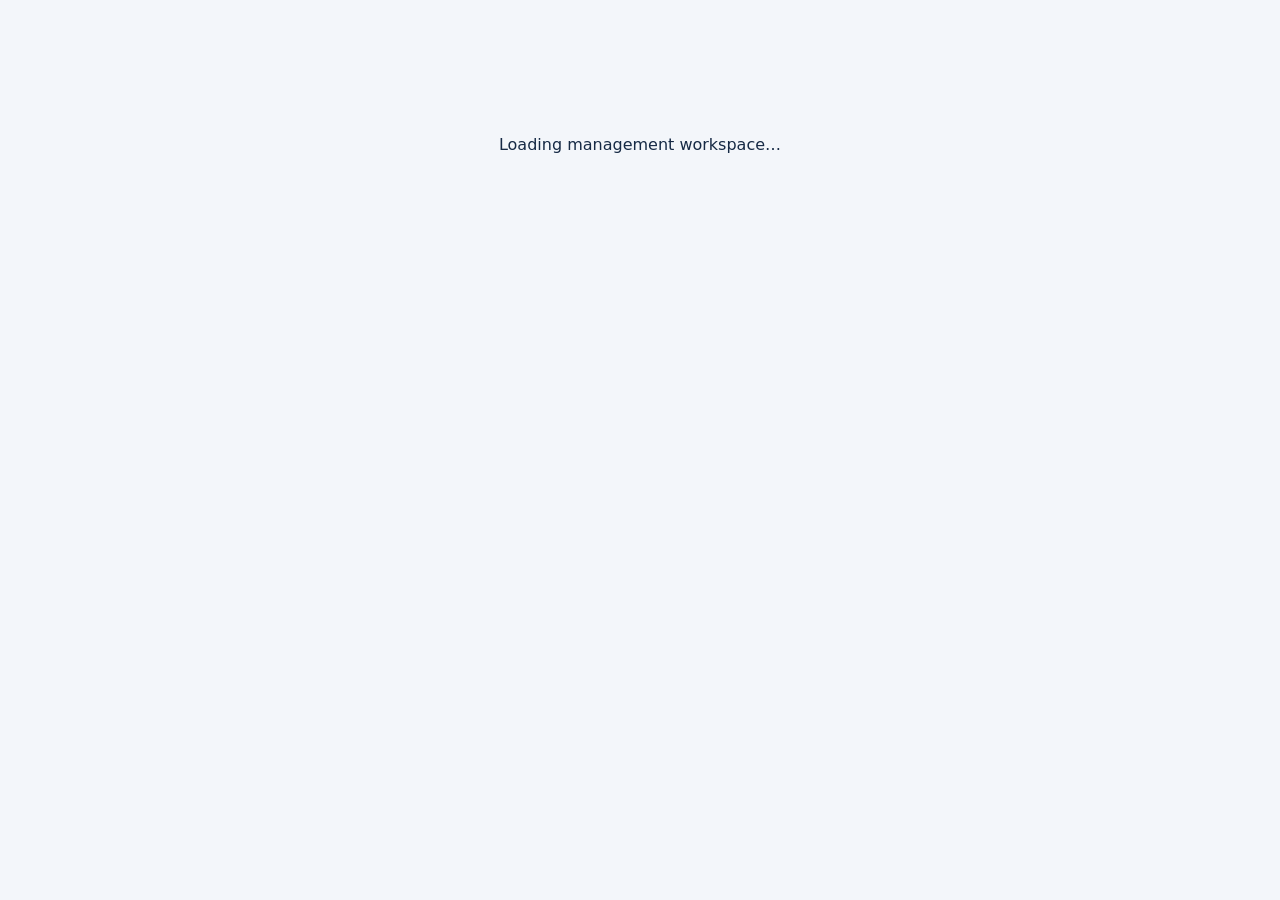
<file: index.html>
<!doctype html><html lang="en"><head><link rel="icon" type="image/svg+xml" href="/favicon.svg?v=20261109-portal"><link rel="shortcut icon" href="/favicon.svg?v=20261109-portal"><link rel="apple-touch-icon" href="/assets/img/fav.png?v=20261109-portal"><meta charset="utf-8"><meta name="viewport" content="width=device-width,initial-scale=1"><meta name="robots" content="noindex,nofollow"><meta name="theme-color" content="#10243f"><title>Andre Erving | Management</title><link rel="stylesheet" href="assets/css/management.css"><link rel="stylesheet" href="assets/css/lms.css?v=document-library-css-20261110"><link rel="stylesheet" href="assets/css/lms-editor-v2.css?v=no-browser-alerts-20261106"><link rel="stylesheet" href="assets/css/portal-theme-v2.css"><link rel="stylesheet" href="assets/css/portal-app-workspaces.css?v=course-completion-order-20261112"><link rel="stylesheet" href="assets/css/ebook-documents.css?v=ebook-ui-20261107"><link rel="stylesheet" href="assets/css/email-marketing.css?v=verified-consent-20261112"><link rel="stylesheet" href="assets/css/management-app-v3.css?v=customer-course-progress-20261112"><link rel="stylesheet" href="assets/css/blog-studio.css?v=categories-20261107b"><link rel="stylesheet" href="assets/css/site-page-editor.css?v=20261107b"><link rel="stylesheet" href="assets/css/podcast-studio.css?v=20261107b"><link rel="stylesheet" href="assets/css/unsaved-guard.css?v=20261107"><link rel="stylesheet" href="assets/css/management-density.css?v=20261107d"><link rel="stylesheet" href="assets/css/lms-enhancements.css?v=multi-course-20261108"><link rel="stylesheet" href="assets/css/inquiry-workspace.css?v=20261107a"><link rel="stylesheet" href="assets/css/video-library.css?v=multi-course-paged-20261108"><link rel="stylesheet" href="assets/css/live-training.css?v=attendee-actions-20261109"><link rel="stylesheet" href="assets/css/embedded-meeting.css?v=20261109a"><link rel="stylesheet" href="assets/css/certificates.css?v=20261112"></head><body><div id="app"><div class="loading">Loading management workspace…</div></div><script type="module" src="assets/js/management.js?v=on-demand-features-20261112"></script></body></html>
</file>
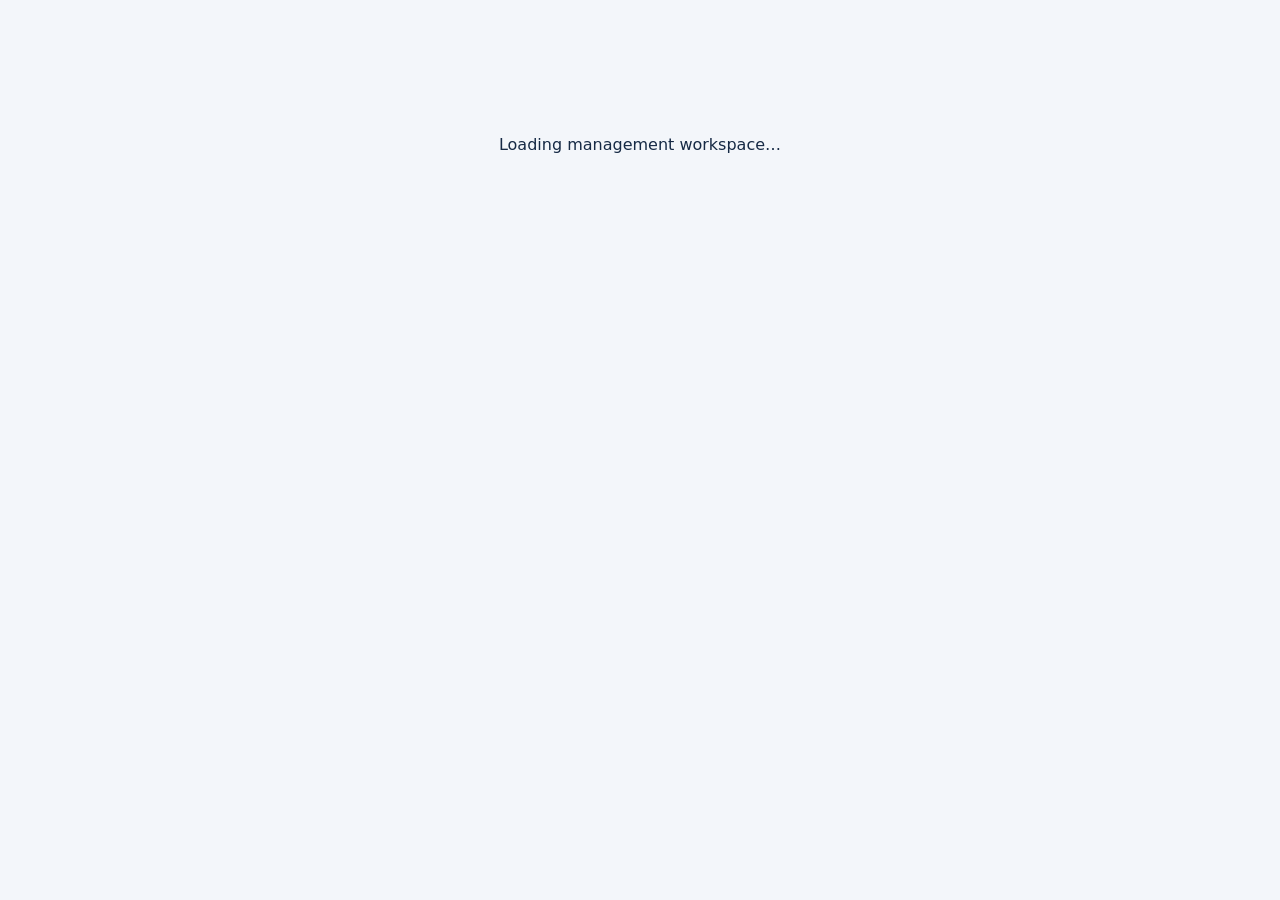
<file: lms-r2.html>
<!doctype html><html lang="en"><head><link rel="icon" type="image/svg+xml" href="/favicon.svg?v=20261109-portal"><link rel="shortcut icon" href="/favicon.svg?v=20261109-portal"><link rel="apple-touch-icon" href="/assets/img/fav.png?v=20261109-portal"><meta charset="utf-8"><meta name="viewport" content="width=device-width,initial-scale=1"><meta name="robots" content="noindex,nofollow"><meta name="theme-color" content="#10243f"><title>Andre Erving | Management · R2 Media</title><link rel="stylesheet" href="assets/css/management.css"><link rel="stylesheet" href="assets/css/lms.css"><link rel="stylesheet" href="assets/css/lms-editor-v2.css?v=image-credit-20261105?v=image-credit-20261105"><link rel="stylesheet" href="assets/css/portal-theme-v2.css"><link rel="stylesheet" href="assets/css/portal-app-workspaces.css?v=app-workspaces-20261105-v2"></head><body><div id="app"><div class="loading">Loading management workspace…</div></div><script type="module" src="assets/js/management.js?v=image-credit-20261105"></script></body></html>
</file>
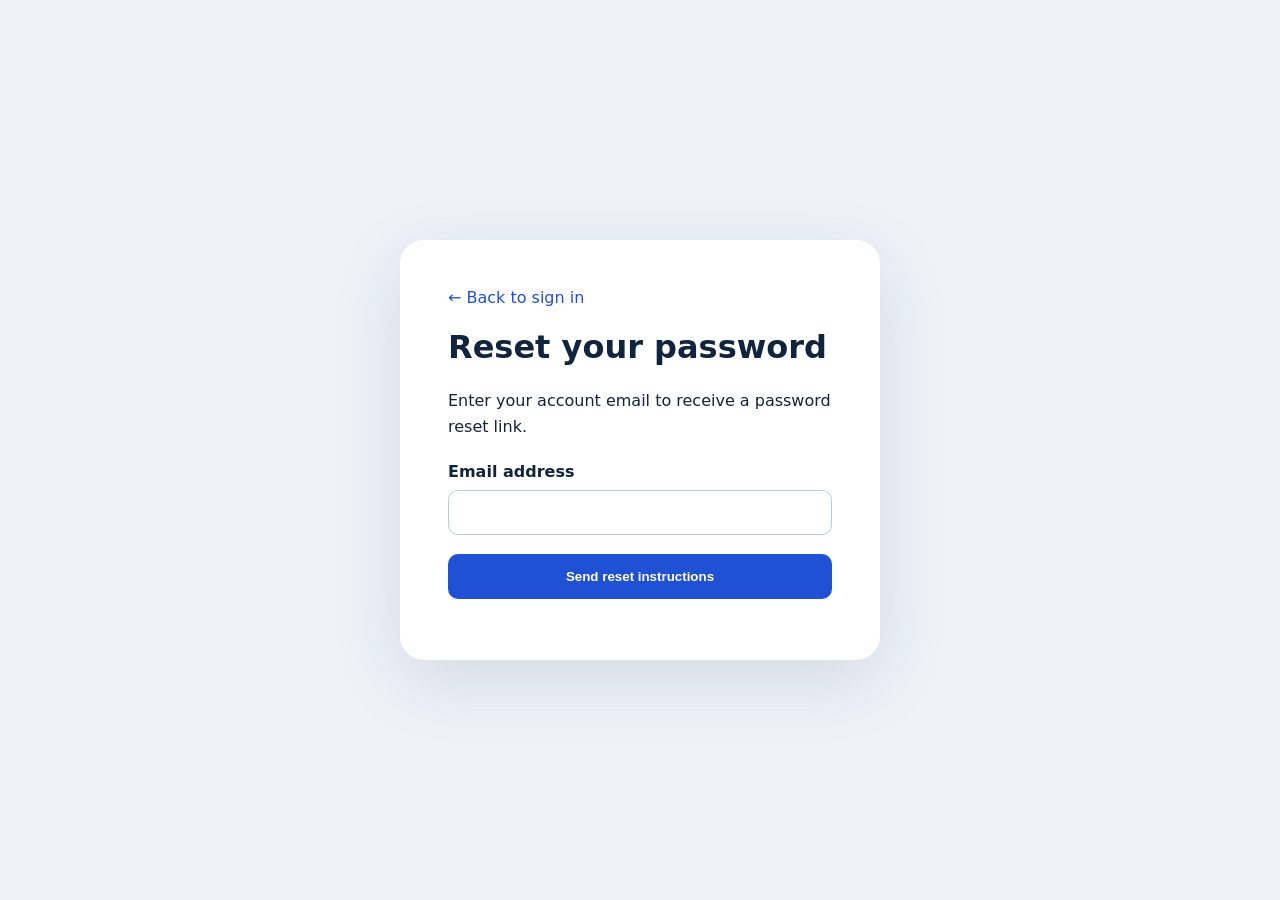
<file: reset.html>
<!doctype html><html lang="en"><head><link rel="icon" type="image/svg+xml" href="/favicon.svg?v=20261109-portal"><link rel="shortcut icon" href="/favicon.svg?v=20261109-portal"><link rel="apple-touch-icon" href="/assets/img/fav.png?v=20261109-portal"><meta charset="utf-8"><meta name="viewport" content="width=device-width,initial-scale=1"><meta name="robots" content="noindex"><title>Reset Password | Andre Erving Management</title><link rel="stylesheet" href="assets/css/portal.css"><style>body{font-family:Inter,system-ui,sans-serif;background:#eef3fa;color:#10243e;margin:0;min-height:100dvh;display:grid;place-items:center;padding:20px}.reset-card{background:white;border-radius:24px;padding:clamp(24px,4vw,48px);max-width:480px;width:100%;box-shadow:0 20px 70px #10243e20}.reset-card h1{font-size:2rem}.reset-card label{font-weight:750;display:block;margin-top:22px}.reset-card input{width:100%;border:1px solid #b6c9e0;border-radius:10px;padding:14px;margin:9px 0;box-sizing:border-box}.reset-card button{background:#2050d4;color:#fff;border:0;border-radius:10px;padding:15px;width:100%;cursor:pointer;font-weight:800;margin-top:10px}.reset-card a{color:#2050d4}.reset-card p{line-height:1.65}</style></head><body><main class="reset-card"><a href="./">← Back to sign in</a><h1>Reset your password</h1><p id="intro">Enter your account email to receive a password reset link.</p><form id="reset-request"><label for="email">Email address</label><input id="email" type="email" autocomplete="email" required><button type="submit">Send reset instructions</button></form><form id="reset-new" hidden><label for="new-password">New password</label><input id="new-password" type="password" autocomplete="new-password" minlength="12" required><label for="confirm-password">Confirm password</label><input id="confirm-password" type="password" autocomplete="new-password" minlength="12" required><button type="submit">Set new password</button></form><p role="status" id="status" aria-live="polite"></p></main><script type="module" src="assets/js/reset.js"></script></body></html>
</file>
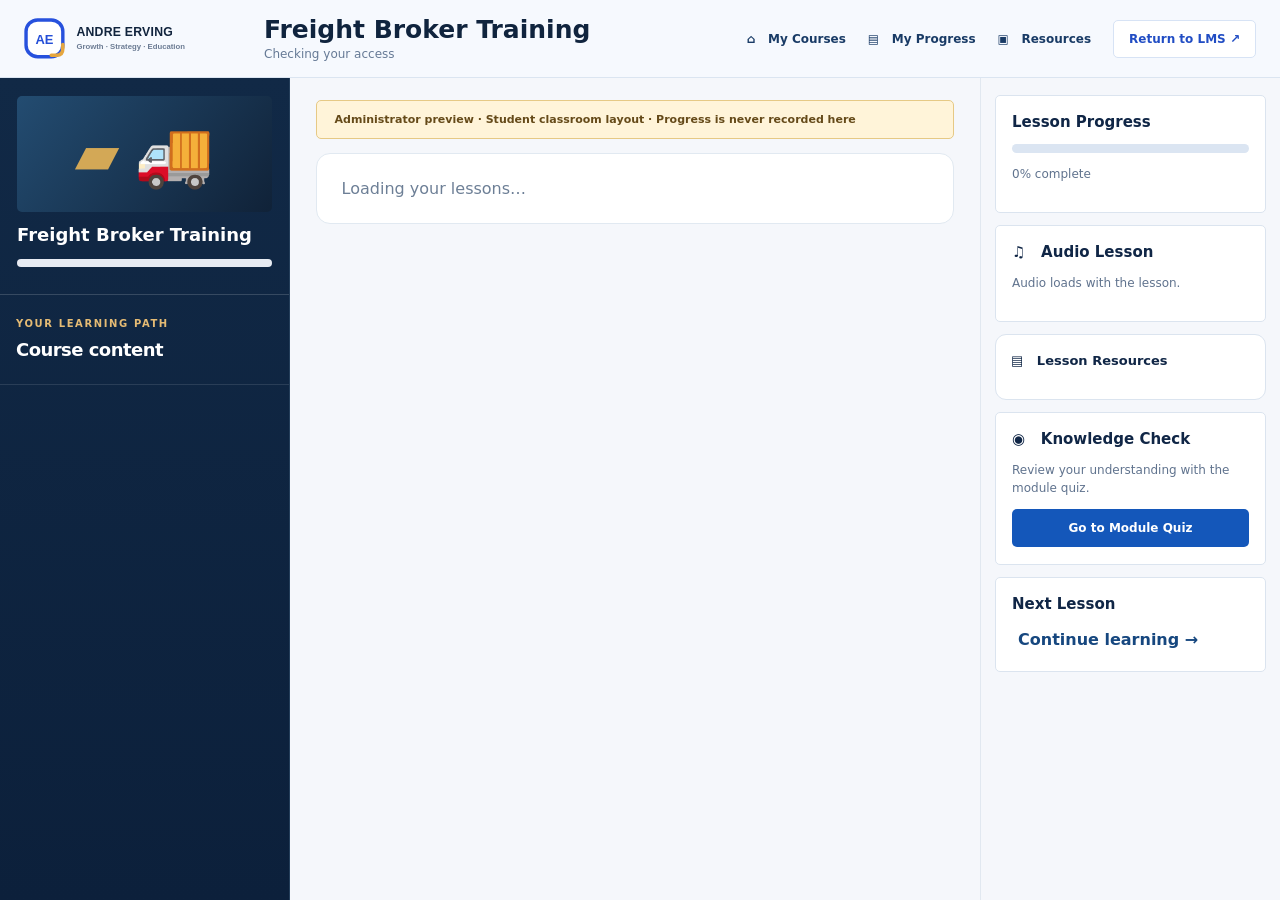
<file: training-preview.html>
<!doctype html><html lang="en"><head><link rel="icon" type="image/svg+xml" href="/favicon.svg?v=20261109-portal"><link rel="shortcut icon" href="/favicon.svg?v=20261109-portal"><link rel="apple-touch-icon" href="/assets/img/fav.png?v=20261109-portal"><meta charset="utf-8"><meta name="viewport" content="width=device-width,initial-scale=1"><meta name="robots" content="noindex,nofollow"><title>Student Experience Preview | Andre Erving Management</title><link rel="stylesheet" href="assets/css/student-preview.css"><link rel="stylesheet" href="assets/css/player-preview.css?v=image-credit-20261105"><link rel="stylesheet" href="assets/css/classroom-redesign.css?v=classroom-fix-20261106a"><link rel="stylesheet" href="assets/css/classroom-resources.css?v=20261107h"></head><body class="student-app ae-player-page"><div class="ae-player-app"><header class="ae-player-topbar"><a class="ae-player-back" href="./#/lms/courses"><svg class="rc-full-logo" xmlns="http://www.w3.org/2000/svg" viewBox="0 0 320 66" role="img" aria-labelledby="title"><title id="title">Andre Erving — Growth · Strategy · Education</title><g transform="translate(3 5)"><rect width="54" height="54" rx="17" fill="#fff" stroke="#2751dd" stroke-width="5"/><path d="M37 52h8c6 0 9-4 9-10v-6" fill="none" stroke="#e5a63e" stroke-width="5.2" stroke-linecap="round"/><text x="27" y="35.5" text-anchor="middle" font-family="Arial,Helvetica,sans-serif" font-size="19" font-weight="800" fill="#244ed7">AE</text></g><text x="77" y="28" font-family="Arial,Helvetica,sans-serif" font-weight="800" font-size="18" letter-spacing=".35" fill="#11243d">ANDRE ERVING</text><text x="77" y="48" font-family="Arial,Helvetica,sans-serif" font-weight="700" font-size="11.4" fill="#6b7b93">Growth · Strategy · Education</text></svg></a><div class="ae-player-topcourse"><strong id="course-title">Freight Broker Training</strong><span id="course-progress-label" role="status">Checking your access</span></div><nav class="rc-global-nav" aria-label="Classroom navigation"><a href="./#/lms/courses">⌂ &nbsp; My Courses</a><a href="#rc-progress">▤ &nbsp; My Progress</a><a href="#rc-resources-pane">▣ &nbsp; Resources</a></nav><a class="ae-player-exit" href="./#/lms/courses">Return to LMS <span aria-hidden="true">↗</span></a></header><div class="ae-player-shell"><aside class="ae-player-outline"><div class="rc-course-cover"><div class="rc-cover-illustration" aria-hidden="true">▰ <span>🚚</span></div><h2 id="rc-sidebar-course">Freight Broker Training</h2><p id="rc-sidebar-count"></p><div class="ae-progress-bar"><span id="rc-sidebar-progress"></span></div><small id="rc-sidebar-percent"></small></div><div class="ae-outline-heading"><span>YOUR LEARNING PATH</span><h2>Course content</h2><div class="ae-progress-bar"><span id="course-progress-bar"></span></div><p id="outline-progress">Loading progress…</p></div><nav id="modules" class="ae-outline-list" aria-label="Course outline"></nav></aside><main class="ae-player-main"><div class="ae-admin-preview-banner">Administrator preview · Student classroom layout · Progress is never recorded here</div><div id="player-status" class="ae-player-message" role="status">Loading your lessons…</div><article id="lesson-view" hidden><div class="rc-breadcrumb" id="rc-breadcrumb"></div><div class="ae-lesson-heading"><span id="lesson-overline">LESSON</span><h1 id="lesson-title"></h1><p id="lesson-description"></p><p id="lesson-subtitle"></p></div><div id="lesson-media" class="ae-lesson-media"></div><div id="rc-tab-nav" class="rc-tab-nav" role="tablist" aria-label="Lesson materials"><button type="button" class="active" data-rc-tab="guide" aria-selected="true">▤ &nbsp; Lesson Guide</button><button type="button" data-rc-tab="audio">♫ &nbsp; Audio Lesson</button><button type="button" data-rc-tab="transcript">☷ &nbsp; Transcript</button><button type="button" data-rc-tab="takeaways">☑ &nbsp; Key Takeaways</button><button type="button" data-rc-tab="resources">▱ &nbsp; Resources</button></div><div id="rc-guide-pane" class="rc-tab-pane" data-rc-pane="guide"><div id="lesson-body" class="ae-lesson-body"></div></div><div id="rc-transcript-pane" class="rc-tab-pane" data-rc-pane="transcript" hidden></div><div id="rc-takeaways-pane" class="rc-tab-pane" data-rc-pane="takeaways" hidden></div><div id="rc-resources-pane" class="rc-tab-pane" data-rc-pane="resources" hidden></div><div id="rc-audio-pane" class="rc-tab-pane" data-rc-pane="audio" hidden></div><footer class="ae-player-footer"><button id="lesson-prev" type="button" class="ae-player-secondary">← Previous lesson</button><div class="ae-player-footer-actions"><button id="lesson-complete" type="button" class="ae-player-complete">Mark complete ✓</button><button id="lesson-next" type="button" class="ae-player-primary">Next lesson →</button></div></footer></article></main><aside class="rc-lesson-rail" aria-label="Lesson tools"><section class="rc-rail-card" id="rc-progress"><h3>Lesson Progress</h3><div class="rc-rail-progress"><span id="rc-lesson-progress-bar"></span></div><p id="rc-lesson-progress-text">0% complete</p></section><section class="rc-rail-card"><h3>♫ &nbsp; Audio Lesson</h3><div id="rc-audio-slot"><p class="rc-muted">Audio loads with the lesson.</p></div></section><section class="rc-rail-card"><h3>▤ &nbsp; Lesson Resources</h3><div id="rc-resource-list"></div></section><section class="rc-rail-card"><h3>◉ &nbsp; Knowledge Check</h3><p id="rc-quiz-description">Review your understanding with the module quiz.</p><button type="button" class="rc-rail-primary" id="rc-start-quiz">Go to Module Quiz</button></section><section class="rc-rail-card"><h3>Next Lesson</h3><button type="button" class="rc-next-card" id="rc-next-lesson">Continue learning →</button></section></aside></div></div><script type="module" src="assets/js/training-preview.js?v=stream-origin-20261108"></script></body></html>
</file>
<file: assets/css/management.css>
:root{font-family:Inter,system-ui,-apple-system,Segoe UI,sans-serif;color:#182c49;background:#f5f7fb}*{box-sizing:border-box}body{margin:0}button,input,select,textarea{font:inherit}button{cursor:pointer}button:disabled{opacity:.55;cursor:not-allowed}a{color:inherit;text-decoration:none}.loading{padding:15vh;text-align:center}.shell{display:flex;min-height:100vh}.sidebar{width:254px;background:#10243f;color:#d5e1f1;padding:27px 18px;position:sticky;top:0;height:100vh;flex-shrink:0;overflow-y:auto}.brand{display:flex;align-items:center;gap:12px;padding:0 10px 27px;border-bottom:1px solid #ffffff1b}.logo{height:43px;width:43px;border:2px solid #d8ad58;border-radius:13px;display:grid;place-items:center;font-weight:900;color:#f6cc78}.brand strong{display:block;color:white;letter-spacing:.07em;font-size:13px}.brand small{font-size:10px;letter-spacing:.07em}.side-label{margin:26px 14px 9px;text-transform:uppercase;letter-spacing:.14em;font-size:10px;color:#7795b7}.nav-btn{border:0;background:transparent;color:inherit;display:flex;gap:12px;align-items:center;width:100%;text-align:left;border-radius:10px;padding:12px 14px;margin:2px 0;font-size:14px}.nav-btn:hover,.nav-btn.active{background:#24456e;color:white}.nav-btn.active{box-shadow:inset 3px 0 #e7bc68}.side-bottom{margin-top:25px;border-top:1px solid #ffffff25;padding:18px 12px;font-size:12px;overflow-wrap:anywhere}.main{flex:1;min-width:0}.topbar{height:75px;background:white;border-bottom:1px solid #e5eaf2;display:flex;justify-content:space-between;align-items:center;padding:0 clamp(20px,3vw,48px)}.topbar strong{font-size:14px}.topbar .small{color:#8090a4;font-size:12px}.workspace{padding:38px clamp(20px,3vw,48px);max-width:1650px;margin:auto}.head{display:flex;justify-content:space-between;gap:14px;align-items:center;margin-bottom:28px}.eyebrow{font-size:11px;text-transform:uppercase;letter-spacing:.15em;color:#ae823c;font-weight:800}.head h1{font-size:clamp(28px,3vw,37px);letter-spacing:-.045em;margin:8px 0}.muted{color:#738299;font-size:14px;line-height:1.5}.btn{background:#174b99;color:white;border:1px solid #174b99;border-radius:9px;padding:11px 16px;font-weight:700;font-size:13px}.btn.secondary{color:#254469;background:white;border-color:#d9e2ee}.btn.danger{color:#a12e38;background:white;border-color:#eac8cb}.btn:focus-visible,.nav-btn:focus-visible{outline:3px solid #e1b552;outline-offset:3px}.stats{display:grid;grid-template-columns:repeat(4,minmax(0,1fr));gap:16px;margin-bottom:26px}.stat,.panel{background:white;border:1px solid #e3e9f2;border-radius:16px;box-shadow:0 5px 18px #0e274506}.stat{padding:24px}.stat label{color:#738198;font-size:13px}.stat strong{display:block;font-size:32px;margin:12px 0 7px}.stat small{color:#8290a2}.panel{padding:24px;margin-bottom:22px}.panel h2{font-size:17px;margin:0 0 15px}.dashboard-cols{display:grid;grid-template-columns:1.25fr 1fr;gap:22px}.quick{display:grid;grid-template-columns:repeat(2,minmax(0,1fr));gap:12px}.quick button{text-align:left;background:#f5f8fc;border:1px solid #e1e7f0;border-radius:12px;padding:18px;font-weight:750;color:#193e73}.quick span{display:block;color:#7a8ba0;font-size:12px;font-weight:400;margin-top:7px}.toolbar{display:flex;gap:12px;justify-content:space-between;align-items:center;margin-bottom:20px}.toolbar input{width:min(100%,400px);padding:12px 14px;border:1px solid #d4dfeb;border-radius:10px}.tablewrap{overflow-x:auto}table{width:100%;border-collapse:collapse;text-align:left;font-size:13px}th{color:#738198;font-size:11px;text-transform:uppercase;letter-spacing:.08em;font-weight:750}td,th{border-bottom:1px solid #edf1f6;padding:16px 13px;vertical-align:middle}td:first-child{font-weight:650}.pill{display:inline-block;background:#e8f4ee;color:#20734e;border-radius:20px;padding:5px 9px;text-transform:capitalize;font-size:11px}.pill.draft,.pill.pending{background:#fff4e2;color:#956524}.pill.archived,.pill.cancelled{background:#edf0f4;color:#67778b}.empty{text-align:center;padding:40px;color:#7c899b}.row-actions{display:flex;gap:7px;align-items:center}.row-actions button{background:white;border:1px solid #dbe3ed;border-radius:8px;padding:7px 10px;color:#174b99}.dialog{position:fixed;inset:0;background:#0d213a88;display:flex;justify-content:flex-end;z-index:20}.drawer{width:min(690px,100%);height:100%;background:white;overflow:auto;padding:30px;box-shadow:-10px 0 35px #0b1c332e}.drawer-head{display:flex;justify-content:space-between;align-items:center;gap:12px;padding-bottom:20px;border-bottom:1px solid #e5ebf2}.drawer h2{margin:4px 0;font-size:25px}.form-grid{display:grid;grid-template-columns:repeat(2,minmax(0,1fr));gap:17px;margin:26px 0}.field{display:block;font-size:12px;font-weight:750;color:#50617b}.field.wide{grid-column:1/-1}.field input,.field select,.field textarea{display:block;margin-top:7px;width:100%;border:1px solid #cedae8;border-radius:9px;padding:11px;color:#152c4b;background:white}.field textarea{min-height:130px;resize:vertical}.field input[type=checkbox]{width:auto}.form-actions{display:flex;gap:10px}.notice{padding:12px 15px;border-radius:10px;background:#fff3e2;color:#78582f;margin:13px 0;font-size:13px}.error{background:#fff1f0;color:#a53634}.login-bg{min-height:100vh;background:linear-gradient(120deg,#10243f 50%,#f5f7fb 50%);display:grid;place-items:center;padding:20px}.login-box{max-width:455px;width:100%;background:white;padding:44px;border-radius:21px;box-shadow:0 20px 80px #0002}.login-box h1{font-size:30px}.login-box input{display:block;width:100%;padding:14px;border:1px solid #d5dfeb;border-radius:9px;margin:8px 0 18px}.login-box label{font-size:13px;font-weight:650}.login-box button{width:100%}.toast{position:fixed;bottom:25px;right:25px;z-index:30;max-width:440px;background:#172f52;color:white;padding:13px 20px;border-radius:12px;box-shadow:0 12px 28px #0002}.hidden{display:none!important}@media(max-width:1050px){.sidebar{width:210px}.stats{grid-template-columns:repeat(2,1fr)}.dashboard-cols{grid-template-columns:1fr}}@media(max-width:720px){.shell{display:block}.sidebar{position:static;width:100%;height:auto;padding:14px}.brand{padding-bottom:12px}.side-label,.side-bottom{display:none}.nav{display:flex;overflow-x:auto;gap:4px}.nav-btn{white-space:nowrap;width:auto}.topbar{height:58px}.workspace{padding:24px 15px}.head{align-items:flex-start}.form-grid,.quick{grid-template-columns:1fr}.stats{gap:9px}.stat{padding:15px}.stat strong{font-size:25px}.panel{padding:15px}.drawer{padding:18px}.head h1{font-size:27px}}
/* Single-scroll workspace, no visible scrollbar and organized collapsible navigation */
html,body,#app{height:100%;max-height:100%;overflow:hidden}
.shell{height:100dvh;min-height:0;overflow:hidden}
.sidebar{height:100dvh;position:relative;top:auto;overflow:hidden;display:flex;flex-direction:column;padding:22px 16px 14px}
.sidebar .brand{padding:0 8px 18px;flex:0 0 auto}
.sidebar .nav{display:block;min-height:0;flex:1;overflow-y:auto;scrollbar-width:none;-ms-overflow-style:none}
.sidebar .nav::-webkit-scrollbar,.main::-webkit-scrollbar{width:0;height:0;display:none}
.sidebar .side-bottom{flex:0 0 auto;margin-top:10px;padding:12px 8px 0}
.nav-primary{padding-top:15px;padding-bottom:9px}
.nav-group{border-top:1px solid #ffffff16;padding:7px 0}
.nav-group summary{list-style:none;padding:11px 13px;color:#90acce;font-weight:800;font-size:10px;letter-spacing:.13em;text-transform:uppercase;cursor:pointer;display:flex;align-items:center;justify-content:space-between}
.nav-group summary::-webkit-details-marker{display:none}
.nav-group summary:after{content:'+';color:#b8cce7;font-size:17px;line-height:10px}
.nav-group[open] summary:after{content:'−'}
.nav-group summary:hover{color:white}
.nav-items{padding-bottom:7px}
.nav-items .nav-btn{padding:9px 13px;margin:1px 0}
.nav-primary .nav-btn{font-weight:750}
.main{height:100dvh;min-height:0;overflow-y:auto;overscroll-behavior:contain;scrollbar-width:none;-ms-overflow-style:none}
.main::-webkit-scrollbar{display:none}
.topbar{position:sticky;top:0;z-index:4}
@media(max-width:720px){
 html,body,#app{height:auto;max-height:none;overflow:auto;scrollbar-width:none}
 body::-webkit-scrollbar,.nav::-webkit-scrollbar{display:none}
 .shell{height:auto;min-height:100dvh;overflow:visible;display:block}
 .sidebar{width:100%;height:auto;position:relative;display:block;padding:12px}
 .sidebar .nav{display:flex;gap:8px;overflow-x:auto;overflow-y:hidden;scrollbar-width:none;align-items:flex-start}
 .nav-primary{padding:0}
 .nav-group{border:0;padding:0;flex:none;position:relative}
 .nav-group summary{white-space:nowrap;padding:12px 9px}
 .nav-group[open] .nav-items{display:flex;gap:3px;flex-wrap:wrap}
 .nav-group .nav-btn{white-space:nowrap}
 .main{height:auto;overflow:visible}
 .topbar{position:sticky;top:0}
}

/* Unified operations dashboard */
:root{--accent:#b48b49;--ink:#14243a;--line:#e7ebf2}
.sidebar{background:#101d30}
.brand .logo{border-color:var(--accent);color:#f0cb88}
.topbar{gap:14px}
.top-actions{display:flex;align-items:center;gap:8px;flex-wrap:wrap}
.top-actions .btn{white-space:nowrap;font-size:12px;padding:9px 12px}
.workspace{max-width:1460px}
.workspace-intro{background:linear-gradient(112deg,#172b45,#263f61);color:#fff;border-radius:20px;padding:34px 38px;margin-bottom:24px;display:flex;align-items:center;justify-content:space-between;gap:30px}
.workspace-intro h2{font-size:clamp(25px,3vw,36px);letter-spacing:-.04em;margin:9px 0}
.workspace-intro p{margin:0;color:#c5d0df;max-width:560px;font-size:14px;line-height:1.6}
.workspace-intro .eyebrow{color:#e0ba78}
.system-pill{border:1px solid #ffffff45;background:#ffffff18;border-radius:999px;color:#e7f3ff;font-size:12px;padding:10px 14px;white-space:nowrap}
.destination-grid{display:grid;grid-template-columns:repeat(2,minmax(0,1fr));gap:20px}
.destination{min-width:0}
.destination-head{display:flex;align-items:flex-start;justify-content:space-between;gap:12px}
.destination-head h2{font-size:22px;margin:8px 0}
.destination-head p{max-width:380px}
.external-link{font-size:12px;white-space:nowrap;border:1px solid var(--line);border-radius:9px;padding:9px 11px;color:#1c4d87}
.destination-actions{display:grid;grid-template-columns:repeat(2,minmax(0,1fr));gap:10px;margin:16px 0}
.destination-actions button{border:1px solid #e5eaf1;background:#f6f8fc;color:#223d60;text-align:left;padding:16px 14px;border-radius:12px;font-weight:650}
.destination-actions button:hover{border-color:#a7b7cd;background:#edf3fb}
.destination-actions span{float:right}
.repo-link{font-size:12px;color:#567193;text-decoration:underline;text-underline-offset:3px}
.activity-grid{display:grid;grid-template-columns:repeat(3,1fr);gap:15px}
.activity-grid div{padding:15px 18px;background:#f5f8fb;border-radius:12px}
.activity-grid strong{display:block;font-size:26px}
.activity-grid span{font-size:12px;color:#718097}
@media(max-width:1080px){.destination-grid{grid-template-columns:1fr}.workspace-intro{align-items:flex-start;flex-direction:column}}
@media(max-width:720px){.topbar{height:auto;min-height:58px;padding:12px 16px;align-items:flex-start}.top-actions{justify-content:flex-end}.top-actions a{display:none}.workspace-intro{padding:25px 20px}.destination-head{flex-direction:column}.activity-grid{grid-template-columns:1fr}.destination-actions{grid-template-columns:1fr}}

/* Student operations: support inbox and enrollment workflow */
.support-grid{display:grid;grid-template-columns:minmax(260px,.8fr) minmax(0,1.4fr);gap:20px}
.support-ticket{display:block;width:100%;text-align:left;border:1px solid #e5ebf3;background:#f8fafd;padding:15px;border-radius:11px;margin:8px 0;color:#1e3758}
.support-ticket.selected{border-color:#6688b3;background:#eaf2fd}
.support-ticket strong,.support-ticket small{display:block}
.support-ticket small{font-size:11px;color:#718199;margin-top:6px}
.support-header{display:flex;justify-content:space-between;align-items:start;gap:15px}
.support-header .field{min-width:155px}
.support-messages{max-height:400px;overflow-y:auto;background:#f5f8fc;border-radius:12px;padding:15px;margin:18px 0}
.support-message{border:1px solid #e0e7f1;background:#fff;border-radius:12px;padding:12px 15px;margin:10px 0;width:fit-content;max-width:85%}
.support-message.staff{margin-left:auto;background:#eaf1fb}
.support-message p{margin:0 0 5px;white-space:pre-wrap;overflow-wrap:anywhere}
.support-message small{font-size:11px;color:#8090a4}
#support-reply textarea{display:block;width:100%;min-height:95px;border:1px solid #d3deeb;padding:12px;border-radius:10px;margin:8px 0 15px}
@media(max-width:1020px){.support-grid{grid-template-columns:1fr}}
@media(max-width:720px){.support-header{display:block}.support-message{max-width:100%}}

/* Full-page workflows and AE-branded feedback */
.ae-full-editor{max-width:1020px;padding:30px}
.ae-full-editor .form-grid{margin-top:10px}
.ae-backlink{display:inline-flex;align-items:center;gap:7px;text-decoration:none;color:#28568c;font-size:13px;font-weight:750}
.ae-full-editor .form-actions{padding-top:12px}
.ae-full-editor .form-actions a{text-decoration:none}
.ae-toast{display:flex;align-items:flex-start;gap:12px;min-width:300px;max-width:min(440px,calc(100vw - 32px));background:#142d4c;border:1px solid #314c70;box-shadow:0 15px 45px #09182a35;border-radius:14px;padding:15px;color:#fff}
.ae-toast-icon{display:grid;place-items:center;border:1px solid #d6af62;border-radius:9px;color:#f3c576;width:36px;height:36px;font-weight:900;flex:none}
.ae-toast strong{font-size:12px;letter-spacing:.02em;color:#f6d496}
.ae-toast p{font-size:13px;margin:5px 0 0;color:#e3eaf4;line-height:1.45}
.ae-toast button{border:0;background:transparent;color:#e4edf6;font-size:21px;padding:0 2px;margin-left:auto}
.ae-toast-error{border-color:#cb6666}
.ae-toast-error strong{color:#ffd0c8}
.ae-confirm-backdrop{position:fixed;inset:0;z-index:65;display:grid;place-items:center;padding:20px;background:#081a33ad}
.ae-confirm-card{width:min(100%,455px);background:#fff;padding:30px;border-radius:20px;box-shadow:0 25px 80px #08182e60}
.ae-confirm-brand{font-size:23px;color:#b08a46;font-weight:900;display:flex;align-items:center;gap:12px}
.ae-confirm-brand span{font-size:10px;letter-spacing:.15em;color:#263e5e}
.ae-confirm-card h2{font-size:24px;letter-spacing:-.03em;color:#142b49;margin:25px 0 7px}
.ae-confirm-message{color:#64748b;line-height:1.6;font-size:14px}
.ae-confirm-actions{display:flex;gap:10px;justify-content:flex-end;margin-top:25px}
@media(max-width:720px){.ae-full-editor{padding:18px}.ae-confirm-card{padding:22px}.ae-toast{bottom:15px;right:15px}}
</file>
<file: assets/css/lms.css>
/* LMS course management studio */
.lms-heading{margin:0 0 24px}.lms-heading h1,.lms-studio-head h1{font-size:clamp(28px,3.4vw,39px);letter-spacing:-.045em;margin:8px 0}.lms-heading p{margin:0}
.lms-banner{border-radius:18px;background:linear-gradient(115deg,#152c49,#254b77);color:white;padding:30px 35px;display:flex;align-items:center;justify-content:space-between;gap:25px;margin-bottom:22px}.lms-banner h2{font-size:28px;letter-spacing:-.04em;margin:8px 0}.lms-banner p{color:#c6d5e7;max-width:600px;margin:0;line-height:1.5}.lms-banner .eyebrow{color:#f2c779}.lms-create{background:#e6b960!important;border-color:#e6b960!important;color:#1b2b40!important;white-space:nowrap}
.lms-stats{display:grid;grid-template-columns:repeat(4,minmax(0,1fr));gap:15px;margin-bottom:22px}.lms-stats>div{padding:20px 22px;border:1px solid #e4eaf3;border-radius:14px;background:white}.lms-stats span{display:block;color:#77879c;font-size:12px}.lms-stats strong{display:block;font-size:29px;letter-spacing:-.03em;margin:8px 0 1px}
.lms-library{padding:25px}.lms-library-top{display:flex;align-items:center;justify-content:space-between;gap:20px;margin-bottom:22px}.lms-library-top h2{margin:0 0 6px}.lms-library-top p{margin:0}.lms-library-top input{width:min(100%,330px);border:1px solid #d3deed;border-radius:10px;padding:12px 14px}
.lms-card-grid{display:grid;grid-template-columns:repeat(3,minmax(0,1fr));gap:18px}.lms-course-card{border:1px solid #e4eaf2;border-radius:15px;overflow:hidden;min-width:0;background:#fff;box-shadow:0 5px 16px #172b4408}.lms-cover{height:155px;background:linear-gradient(130deg,#122e4f,#3b6189);overflow:hidden}.lms-cover img{width:100%;height:100%;object-fit:cover}.lms-cover-placeholder{display:flex;align-items:center;justify-content:center;flex-direction:column;color:#eac17c;font-size:42px;font-weight:900;height:100%;letter-spacing:-.08em}.lms-cover-placeholder span{font-size:10px;color:#d3e0ef;letter-spacing:.2em}
.lms-course-body{padding:19px}.lms-card-meta{display:flex;align-items:center;justify-content:space-between;gap:8px;color:#8190a1;font-size:11px}.lms-course-body h3{font-size:18px;margin:15px 0 8px}.lms-course-body>p{color:#74859b;font-size:13px;line-height:1.5;min-height:38px}.lms-card-details{display:flex;flex-wrap:wrap;gap:8px 12px;color:#7b8b9e;font-size:11px;border-bottom:1px solid #eaf0f6;padding:12px 0 17px}.lms-course-bottom{display:flex;align-items:center;justify-content:space-between;gap:10px;margin-top:17px}.lms-course-bottom strong{font-size:18px}
.lms-back{display:flex;gap:8px;align-items:center;color:#73849a;font-size:12px;margin:0 0 22px}.lms-back button{background:transparent;border:0;color:#1b4b86;font-weight:750;padding:4px 0}.lms-studio-head{display:flex;justify-content:space-between;align-items:center;gap:18px;margin-bottom:24px}.lms-head-actions{display:flex;gap:9px}.lms-studio-meta{display:flex;align-items:center;flex-wrap:wrap;gap:12px;color:#8290a2;font-size:12px}.lms-tabs{display:flex;gap:26px;border-bottom:1px solid #dce4ee;margin:0 0 24px;overflow-x:auto}.lms-tabs button{background:transparent;border:0;padding:14px 4px;color:#7c8ca1;font-size:14px;font-weight:750;white-space:nowrap}.lms-tabs button.active{color:#184981;border-bottom:3px solid #c49b52}
.lms-two-col{display:grid;grid-template-columns:1.4fr 1fr;gap:20px}.lms-panel-head{display:flex;justify-content:space-between;align-items:center;gap:15px;margin-bottom:20px}.lms-panel-head h2{margin:0 0 6px}.lms-panel-head p{margin:0}.lms-facts{margin:0}.lms-facts>div{padding:15px 0;border-bottom:1px solid #edf0f5}.lms-facts dt{font-size:11px;text-transform:uppercase;font-weight:800;letter-spacing:.06em;color:#8593a5}.lms-facts dd{margin:6px 0 0;overflow-wrap:anywhere}.lms-checklist p{padding:13px 0;border-bottom:1px solid #eaf0f6;margin:0;color:#435c79}.lms-checklist{margin-bottom:22px}
.lms-module{border:1px solid #dfe7f0;border-radius:13px;margin:18px 0;background:#fff;overflow:hidden}.lms-module-head{display:flex;justify-content:space-between;align-items:center;gap:16px;padding:19px;background:#f8fafc;border-bottom:1px solid #e4ebf4}.lms-module-head>div:first-child{display:flex;align-items:center;gap:13px}.lms-number{width:35px;height:35px;border-radius:9px;background:#e8f0fa;display:grid;place-items:center;color:#23518d;font-weight:800}.lms-module-head h3{font-size:16px;margin:0 0 5px}.lms-module-head p{margin:0;color:#8090a4;font-size:12px}.lms-inline-actions{display:flex;flex-wrap:wrap;align-items:center;gap:7px}.lms-inline-actions button{background:#fff;border:1px solid #d8e2ee;border-radius:7px;padding:7px 9px;color:#24528c;font-size:12px}.lms-inline-actions button.destructive{color:#a23843;border-color:#efdadd}.lms-inline-actions button:disabled{opacity:.35}.lms-lesson-list{padding:10px 18px 18px}.lms-lesson-row{display:flex;justify-content:space-between;align-items:center;gap:12px;border-bottom:1px solid #e9edf3;padding:14px 4px}.lms-lesson-row>div:first-child{display:flex;align-items:center;gap:12px}.lms-lesson-icon{width:32px;height:32px;background:#eef3fa;border-radius:8px;color:#356190;display:grid;place-items:center}.lms-lesson-row strong,.lms-lesson-row small{display:block}.lms-lesson-row strong{font-size:13px}.lms-lesson-row small{font-size:11px;color:#8794a6;margin-top:5px;text-transform:capitalize}.lms-add-lesson{padding:13px;width:100%;border:1px dashed #aec0d7;border-radius:10px;background:#f7faff;color:#22518e;font-weight:750;margin-top:14px}.lms-empty{padding:34px 16px;text-align:center;color:#8493a4;background:#f6f9fc;border-radius:10px;font-size:13px}
.lms-status-row{display:flex;justify-content:space-between;align-items:center;padding:18px;background:#f6f9fc;border-radius:12px;margin:18px 0}.lms-drawer{width:min(740px,100%)}.lms-drawer .form-grid .field input[type=checkbox]{display:inline;width:auto;margin-right:8px}.lms-drawer textarea{min-height:120px}
@media(max-width:1250px){.lms-card-grid{grid-template-columns:repeat(2,minmax(0,1fr))}.lms-two-col{grid-template-columns:1fr}}
@media(max-width:820px){.lms-card-grid{grid-template-columns:1fr}.lms-banner,.lms-studio-head{flex-direction:column;align-items:stretch}.lms-library-top{align-items:stretch;flex-direction:column}.lms-library-top input{width:100%}.lms-stats{grid-template-columns:repeat(2,minmax(0,1fr))}.lms-module-head,.lms-lesson-row{flex-direction:column;align-items:flex-start}.lms-head-actions{flex-wrap:wrap}}
@media(max-width:460px){.lms-stats>div{padding:14px}.lms-stats strong{font-size:23px}.lms-library{padding:16px}.lms-banner{padding:24px}.lms-course-bottom{flex-wrap:wrap}}

/* Full-page course editor and branded confirmation surfaces */
.lms-fullpage-editor{max-width:1120px;padding:32px}
.lms-fullpage-editor .form-grid{margin:6px 0 26px;grid-template-columns:repeat(2,minmax(0,1fr))}
.lms-fullpage-editor .form-grid .field.wide{grid-column:1/-1}
.lms-fullpage-editor .form-grid textarea{min-height:145px;resize:vertical}
.lms-fullpage-editor .form-grid input[type=checkbox]{width:auto;display:inline;margin-right:8px}
.lms-fullpage-editor .form-actions{border-top:1px solid #e8edf4;padding-top:22px}
.lms-confirm-backdrop{position:fixed;inset:0;background:#091b33b3;z-index:70;display:grid;place-items:center;padding:20px}
.lms-confirm{background:white;width:min(100%,450px);border-radius:18px;padding:30px;box-shadow:0 25px 70px #08192d55}
.lms-confirm-brand{font-weight:900;color:#c39a50;font-size:25px;display:flex;align-items:center;gap:12px}
.lms-confirm-brand span{font-size:10px;color:#294360;letter-spacing:.15em}
.lms-confirm h2{font-size:25px;letter-spacing:-.04em;margin:23px 0 7px;color:#162d49}
.lms-confirm p{line-height:1.6;color:#657891;font-size:14px}
.lms-confirm .field{margin:20px 0}
.lms-confirm .field input{width:100%;display:block;margin-top:7px;border:1px solid #cfdaea;padding:12px;border-radius:10px}
.lms-confirm-actions{display:flex;gap:10px;justify-content:flex-end;margin-top:24px}
@media(max-width:720px){.lms-fullpage-editor{padding:18px}.lms-fullpage-editor .form-grid{grid-template-columns:1fr}.lms-confirm{padding:22px}}

/* Andre Erving visual curriculum builder — mockup-matched desktop layout */
.lms-builder-breadcrumb{display:flex;align-items:center;gap:8px;margin:0 0 24px;font-size:12px;color:#8490a1}
.lms-builder-breadcrumb button{border:0;background:none;padding:5px 0;color:#536781;font-size:13px;cursor:pointer}
.lms-builder-top{display:flex;justify-content:space-between;align-items:center;gap:24px;margin-bottom:22px}
.lms-builder-identity{display:flex;align-items:center;gap:17px;min-width:0}
.lms-builder-book{flex:0 0 auto;width:50px;height:50px;display:grid;place-items:center;background:#fdf1de;color:#b07a25;border-radius:12px;font-size:28px}
.lms-builder-title{display:flex;gap:15px;align-items:center;flex-wrap:wrap}
.lms-builder-title h1{font-size:clamp(25px,2.6vw,33px);font-weight:800;letter-spacing:-.04em;margin:0;color:#14243d}
.lms-course-kind{background:#f9e8cd;border-radius:25px;padding:5px 13px;font-size:12px;color:#70460f;font-weight:750}
.lms-builder-sub{font-size:12px;margin-top:5px;color:#8592a5;text-transform:capitalize}
.lms-builder-sub span{margin-left:5px}
.lms-builder-actions{display:flex;align-items:center;gap:10px}
.lms-white-action,.lms-outline-add{white-space:nowrap;background:#fff;border:1px solid #d4deec;border-radius:11px;padding:11px 15px;font-size:13px;color:#213950;font-weight:700}
.lms-white-action:hover,.lms-outline-add:hover{background:#f6f9fd}
.lms-gold-action{background:#cb941e;border:1px solid #bf8817;color:#fff;font-size:13px;font-weight:800;border-radius:10px;padding:12px 21px;min-width:115px}
.lms-gold-action:hover{background:#b98315}
.lms-add-container{position:relative}
.lms-add-dropdown{position:absolute;right:0;top:calc(100% + 5px);min-width:215px;z-index:16;background:#fff;border:1px solid #dce5ee;border-radius:12px;box-shadow:0 15px 38px #09254022;padding:10px;display:grid}
.lms-add-dropdown[hidden],.lms-section-popover[hidden],.lms-builder-section-content[hidden]{display:none!important}
.lms-add-dropdown button,.lms-section-popover button{border:0;background:none;text-align:left;padding:11px 10px;border-radius:8px;color:#253b5c;font-size:13px}
.lms-add-dropdown button:hover,.lms-section-popover button:hover{background:#eef3f9}
.lms-menu-heading{font-size:10px;color:#95a0b1;letter-spacing:.12em;padding:9px 10px 5px;font-weight:800}
.lms-builder-tabs{display:flex;gap:28px;border-bottom:1px solid #e0e6ed;margin-bottom:24px;overflow-x:auto}
.lms-builder-tabs button{border:0;background:none;color:#35465b;padding:13px 5px 14px;font-size:14px;font-weight:650;white-space:nowrap}
.lms-builder-tabs button.active{border-bottom:3px solid #c39332;color:#8a5e16;font-weight:800}
.lms-builder-panel{border:1px solid #dfe6ee;border-radius:14px;background:#fff;padding:0 0 16px;box-shadow:0 5px 20px #18355406}
.lms-content-heading{padding:21px 23px;display:flex;align-items:center;justify-content:space-between;gap:20px;border-bottom:1px solid #e6ebf1;margin-bottom:0}
.lms-content-heading h2{margin:0;font-size:18px;letter-spacing:-.01em}
.lms-content-heading p{margin:5px 0 0;color:#8291a3;font-size:12px}
.lms-section-stack{padding:17px 20px 10px;display:grid;gap:15px}
.lms-builder-section{border:1px solid #dde5ef;border-radius:13px;background:#fff;min-width:0;box-shadow:0 1px 7px #0c244208}
.lms-builder-section-header{display:flex;align-items:center;gap:10px;padding:13px 17px;position:relative;min-height:62px}
.lms-drag-handle{font-size:20px;line-height:1;color:#70829a;cursor:grab;user-select:none;touch-action:none}
.lms-drag-handle:active{cursor:grabbing}
.lms-collapse,.lms-collapse-end,.lms-dots{border:0;background:transparent;color:#233d59;padding:5px;font-size:19px;cursor:pointer}
.lms-section-name{font-weight:800;font-size:15px;color:#14243b;text-align:left;background:transparent;border:0;padding:4px 0}
.lms-section-name:hover,.lms-step-name:hover{text-decoration:underline;text-decoration-color:#c89c4c;text-underline-offset:3px}
.lms-lesson-count{font-size:11px;color:#4c5c73;background:#e8eef6;border-radius:14px;padding:5px 10px;font-weight:750;white-space:nowrap}
.lms-inline-spacer{flex:1}
.lms-section-popover{display:grid;position:absolute;right:42px;top:44px;z-index:13;border:1px solid #dce5ee;border-radius:10px;background:#fff;box-shadow:0 14px 30px #132a452b;padding:7px;min-width:180px}
.lms-builder-section-content{padding:0 19px 10px 56px}
.lms-lesson-dropzone{border:1px solid #e0e7ef;border-radius:9px;overflow:hidden;min-height:42px}
.lms-step{display:flex;align-items:center;gap:15px;padding:9px 15px;min-height:52px;border-bottom:1px solid #e3e9f2;position:relative;background:#fff}
.lms-step:last-child{border-bottom:0}
.lms-step:hover,.lms-step:focus-within{background:#f0f5fc}
.lms-step-type-icon{width:20px;text-align:center;font-size:21px;color:#1d395b}
.lms-lesson-drag{font-size:17px}
.lms-step-name{background:none;border:0;color:#19324d;text-align:left;font-weight:600;font-size:13px;padding:5px 0;max-width:60%;overflow-wrap:anywhere}
.lms-type-badge{font-size:11px;font-weight:700;color:#2d4b70;border-radius:99px;padding:4px 10px;background:#e8effb;white-space:nowrap}
.lms-type-badge.video{background:#ece7ff;color:#5d4d9a}
.lms-type-badge.quiz{background:#def5e9;color:#246954}
.lms-type-badge.download{background:#fff0d8;color:#805517}
.lms-step-actions{margin-left:auto;display:flex;gap:5px;opacity:0;transition:opacity .12s}
.lms-step:hover .lms-step-actions,.lms-step:focus-within .lms-step-actions{opacity:1}
.lms-step-actions button{border:1px solid #e3e9f0;background:#fff;color:#244768;border-radius:7px;min-width:32px;height:30px;font-size:15px}
.lms-step-actions button:hover{background:#e7eef8}
.lms-step-actions .lms-delete-action{color:#bc3b45}
.lms-section-foot{display:flex;align-items:center;gap:14px;padding:13px 3px 5px}
.lms-section-foot button{border:0;background:none;color:#b47b16;font-size:12px;font-weight:750;padding:5px 0}
.lms-section-foot button:hover{text-decoration:underline}
.lms-foot-divider{height:16px;width:1px;background:#ccd8e8}
.lms-drop-empty{font-size:12px;color:#8191a6;text-align:center;padding:20px;background:#f8fafc}
.lms-blank-curriculum{border:1px dashed #aebed0;border-radius:12px;padding:45px}
.lms-dragging{opacity:.45}
.lms-drag-over{outline:3px solid #c99b49!important;outline-offset:-2px;background:#fdf5e6!important}
.lms-preview-content{padding:20px 23px}
.lms-preview-section{margin:0 0 20px;border-bottom:1px solid #e0e8f0;padding-bottom:20px}
.lms-preview-section h3{font-size:17px}.lms-preview-section>p{color:#7b8b9b}
.lms-preview-lesson{padding:12px;border:1px solid #e1e8f0;border-radius:8px;margin:8px 0}
.lms-preview-lesson strong{margin-right:12px}.lms-preview-lesson p{color:#667890;font-size:12px}
.lms-picker{width:min(100%,550px)}
.lms-choose-grid{display:grid;grid-template-columns:repeat(2,1fr);gap:11px;margin-top:18px}
.lms-choose-grid button{display:flex;align-items:center;gap:13px;background:#f6f9fc;border:1px solid #dce5ed;border-radius:10px;padding:17px;text-align:left;font-weight:750;color:#243b56}
.lms-choose-grid button:hover{background:#e9f1fc;border-color:#d8ad5c}
.lms-choose-grid span{font-size:22px;color:#bd8a2c}
@media(max-width:1100px){.lms-builder-top{flex-wrap:wrap}.lms-builder-actions{width:100%;justify-content:flex-end}}
@media(max-width:750px){.lms-builder-actions{justify-content:flex-start;flex-wrap:wrap}.lms-builder-title h1{font-size:25px}.lms-content-heading{padding:16px;align-items:flex-start;flex-wrap:wrap}.lms-section-stack{padding:12px}.lms-builder-section-header{padding:10px;flex-wrap:wrap}.lms-builder-section-content{padding:0 8px 9px 12px}.lms-step{gap:8px;flex-wrap:wrap}.lms-step-name{max-width:calc(100% - 120px)}.lms-step-actions{opacity:1}.lms-white-action{padding:10px}.lms-choose-grid{grid-template-columns:1fr}}

/* AE lesson authoring workspace */
.ae-studio-page{max-width:1520px;margin:auto}.ae-studio-head{margin:0 0 25px}
.ae-studio-back{border:0;background:transparent;padding:7px 0;color:#2d598c;font-weight:750;font-size:13px;margin-bottom:17px}
.ae-studio-heading{display:flex;align-items:center;justify-content:space-between;gap:20px}
.ae-studio-heading h1{font-size:clamp(30px,3vw,41px);letter-spacing:-.05em;margin:7px 0}
.ae-studio-heading p{color:#8090a3;margin:0;font-size:13px}
.ae-studio-actions{display:flex;align-items:center;gap:10px;flex-wrap:wrap}
#ae-studio-status{color:#77899e;font-size:12px;margin-right:7px}
.ae-studio-grid{display:grid;grid-template-columns:minmax(0,1fr) 285px;gap:22px;align-items:start}
.ae-studio-main{display:grid;gap:20px;min-width:0}
.ae-studio-card{border:1px solid #e0e8f2;border-radius:17px;background:#fff;padding:clamp(19px,2.3vw,28px);box-shadow:0 5px 19px #172d4907}
.ae-studio-card h2{font-size:19px;letter-spacing:-.02em;margin:10px 0 15px;color:#173050}
.ae-studio-card h3{font-size:17px;margin:0 0 18px;color:#193655}
.ae-studio-card>p{color:#7b8b9c;font-size:13px;line-height:1.65}
.ae-studio-title{border:0;border-bottom:1px solid #e1e7ee;background:transparent;display:block;width:100%;padding:17px 0;margin:6px 0 20px;font-size:clamp(21px,2vw,28px);font-weight:750;letter-spacing:-.025em;color:#162d49;outline:none}
.ae-studio-title:focus{border-bottom-color:#c7994d}
.ae-studio-types{display:flex;flex-wrap:wrap;gap:9px}
.ae-studio-types button{border:1px solid #d9e2ed;border-radius:10px;background:#f8fafd;color:#526b87;padding:11px 17px;font-size:13px;font-weight:750;display:flex;gap:10px;align-items:center}
.ae-studio-types button span{font-size:20px}
.ae-studio-types button.active{background:#fdf4e7;color:#956916;border-color:#cb9c4f;box-shadow:0 0 0 1px #cb9c4f1a}
.ae-studio-sidebar{display:grid;gap:17px}
.ae-studio-sidebar label{font-size:12px;font-weight:750;color:#415a77;display:block;margin-top:19px}
.ae-studio-sidebar select,.ae-studio-sidebar input[type=number]{display:block;margin-top:8px;width:100%;border:1px solid #d4dfed;border-radius:9px;padding:12px;color:#213c5a;background:#fff}
.ae-studio-sidebar .ae-studio-toggle{display:flex;align-items:center;gap:10px;margin:24px 0 0}
.ae-studio-sidebar .ae-studio-toggle input{accent-color:#c79443;width:17px;height:17px}
.ae-formatbar{display:flex;gap:5px;flex-wrap:wrap;background:#f8fafc;border:1px solid #e2e8f1;border-bottom:0;padding:9px;border-radius:10px 10px 0 0}
.ae-formatbar button{min-width:35px;padding:8px;border:0;border-radius:6px;background:transparent;color:#344b68;font-size:12px}
.ae-formatbar button:hover{background:#e6edf7}
.ae-rich{border:1px solid #dce5ef;padding:24px;outline:none;min-height:360px;border-radius:0 0 10px 10px;line-height:1.75;color:#243c5b;font-size:15px;overflow-wrap:anywhere}
.ae-rich:focus{border-color:#c49751}.ae-rich-short{min-height:145px;border-radius:10px}
.ae-rich:empty:before{content:attr(data-placeholder);color:#a2aebe}
.ae-rich h2{font-size:24px}.ae-rich h3{font-size:19px}
.ae-rich blockquote{border-left:3px solid #cea458;padding:10px 15px;margin-left:0;color:#657a90}
.ae-upload-drop{display:flex;flex-direction:column;align-items:center;justify-content:center;gap:10px;border:2px dashed #adbed4;background:#f8fafc;border-radius:14px;min-height:225px;cursor:pointer;text-align:center;padding:24px;color:#244368}
.ae-upload-drop:hover,.ae-upload-drop.hover{border-color:#c39750;background:#fffaf2}
.ae-upload-drop input{position:absolute;width:1px;height:1px;opacity:0}
.ae-upload-drop strong{font-size:16px}
.ae-upload-drop small{font-size:12px;color:#7d8ea4}
.ae-upload-glyph{width:55px;height:55px;border-radius:14px;background:#e7edf7;display:grid;place-items:center;font-size:30px;color:#bc8d44}
#ae-video-name{margin:13px 0;font-size:12px;color:#516a88}
#ae-upload-progress{width:100%;height:11px;accent-color:#c49954;margin:5px 0 12px}
.ae-video-sample video{display:block;width:100%;max-height:440px;background:#10243f;border-radius:10px}
.ae-media-label{font-size:13px;font-weight:750;display:block}
.ae-media-label input{margin-top:10px;border:1px solid #d7e2ee;border-radius:10px;width:100%;padding:14px;font-size:13px}
.ae-question{border:1px solid #dfe8f0;border-radius:12px;padding:20px;margin:16px 0;background:#fbfcfe}
.ae-question-heading{display:flex;justify-content:space-between;align-items:center;margin-bottom:15px}
.ae-question-heading strong{color:#214267}
.ae-question-heading button{background:transparent;border:0;color:#b13b44;font-size:12px}
.ae-question-prompt{display:block;width:100%;padding:13px;border:1px solid #dae3ee;border-radius:9px;margin-bottom:15px}
.ae-answer-row{display:flex;align-items:center;gap:12px;margin:9px 0}
.ae-answer-row>span{background:#ecf2f9;border-radius:8px;min-width:30px;height:32px;display:grid;place-items:center;color:#56718f;font-size:12px}
.ae-answer-row>input:last-child{width:100%;border:1px solid #dce4ee;border-radius:9px;padding:11px}
.ae-answer-row>input:first-child{accent-color:#c69a4b}
.ae-question small{font-size:11px;color:#8291a3}
.ae-add-block{padding:14px 19px;background:#f7faff;border:1px dashed #bdcce0;border-radius:9px;color:#295889;font-weight:750}
.ae-studio-preview{background:#fff;border-radius:17px;padding:25px;width:min(750px,95vw);max-height:85vh;overflow-y:auto}
.ae-preview-content{max-height:70vh;overflow-y:auto;padding:15px 0;line-height:1.8}
.ae-preview-content video{width:100%;max-height:420px}
@media(max-width:1050px){.ae-studio-grid{grid-template-columns:1fr}.ae-studio-sidebar{grid-template-columns:repeat(2,minmax(0,1fr))}}
@media(max-width:720px){.ae-studio-heading{display:block}.ae-studio-actions{margin-top:18px}.ae-studio-sidebar{grid-template-columns:1fr}.ae-rich{padding:16px;min-height:260px}.ae-answer-row{gap:6px}.ae-studio-types button{padding:9px 12px}}

/* Inline curriculum canvas editing */
.ae-inline-section{display:grid;gap:12px;border:1px solid #cfb17e;background:#fffaf1;border-radius:12px;padding:20px;margin:0 0 15px;min-width:0}
.ae-inline-section input,.ae-inline-section textarea{border:1px solid #d7e1eb;border-radius:9px;background:#fff;padding:13px;font:inherit;font-size:14px;min-width:0;width:100%}
.ae-inline-section textarea{min-height:75px;resize:vertical}
.ae-inline-section>div{display:flex;gap:10px;align-items:center}
.ae-inline-section-small{display:flex;flex:1;align-items:center;margin:0 8px 0 0;padding:5px 7px;gap:8px}
.ae-inline-section-small input{flex:1;min-width:120px}
.ae-inline-section-small button{white-space:nowrap}
@media(max-width:750px){.ae-inline-section-small{flex-wrap:wrap}.ae-inline-section-small input{width:100%}}

/* Instructor preview — course-style learning workspace */
.ae-preview-shell{display:grid;grid-template-columns:minmax(235px,290px) minmax(0,1fr);min-height:620px;border:1px solid #e2e8f0;border-radius:16px;background:#fff;overflow:hidden}
.ae-preview-outline{background:#f9fbfe;border-right:1px solid #dfe8f1;max-height:780px;overflow:auto}
.ae-preview-outline-header{padding:24px 20px 20px;border-bottom:1px solid #e1e9f1}
.ae-preview-outline-header h2{font-size:20px;margin:8px 0;letter-spacing:-.03em;color:#1c3554}
.ae-preview-outline-header p{font-size:12px;color:#7d8da1;margin:0}
.ae-preview-outline-section{padding:13px 12px 5px}
.ae-preview-outline-section h3{font-size:12px;margin:8px;color:#516b88;line-height:1.4}
.ae-preview-select{display:flex;align-items:center;gap:12px;padding:12px;border:0;background:transparent;color:#294262;text-align:left;font-size:13px;width:100%;border-radius:10px}
.ae-preview-select span{font-size:18px;color:#9e7a3c}
.ae-preview-select:hover,.ae-preview-select.active{background:#e8f0fb;color:#153f77}
.ae-preview-select.active{box-shadow:inset 3px 0 #cca65d;font-weight:750}
.ae-preview-stage{padding:clamp(18px,3vw,36px);min-width:0}
.ae-preview-stage-head{display:flex;justify-content:space-between;align-items:flex-start;gap:18px;padding-bottom:23px}
.ae-preview-stage-head h1{font-size:clamp(24px,3vw,35px);letter-spacing:-.045em;margin:8px 0;color:#142d4b}
.ae-preview-stage-head p{font-size:12px;color:#8a97aa;margin:0}
.ae-preview-stage-body{padding:clamp(20px,3vw,35px);border:1px solid #e0e7ef;border-radius:13px;min-height:300px;line-height:1.75;color:#263f60;overflow-wrap:anywhere}
.ae-preview-stage-body h2,.ae-preview-stage-body h3{color:#122e50;letter-spacing:-.025em}
.ae-preview-stage-body blockquote{margin-left:0;padding-left:20px;border-left:3px solid #cda25c}
.ae-preview-stage-foot{display:flex;justify-content:space-between;align-items:center;gap:15px;margin-top:24px;font-size:12px;color:#8090a5}
.ae-preview-stage-foot button:disabled{opacity:.45;cursor:not-allowed}
.ae-preview-question{border:1px solid #e3eaf2;border-radius:11px;padding:18px;margin:15px 0}
.ae-preview-question h3{font-size:15px}
.ae-preview-option{padding:9px;background:#f6f8fb;border-radius:7px;margin:7px 0;font-size:13px}
.ae-preview-video{background:#11243d;color:#fff;min-height:220px;border-radius:12px;display:flex;flex-direction:column;align-items:center;justify-content:center;text-align:center;gap:7px;padding:20px}
.ae-preview-video span{font-size:40px;color:#dab76e}
.ae-preview-video p{margin:0;font-size:12px;color:#c1d2e3}
.ae-preview-resource{background:#f7f9fd;border:1px solid #e3eaf2;border-radius:12px;padding:20px}
.ae-preview-resource p{color:#71849b;font-size:13px}
.ae-resource-name{font-size:12px;color:#60748f;margin:14px 0}
.ae-resource-advanced{margin-top:15px;font-size:12px;color:#526e90}
.ae-resource-advanced summary{cursor:pointer;font-weight:700;margin-bottom:14px}
@media(max-width:850px){.ae-preview-shell{grid-template-columns:1fr}.ae-preview-outline{max-height:270px;border-right:0;border-bottom:1px solid #e2e8f0}.ae-preview-stage-head{flex-wrap:wrap}}

/* Enrolled learner progress scorecard */
.lms-participant-stats{display:grid;grid-template-columns:repeat(3,minmax(0,1fr));gap:14px;margin:14px 0 23px}
.lms-participant-stats>div{border:1px solid #e1e9f3;border-radius:12px;background:#fafcff;padding:19px}
.lms-participant-stats span{display:block;font-size:12px;color:#7e91a5}
.lms-participant-stats strong{display:block;margin-top:8px;font-size:26px;letter-spacing:-.04em;color:#183352}
.lms-students-panel .tablewrap table{width:100%}
.lms-student-progress{min-width:150px}
.lms-student-progress-label{display:flex;justify-content:space-between;gap:13px;font-size:11px;color:#70859d;margin-bottom:7px}
.lms-student-progress-label strong{color:#25486d}
.lms-student-meter{height:7px;background:#e7edf5;border-radius:99px;overflow:hidden}
.lms-student-meter span{display:block;height:100%;background:#caa052;border-radius:inherit;transition:width .3s}
@media(max-width:720px){.lms-participant-stats{grid-template-columns:1fr;gap:9px}.lms-participant-stats>div{padding:14px}}

/* Multimedia lesson editing + mobile-friendly audio player */
.ae-lesson-help{padding:11px 14px;border:1px solid #e2e8f1;border-bottom:0;color:#70849c;font-size:12px;background:#fff}
.ae-toolbar-separator{display:inline-block;width:1px;background:#d6deea;margin:3px 8px}
.ae-formatbar #ae-insert-image,.ae-formatbar #ae-insert-audio{border:1px solid #e5c896;background:#fff9ef;color:#94641c;font-weight:750;padding:8px 13px}
.ae-formatbar #ae-insert-image:hover,.ae-formatbar #ae-insert-audio:hover{background:#faeacf}
.ae-formatbar button:disabled{opacity:.4;cursor:wait}
.ae-rich .ae-media-block,.ae-preview-content .ae-media-block,.ae-preview-stage-body .ae-media-block{display:block;margin:24px 0;padding:17px;border:1px solid #dce5f0;background:#f8fafd;border-radius:12px;line-height:1.45;color:#5c7290;max-width:100%;min-height:85px}
.ae-rich .ae-media-block{cursor:default;box-shadow:inset 3px 0 #cca35e}
.ae-media-block img{display:block;width:auto;max-width:100%;height:auto;max-height:600px;object-fit:contain;margin:auto;border-radius:7px}
.ae-media-block audio{width:100%;display:block;min-height:54px;accent-color:#c99d53}
.ae-media-block figcaption{margin-top:10px;font-size:12px;color:#687d96;text-align:center;overflow-wrap:anywhere}
.ae-preview-stage-body{font-size:15px}
@media(max-width:680px){.ae-formatbar{gap:4px}.ae-formatbar #ae-insert-image,.ae-formatbar #ae-insert-audio{flex:1}.ae-media-block{padding:10px!important}}


/* Course Document Library — match the LMS management interface */
.ae-doc-library{padding:0 0 24px;overflow:hidden}
.ae-doc-library .lms-content-heading{padding:26px 28px 22px;margin:0;border-bottom:1px solid #e3e9f1}
.ae-doc-library .lms-content-heading h2{font-size:21px;line-height:1.3;color:#102d4e;letter-spacing:-.025em}
.ae-doc-library .lms-content-heading p{font-size:13px;line-height:1.6;color:#70829c;max-width:750px}
.ae-doc-toolbar{display:flex;gap:12px;align-items:flex-end;flex-wrap:wrap;padding:24px 28px 14px}
.ae-doc-search-label{display:flex;flex:1 1 300px;min-width:220px;flex-direction:column;gap:8px;color:#294361;font-weight:650;font-size:12px}
.ae-doc-library .ae-doc-search-label input{display:block;box-sizing:border-box;width:100%;height:44px;min-height:44px;padding:0 14px;border:1px solid #ccd8e6;border-radius:9px;background:#fff;color:#132e4b;box-shadow:none;font:inherit;font-size:13px}
.ae-doc-library .ae-doc-search-label input:focus,.ae-doc-library .ae-doc-module select:focus{border-color:#c8952d;outline:3px solid #d7a23b30;outline-offset:1px}
.ae-doc-library .ae-doc-upload-button,.ae-doc-library .ae-doc-refresh{height:44px;min-height:44px;display:inline-flex;align-items:center;justify-content:center;white-space:nowrap;box-sizing:border-box;margin:0;padding:0 18px;font-size:13px;line-height:1;cursor:pointer;border-radius:9px}
.ae-doc-library .ae-doc-upload-button{background:#d99a13;border:1px solid #d99a13;color:#fff;font-weight:750}
.ae-doc-library .ae-doc-refresh{border:1px solid #d1deed;background:white;color:#163451;font-weight:700}
.ae-doc-library #ae-doc-status{margin:0;padding:2px 28px 17px;font-size:12px;line-height:1.5;color:#667e99}
.ae-doc-library #ae-doc-list{padding:0 28px}
.ae-doc-library .lms-empty{margin:0;padding:36px 16px;min-height:85px;display:flex;align-items:center;justify-content:center;border:1px dashed #d5e0ec;background:#f6f9fc;border-radius:11px;color:#8294aa}
.ae-doc-items{display:grid;gap:12px}
.ae-doc-item{display:flex;align-items:flex-end;flex-wrap:wrap;gap:12px;padding:16px;background:#fff;border:1px solid #dae3ef;border-radius:11px}
.ae-doc-file{flex:1 1 260px;min-width:220px;align-self:center;overflow-wrap:anywhere;color:#112e50}
.ae-doc-file strong{font-size:14px}
.ae-doc-file-meta{margin-top:6px;color:#6c8199;font-size:12px;line-height:1.45}
.ae-doc-module{display:flex;flex-direction:column;gap:6px;min-width:195px;flex:0 1 240px;font-size:12px;font-weight:700;color:#294361}
.ae-doc-library .ae-doc-module select{width:100%;height:40px;box-sizing:border-box;border:1px solid #cdd9e7;border-radius:8px;background:white;padding:0 10px;color:#193653;font-size:13px}
.ae-doc-library .ae-doc-action{min-height:40px;height:40px;display:inline-flex;align-items:center;justify-content:center;padding:0 15px;margin:0;border-radius:8px;font-size:12px;white-space:nowrap;cursor:pointer}
.ae-doc-library .ae-doc-delete{color:#95443e}
.ae-doc-library .ae-doc-action:disabled{opacity:.48;cursor:not-allowed}
@media(max-width:760px){
 .ae-doc-library .lms-content-heading{padding:20px 18px}
 .ae-doc-toolbar{padding:18px 18px 12px;gap:10px}
 .ae-doc-search-label{flex-basis:100%;min-width:0}
 .ae-doc-library .ae-doc-upload-button{flex:1}
 .ae-doc-library #ae-doc-status{padding:3px 18px 14px}
 .ae-doc-library #ae-doc-list{padding:0 18px}
 .ae-doc-item{align-items:stretch}
 .ae-doc-file{flex-basis:100%;min-width:0}
 .ae-doc-module{flex:1 1 100%;min-width:0}
 .ae-doc-library .ae-doc-action{flex:1 1 auto}
}
</file>
<file: assets/css/lms-editor-v2.css>
/* Andre Erving LMS visual editor — admin-only, three-column workspace */
.ae-studio-page{max-width:none!important;width:100%;margin:0;color:#152640}
.ae-studio-head{margin:0 0 17px!important}
.ae-studio-breadcrumb{display:flex;align-items:center;flex-wrap:wrap;gap:9px;color:#71839c;font-size:12px;margin:0 0 18px}
.ae-studio-breadcrumb button{border:0;background:none;padding:0;color:#41668f;font-size:12px;cursor:pointer}
.ae-studio-breadcrumb span{color:#a4b1c3}
.ae-studio-heading{align-items:center!important;gap:20px}
.ae-studio-title-line{display:flex;align-items:center;gap:14px;min-width:0}
.ae-studio-docicon{background:#fcf0d8;border-radius:13px;width:51px;height:51px;display:grid;place-items:center;color:#bb861a;font-size:28px;flex:none}
.ae-studio-title-stack{min-width:0}
.ae-studio-title-stack h1{margin:0!important;font-size:clamp(24px,2.2vw,33px)!important;letter-spacing:-.045em}
.ae-studio-title-stack p{margin:6px 0 0!important}
.ae-studio-draft{border-radius:99px;background:#edf1f7;color:#52647a;padding:5px 12px;font-size:11px;font-weight:800;letter-spacing:0;vertical-align:middle}
.ae-studio-actions{gap:8px!important;flex-wrap:wrap}
.ae-studio-actions .btn{background:white;color:#1a3353;border:1px solid #d8e2ef;padding:11px 15px;font-weight:750}
.ae-studio-actions .ae-studio-publish{background:#ca9419;color:#fff;border-color:#ca9419;min-width:110px}
.ae-studio-actions .ae-studio-publish:hover{background:#b88517}
.ae-studio-statusline{font-size:11px;color:#8190a4;text-align:right;margin-top:10px;min-height:16px}
.ae-studio-grid{display:grid!important;grid-template-columns:minmax(218px, .88fr) minmax(390px, 1.85fr) minmax(235px, 1fr)!important;gap:15px!important;align-items:start}
.ae-studio-main{min-width:0;display:block!important}
.ae-studio-card{padding:16px!important;border-radius:11px!important;box-shadow:0 2px 12px #1c304b07!important}
.ae-studio-curriculum{display:flex;flex-direction:column;min-height:620px;padding:0!important;overflow:hidden}
.ae-studio-panehead{padding:17px 16px 13px;border-bottom:1px solid #e7ebf1}
.ae-studio-panehead h2,.ae-studio-panehead h3{font-size:16px!important;margin:0 0 4px!important;letter-spacing:-.025em}
.ae-studio-panehead p{font-size:11px;margin:0;color:#7d8ba0;line-height:1.45}
.ae-studio-chapters{padding:8px;flex:1;overflow-y:auto;max-height:calc(100dvh - 365px);min-height:360px;scrollbar-width:thin}
.ae-studio-chapter{border-bottom:1px solid #edf0f5;padding:3px 0}
.ae-studio-chapter summary{cursor:pointer;display:flex;gap:9px;align-items:center;list-style:none;border-radius:7px;padding:11px 8px;font-size:12px;font-weight:800;line-height:1.3;color:#243b59}
.ae-studio-chapter summary::-webkit-details-marker{display:none}
.ae-studio-chapter summary:before{content:'›';color:#677e9c;font-size:18px;line-height:1;transform-origin:center;flex:none}
.ae-studio-chapter[open] summary:before{transform:rotate(90deg)}
.ae-studio-chapter summary:hover{background:#f5f7fa}
.ae-studio-chapter-count{display:block;margin-top:4px;color:#8191a5;font-size:10px;font-weight:500}
.ae-studio-chapter-list{padding:1px 0 8px 11px}
.ae-studio-lesson-link{border:0;width:100%;display:flex;align-items:flex-start;text-align:left;gap:8px;padding:10px 6px;border-radius:7px;background:transparent;color:#2b405c;font-size:11px;line-height:1.35;cursor:pointer}
.ae-studio-lesson-link .ae-studio-grip{color:#9dacc0;letter-spacing:-2px;font-weight:800;flex:none}
.ae-studio-lesson-link .ae-studio-small-doc{color:#b48a36;flex:none}
.ae-studio-lesson-link:hover{background:#f3f6fa}
.ae-studio-lesson-link.active{background:#fff0d4;color:#23374e;font-weight:800}
.ae-studio-sidebar-actions{padding:12px;border-top:1px solid #e8edf4;display:grid;grid-template-columns:1fr 1fr;gap:7px}
.ae-studio-sidebar-actions button{border:1px solid #d5e0ef;background:#fff;color:#263f5f;border-radius:8px;padding:10px 5px;font-size:11px;font-weight:750;cursor:pointer}
.ae-studio-sidebar-actions button:last-child{background:#c99420;color:#fff;border-color:#c99420}
.ae-studio-editor-card{padding:12px!important;min-height:610px}
.ae-studio-editor-heading{display:flex;gap:8px;align-items:center;justify-content:space-between;padding:7px 9px 12px}
.ae-studio-editor-heading h2{margin:0!important;font-size:14px!important}
.ae-studio-editor-heading span{font-size:11px;color:#8492a4}
.ae-studio-title{font-size:26px!important;padding:9px 0 12px!important;margin:5px 0 6px!important;border-bottom:0!important}
.ae-studio-types{margin:12px 0;gap:6px!important}
.ae-studio-types button{padding:7px 10px!important;font-size:11px!important}
.ae-studio-types button span{font-size:15px!important}
.ae-studio-content-shell{min-width:0}
.ae-studio-content-shell .ae-studio-card{padding:8px!important;border:0!important;box-shadow:none!important}
.ae-studio-content-shell .eyebrow{display:none}
.ae-studio-content-shell h2{font-size:16px!important}
.ae-formatbar{background:#fff!important;flex-wrap:wrap;border:1px solid #dfe5ee!important;border-radius:8px!important;gap:3px!important;padding:8px!important}
.ae-formatbar button{font-size:12px!important;min-width:29px!important;padding:7px!important}
.ae-formatbar #ae-insert-image,.ae-formatbar #ae-insert-audio,.ae-formatbar #ae-insert-link{font-weight:750;color:#876114}
.ae-lesson-help{font-size:11px!important;color:#8190a4;padding:8px 4px}
.ae-rich{border:0!important;border-radius:8px!important;padding:17px 13px!important;min-height:350px!important;font-size:13px!important;line-height:1.75!important}
.ae-rich:focus{outline:2px solid #e0c085!important;outline-offset:-2px}
.ae-rich .ae-media-block{background:#fff!important;border-color:#e2e7ee!important;box-shadow:none!important}
.ae-media-block audio{accent-color:#c4932e}
.ae-studio-add-blocks{border:1px dashed #bbcbe0;border-radius:10px;padding:14px 8px;text-align:center;margin:12px 7px 4px;background:#fafcff}
.ae-studio-add-blocks strong{display:block;font-size:12px;color:#b98518;margin-bottom:10px}
.ae-studio-add-blocks .ae-studio-types{justify-content:center;margin:0}
.ae-studio-add-blocks .ae-studio-types button{background:#fff}
.ae-studio-sidebar{display:block!important;min-width:0}
.ae-studio-sidebar .ae-studio-card{padding:0!important;overflow:hidden}
.ae-studio-sidebar-content{padding:15px 16px}
.ae-studio-sidebar label{font-size:11px!important;margin-top:15px!important}
.ae-studio-sidebar select,.ae-studio-sidebar input[type=number],.ae-studio-sidebar input[type=text]{display:block;width:100%;border:1px solid #d5dfec;border-radius:8px;padding:10px;margin-top:7px;background:#fff;color:#2a3f5d;font-size:12px}
.ae-studio-preview-card{width:100%;border:0;border-radius:9px;background:#fcf4e5;padding:15px 12px;text-align:left;display:flex;gap:10px;align-items:center;color:#233a57;cursor:pointer}
.ae-studio-preview-card strong{font-size:12px;display:block}
.ae-studio-preview-card small{font-size:10px;display:block;color:#77849a;margin-top:3px}
.ae-studio-preview-card .glyph{font-size:23px;color:#ae7e1b}
.ae-studio-readonly{font-size:11px;color:#60748e;background:#f5f8fb;padding:10px;border-radius:8px;margin-top:6px;overflow-wrap:anywhere}
.ae-studio-field-help{color:#7e90a6;font-size:10px;margin-top:6px;line-height:1.45}
.ae-studio-toggle{justify-content:space-between!important;margin-top:17px!important}
.ae-studio-toggle input{order:2}
.ae-studio-panefoot{color:#8292a6;font-size:10px;padding:12px 16px;border-top:1px solid #edf1f5;line-height:1.5}
@media(max-width:1300px){.ae-studio-grid{grid-template-columns:minmax(180px,.8fr) minmax(360px,1.8fr) minmax(205px,1fr)!important;gap:10px!important}}
@media(max-width:1060px){.ae-studio-grid{grid-template-columns:235px minmax(0,1fr)!important}.ae-studio-sidebar{grid-column:2}.ae-studio-curriculum{grid-row:1 / span 2}.ae-studio-chapters{max-height:640px}}
@media(max-width:720px){.ae-studio-grid{grid-template-columns:1fr!important}.ae-studio-sidebar{grid-column:auto}.ae-studio-curriculum{grid-row:auto;min-height:auto}.ae-studio-chapters{max-height:280px;min-height:120px}.ae-studio-heading{align-items:flex-start!important;flex-direction:column}.ae-studio-actions{width:100%}.ae-studio-editor-card{min-height:auto}}

/* Entry point to the redesigned editor */
.lms-content-actions{display:flex;align-items:center;justify-content:flex-end;gap:10px;flex-wrap:wrap}
.lms-content-actions .lms-gold-action{position:static;border-radius:9px;padding:12px 18px;font-size:12px;font-weight:800;white-space:nowrap;cursor:pointer}
@media(max-width:780px){.lms-content-heading{align-items:flex-start;flex-direction:column}.lms-content-actions{justify-content:flex-start;width:100%}}

/* Inline lesson audio management: staff only */
.ae-audio-admin-actions{display:flex;gap:8px;flex-wrap:wrap;justify-content:flex-end;margin:12px 0 1px;user-select:none}
.ae-audio-admin-actions button{font:inherit;font-size:12px;font-weight:750;border-radius:8px;padding:8px 13px;cursor:pointer;border:1px solid #d8e2ed;background:#fff;color:#28415f}
.ae-audio-admin-actions .ae-audio-replace{background:#fff8e8;border-color:#e4c787;color:#845b12}
.ae-audio-admin-actions .ae-audio-remove{background:#fff6f6;border-color:#efc9ce;color:#af3845}
.ae-audio-admin-actions button:disabled{opacity:.55;cursor:wait}
.ae-studio-sidebar .ae-studio-toggle[hidden]{display:none!important}


/* Image controls: manageable preview dimensions, 5px corners, optional credit */
.ae-rich figure.ae-media-block[data-ae-media="image"]{
 display:block;box-sizing:border-box;width:100%;max-width:100%;
 padding:12px;margin:18px 0;border-radius:9px;overflow:hidden;
}
.ae-rich figure.ae-media-block[data-ae-media="image"] img{
 display:block;max-width:min(100%,720px)!important;width:auto;height:auto;
 max-height:420px!important;object-fit:contain;border-radius:5px!important;margin:0 auto;
}
.ae-image-credit-editor{margin:12px auto 0;max-width:720px;display:block;user-select:text}
.ae-image-credit-editor label{display:block;font-size:11px;font-weight:750;color:#516782;line-height:1.6}
.ae-image-credit-editor input{width:100%;display:block;margin-top:6px;padding:10px 12px;
 border:1px solid #d4dfed;border-radius:7px;background:white;color:#23405f;font:inherit;font-size:12px}
.ae-image-credit-editor input:focus{outline:2px solid #d7b15f;outline-offset:1px}

/* Accessible in-page confirmations for lesson editing — no native browser alerts */
.ae-studio-inline-backdrop{position:fixed;inset:0;z-index:100000;background:rgba(6,21,43,.55);display:flex;align-items:center;justify-content:center;padding:18px}
.ae-studio-inline-dialog{background:#fff;color:#10243e;width:min(100%,460px);border:1px solid #d6e2f2;border-radius:8px;box-shadow:0 18px 60px #071f4540;padding:26px}
.ae-studio-inline-dialog h2{margin:0 0 12px;font-size:19px;line-height:1.3}
.ae-studio-inline-dialog p{margin:0 0 18px;font-size:14px;color:#536681;line-height:1.6}
.ae-studio-dialog-field{display:block;width:100%;padding:12px;border-radius:5px;border:1px solid #bdcce1;margin:0 0 19px;color:#10243e;font-size:14px}
.ae-studio-dialog-actions{display:flex;justify-content:flex-end;gap:11px}
.ae-studio-dialog-actions button{cursor:pointer;border-radius:5px;padding:10px 16px;font-weight:700;font-size:13px}
.ae-studio-dialog-cancel{background:#f1f4f9;color:#314d71;border:1px solid #d8e2ef}
.ae-studio-dialog-ok{background:#2058bf;color:#fff;border:1px solid #2058bf}
.ae-studio-dialog-actions button:focus-visible,.ae-studio-dialog-field:focus-visible{outline:2px solid #d6a650;outline-offset:2px}
</file>
<file: assets/css/portal-theme-v2.css>
/* Sitewide management portal refresh — aligned with approved LMS admin reference */
:root{--ae-navy:#101d32;--ae-navy-deep:#0b172b;--ae-ink:#162a45;--ae-muted:#72839a;--ae-gold:#cc951e;--ae-surface:#fff;--ae-bg:#f3f6fa;--ae-line:#dfe6ef;color:var(--ae-ink);background:var(--ae-bg)}
body{background:var(--ae-bg);color:var(--ae-ink);font-family:Inter,ui-sans-serif,system-ui,-apple-system,BlinkMacSystemFont,"Segoe UI",sans-serif}
.shell{background:var(--ae-bg)}
.sidebar{width:220px;background:linear-gradient(165deg,#111f37,#0d192e 85%);color:#dce7f5;padding:0 13px 12px}
.sidebar .brand{padding:15px 9px 18px;border-bottom:1px solid #ffffff1c;margin-bottom:6px}
.sidebar .logo{width:42px;height:42px;border-radius:12px;border-color:var(--ae-gold);color:#f2c56b}
.brand strong{font-size:12px;letter-spacing:.035em}.brand small{font-size:9px;font-weight:700;color:#a9c6ea}
.sidebar .nav-btn{border-radius:9px;font-size:12px;font-weight:650;min-height:39px;padding:10px 12px;margin:2px 0;gap:10px;transition:background .16s,color .16s}
.sidebar .nav-btn:hover{background:#213755}.sidebar .nav-btn.active{background:#24486f;box-shadow:inset 3px 0 #e2a62f}
.nav-group{border-top:1px solid #ffffff13;margin-top:7px;padding:8px 0 1px}
.nav-group summary{font-size:9px;letter-spacing:.10em;color:#8cadd2;padding:10px 10px 8px}
.sidebar .side-bottom{color:#a9c0da;font-size:10px;border-top:1px solid #ffffff24;padding:14px 8px;margin-top:auto}
.main{background:var(--ae-bg)}
.topbar{height:60px;background:var(--ae-navy);color:#fff;border-bottom:1px solid #293955;padding:0 clamp(18px,2.1vw,36px);gap:12px}
.topbar strong{font-size:13px;color:#fff;font-weight:750}.topbar .small{color:#b7c8df;font-size:11px}
.top-actions{display:flex;gap:9px;align-items:center;flex-wrap:nowrap}
.top-actions .btn.secondary{background:transparent;border-color:#405574;color:#ecf4ff;border-radius:8px;padding:9px 11px;font-size:11px;white-space:nowrap}
.top-actions .btn.secondary:hover{background:#203552;border-color:#6982a1}
.workspace{max-width:none;margin:0;padding:26px clamp(18px,2vw,35px) 55px;background:var(--ae-bg)}
.head{margin-bottom:20px}.head h1{font-size:clamp(25px,2.6vw,33px);font-weight:800;color:#122944}
.eyebrow{color:#ad7d1e;letter-spacing:.13em;font-size:10px}.muted{color:var(--ae-muted);font-size:12px}
.btn{background:var(--ae-gold);border-color:var(--ae-gold);color:#fff;font-size:12px;border-radius:8px;padding:10px 15px;box-shadow:none}
.btn:hover:not(:disabled){filter:brightness(.95)}.btn.secondary{background:#fff;border-color:#d3deeb;color:#233b58}.btn.danger{background:#fff;color:#9a3340;border-color:#e4c7cc}
.panel,.stat{border:1px solid var(--ae-line);border-radius:11px;background:#fff;box-shadow:0 2px 10px #1b314509}
.panel{padding:20px;margin-bottom:16px}.panel h2{color:#182f4d;font-size:16px}
.stats{gap:13px;margin-bottom:20px}.stat{padding:19px}.stat label{font-size:11px}.stat strong{color:#152d4e;font-size:27px;margin:9px 0 4px}
.quick button{background:#f7f9fc;color:#173759;border-color:#dfe7f1;border-radius:9px;padding:15px}.quick button:hover{background:#f3f6fa}
.toolbar input,.field input,.field select,.field textarea,.login-box input{border:1px solid #d7e0ed;border-radius:8px;background:#fff}
table th{color:#657d97;font-size:10px}table td,table th{border-bottom:1px solid #edf1f6;padding:13px 12px}
.row-actions button{color:#244667}.pill{font-weight:700}
.lms-banner{background:linear-gradient(115deg,#172c49,#274a72);border-radius:12px}
.lms-create,.lms-gold-action{background:var(--ae-gold)!important;border-color:var(--ae-gold)!important;color:#fff!important}
.lms-stats>div,.lms-course-card,.lms-builder-panel,.lms-builder-section{border-radius:11px}
.lms-course-card{box-shadow:0 2px 11px #1b31450b}
.lms-builder-top{margin-top:15px}.lms-builder-title h1{color:#112843}
.lms-builder-tabs button.active{border-color:var(--ae-gold);color:#8f681a}
.ae-studio-page{width:100%;max-width:none}.ae-studio-grid{grid-template-columns:minmax(220px,.93fr) minmax(430px,1.95fr) minmax(250px,1.06fr)!important;gap:14px!important}
.ae-studio-head{margin-bottom:17px!important}
.ae-studio-editor-card{padding:12px 14px!important}
.ae-studio-editor-heading{display:none!important}
.ae-studio-editor-card .ae-studio-title{display:block;order:1;width:100%;font-size:24px!important;font-weight:800!important;color:#132941!important;margin:10px 0 4px!important;padding:10px 7px!important}
.ae-studio-content-shell{order:2}
.ae-studio-main .ae-studio-editor-card{display:flex;flex-direction:column}
.ae-studio-content-shell .ae-studio-card{padding:2px 3px!important}
.ae-studio-content-shell .ae-studio-card>h2{display:none}
.ae-studio-content-shell .ae-formatbar{order:0;display:flex;align-items:center;border:1px solid #e0e7ef!important;background:#fff!important;padding:7px!important;box-shadow:0 3px 9px #1c345013;gap:5px!important}
.ae-formatbar button{background:#fff;border:0;color:#273d57;font-weight:650}
.ae-formatbar button:hover{background:#f3f6fa}
.ae-rich{min-height:320px!important;font-size:13px!important;color:#27374d;border:0!important;padding:19px 9px!important}
.ae-studio-add-blocks{margin-top:12px;padding:14px 9px;background:#fff;border:1px dashed #bccbe0}
.ae-studio-add-blocks .ae-studio-types{justify-content:center;gap:5px!important;flex-wrap:wrap}
.ae-studio-add-blocks .ae-studio-types button{border:1px solid #dce4ed;border-radius:8px;background:#fff;color:#263d58}
.ae-studio-add-blocks .ae-studio-types button.active{border-color:#d3a44a;background:#fff6e7}
.ae-studio-sidebar .ae-studio-card,.ae-studio-curriculum{border:1px solid var(--ae-line);box-shadow:0 3px 10px #0e274509!important}
.ae-studio-panehead{padding:15px!important}
.ae-studio-chapter summary{border-radius:7px}
.ae-studio-lesson-link.active{background:#ffedca}
.ae-studio-preview-card{background:#fff6e7}
.ae-studio-title-line h1{font-size:29px!important}
.ae-studio-actions .btn{border-radius:8px!important;font-size:11px!important}
.ae-studio-actions .ae-studio-publish{background:var(--ae-gold);border-color:var(--ae-gold)}
@media(max-width:1230px){.ae-studio-grid{grid-template-columns:210px minmax(330px,1fr) 225px!important;gap:9px!important}.workspace{padding:20px 15px}.sidebar{width:205px}}
@media(max-width:1020px){.ae-studio-grid{grid-template-columns:minmax(190px,.6fr) minmax(0,1.4fr)!important}.ae-studio-sidebar{grid-column:2}.sidebar{width:185px}}
@media(max-width:720px){.topbar{height:auto;min-height:60px;padding:10px 14px;flex-wrap:wrap}.top-actions{flex-wrap:wrap}.top-actions .btn.secondary{font-size:10px;padding:7px 9px}.sidebar{width:100%;height:auto;max-height:220px}.workspace{padding:16px 12px}.ae-studio-grid{grid-template-columns:1fr!important}.ae-studio-sidebar{grid-column:auto}.stats{grid-template-columns:repeat(2,minmax(0,1fr))}}
</file>
<file: assets/css/portal-app-workspaces.css>
/* Andre Erving — cohesive application workspace, 2026 design system */
:root{--ae-app-ink:#142842;--ae-app-navy:#101d32;--ae-app-blue:#244b75;--ae-app-gold:#c99526;--ae-app-muted:#7b8ca2;--ae-app-border:#e0e7f0;--ae-app-canvas:#f3f6fa;--ae-app-radius:12px}
.workspace{padding:24px clamp(18px,2.5vw,40px) 45px}
.workspace > *{min-width:0}
.head{display:flex;align-items:center;justify-content:space-between;gap:15px;padding:4px 0 17px}
.head h1{margin:5px 0 8px!important;font-size:clamp(25px,2.5vw,34px)!important;letter-spacing:-.045em}
.head>.btn{align-self:center}
.panel{border-color:var(--ae-app-border);border-radius:13px;box-shadow:0 3px 14px rgba(22,43,71,.035)}
.panel h2{font-size:17px;letter-spacing:-.025em}
.workspace .btn,.workspace button:not(.nav-btn){transition:background-color .16s,border-color .16s,transform .16s}
.workspace .btn:focus-visible,.ae-guide-step:focus-visible,.ae-editor-back:focus-visible{outline:3px solid #d6b66e;outline-offset:3px}
.sidebar .nav-btn.active{box-shadow:inset 3px 0 #d6a339}
.lms-banner{border-radius:13px;padding:25px 28px}
.lms-banner h2{font-size:25px}
.lms-stats>div,.stat{border-radius:12px}
.lms-course-card{border-radius:12px;box-shadow:0 5px 22px rgba(23,45,78,.05);transition:transform .16s,box-shadow .16s}
.lms-course-card:hover{transform:translateY(-2px);box-shadow:0 13px 28px rgba(23,45,78,.10)}
.lms-course-card .btn{white-space:nowrap}
.lms-builder-top{gap:18px}
.lms-builder-tabs{border-bottom:1px solid var(--ae-app-border)}
.lms-builder-tabs button{transition:color .15s,background .15s}
.lms-builder-tabs button:hover{background:#f7f9fc}
.lms-builder-panel{border-radius:12px;box-shadow:0 3px 16px #18355408}
.lms-builder-section{box-shadow:none;border-color:#e4e9f1}
.lms-builder-section-header{background:#fafcff}
.lms-step{transition:background .13s}
.lms-step:hover{background:#f4f7fb}
/* Guided editor — common to LMS, content management, and other create/edit pages */
.ae-editor-workspace{max-width:1600px;width:100%;margin:0 auto;color:var(--ae-app-ink)}
.ae-editor-topline{display:flex;align-items:center;gap:9px;margin:0 0 15px;font-size:12px;color:#8493a8}
.ae-editor-back{font:inherit;font-size:12px;font-weight:750;color:#35628e;background:transparent;border:0;padding:6px 2px;cursor:pointer;text-decoration:none}
.ae-editor-back:hover{text-decoration:underline;color:#162f4c}
.ae-editor-toptrail{color:#9facbc}
.ae-editor-hero{display:flex;justify-content:space-between;align-items:center;gap:24px;margin:0 0 22px;padding:0 1px}
.ae-editor-eyebrow,.ae-guide-label{font-size:10px;letter-spacing:.12em;color:#b3801e;font-weight:850}
.ae-editor-hero h1{font-size:clamp(27px,2.8vw,40px);line-height:1.14;letter-spacing:-.052em;margin:8px 0;color:#0f2948;font-weight:850}
.ae-editor-hero p{font-size:13px;color:#718399;line-height:1.65;margin:4px 0 0;max-width:710px}
.ae-editor-state{display:inline-flex;align-items:center;padding:9px 15px;background:#fdf3e0;color:#996d12;border:1px solid #f0d7a4;border-radius:999px;font-size:11px;font-weight:800;white-space:nowrap}
.ae-editor-body{display:grid;grid-template-columns:minmax(220px,290px) minmax(0,1fr);align-items:start;gap:19px}
.ae-editor-guide{min-width:0;display:grid;gap:14px;position:sticky;top:83px;max-height:calc(100dvh - 95px);overflow:auto;scrollbar-width:thin}
.ae-editor-guide-title,.ae-guide-help,.ae-course-live-preview{background:#fff;border:1px solid var(--ae-app-border);border-radius:13px;padding:20px}
.ae-editor-guide-title h3{font-size:17px;letter-spacing:-.025em;margin:7px 0 6px}
.ae-editor-guide-title p,.ae-guide-help p{font-size:12px;line-height:1.65;color:#7b8ba0;margin:4px 0}
.ae-guide-steps{display:grid;gap:5px;background:#fff;border:1px solid var(--ae-app-border);border-radius:13px;padding:9px}
.ae-guide-step{display:flex;align-items:center;text-align:left;gap:11px;padding:11px 10px;width:100%;border-radius:9px;border:1px solid transparent;background:transparent;color:#52647e;text-decoration:none;font-family:inherit;cursor:pointer}
.ae-guide-step:hover{background:#f5f8fc;color:#1b3d63}
.ae-guide-step.active{background:#fff3dc;border-color:#efcf89;color:#1d3654}
.ae-guide-index,.ae-form-section-number{display:grid;place-items:center;flex:none;width:32px;height:32px;border-radius:9px;background:#f2f5fa;color:#617d9c;font-size:11px;font-weight:850}
.ae-guide-step.active .ae-guide-index{background:#d19b27;color:white}
.ae-guide-step strong{display:block;font-size:12px;font-weight:800;line-height:1.3}
.ae-guide-step small{display:block;color:#8695a9;font-size:10px;line-height:1.45;margin-top:3px}
.ae-guide-check{margin-left:auto;color:#2f9870;font-size:13px;opacity:0}
.ae-guide-step.completed .ae-guide-check{opacity:1}
.ae-guide-help{padding:18px 19px;background:#f9fbfd}
.ae-guide-help strong{font-size:12px}
.ae-course-live-preview{display:block;padding:17px}
.ae-course-live-cover{background:linear-gradient(125deg,#162b48,#31567e);min-height:130px;margin:13px 0 15px;color:#ecc77d;border-radius:10px;display:grid;place-content:center;justify-items:center;gap:0;background-size:cover;background-position:center}
.ae-course-live-cover span{font-weight:900;font-size:37px;letter-spacing:-.08em}
.ae-course-live-cover small{font-size:9px;font-weight:800;letter-spacing:.13em;color:white}
.ae-course-live-pill{display:inline-flex;border-radius:100px;background:#edf2f7;color:#53677f;font-size:10px;padding:5px 10px;font-weight:750}
.ae-course-live-preview h3{font-size:15px;margin:11px 0 5px;line-height:1.3;overflow-wrap:anywhere}
.ae-course-live-preview p{font-size:11px;color:#7b8da4;line-height:1.55;margin:0}
.ae-live-price{font-size:16px;font-weight:850;color:#193a60;margin-top:14px}
.ae-editor-formcard{background:#fff;border:1px solid var(--ae-app-border);border-radius:13px;min-width:0;box-shadow:0 4px 20px rgba(23,45,77,.04);overflow:hidden}
.ae-editor-formcard form{min-width:0}
.ae-form-step{padding:27px clamp(19px,2.2vw,35px) 22px}
.ae-form-step[hidden]{display:none!important}
.ae-form-step+.ae-form-step{border-top:1px solid #e9eef5}
.ae-form-section-heading{display:flex;align-items:center;gap:13px;margin-bottom:23px;padding-bottom:17px;border-bottom:1px solid #edf1f5}
.ae-form-section-number{width:40px;height:40px;background:#fff2d6;color:#b37c18;border-radius:11px;font-size:12px}
.ae-form-section-heading h2{font-size:20px;letter-spacing:-.035em;margin:0 0 4px;color:#183453}
.ae-form-section-heading p{font-size:12px;color:#7f8fa2;margin:0;line-height:1.45}
.ae-form-step-fields.form-grid{display:grid;grid-template-columns:repeat(2,minmax(0,1fr));gap:19px 17px;margin:0;align-items:start}
.ae-form-step-fields .field{min-width:0;font-size:11px;color:#35506f;font-weight:800;letter-spacing:.005em}
.ae-form-step-fields .field.wide{grid-column:1/-1}
.ae-form-step-fields input,.ae-form-step-fields select,.ae-form-step-fields textarea{display:block;width:100%;margin-top:8px;padding:12px 13px;min-height:43px;border:1px solid #d7e1ee;border-radius:9px;font-size:13px;font-weight:500;color:#18334f;background:#fff;outline:none;transition:border-color .16s,box-shadow .16s}
.ae-form-step-fields input:focus,.ae-form-step-fields select:focus,.ae-form-step-fields textarea:focus{border-color:#9ab0cd;box-shadow:0 0 0 3px #dce8f67e}
.ae-form-step-fields textarea{min-height:112px;resize:vertical;line-height:1.7}
.ae-editor-writing-section textarea{min-height:300px}
.ae-course-workspace .ae-form-step-fields textarea[name="description"]{min-height:310px}
.ae-form-step-fields .field:has(input[type="checkbox"]){display:flex;gap:11px;align-items:center;min-height:46px;padding:12px 13px;background:#f8fafc;border:1px solid #e2e9f2;border-radius:9px}
.ae-form-step-fields input[type="checkbox"]{width:17px;height:17px;margin:0;min-height:0;accent-color:#b8871e}
.ae-editor-footer{position:relative;display:flex;align-items:center;justify-content:space-between;gap:15px;border-top:1px solid #e7ecf4;background:#fbfcfe;padding:17px clamp(19px,2.2vw,35px)}
.ae-editor-save-note{color:#8090a4;font-size:11px;line-height:1.4}
.ae-editor-footer-buttons{display:flex;align-items:center;flex-wrap:wrap;gap:8px}
.ae-editor-footer .btn{min-width:100px;border-radius:8px}
.ae-editor-footer .ae-editor-submit{background:#c99526;color:#fff;border-color:#c99526}
.ae-editor-footer button[hidden]{display:none!important}
.ae-editor-formcard .notice.error{margin:12px 25px}
.ae-compact-workspace .ae-form-step{padding-bottom:24px}
.ae-admin-editor .ae-editor-formcard form{display:block}
.ae-editor-writing-section{background:#fbfcfe}
.ae-editor-writing-section textarea{background:#fff}
/* Repeatable, contextual operational tables */
.workspace .panel>.toolbar{border-bottom:1px solid #ebeff5;padding:0 0 17px;margin-bottom:4px}
.workspace .toolbar input[type="search"]{min-width:260px;border-radius:9px}
.workspace .tablewrap{border-radius:9px;overflow-x:auto}
.workspace table{border-collapse:separate;border-spacing:0;width:100%}
.workspace table thead th{color:#698098;background:#f7f9fc;text-transform:uppercase;letter-spacing:.08em;font-size:10px;padding:13px 12px;border-bottom:1px solid #e8eef6}
.workspace table tbody tr:hover td{background:#fbfcfe}
.workspace table tbody td{font-size:12px;color:#28425e;padding:15px 12px;vertical-align:middle;border-bottom:1px solid #edf1f6}
.workspace .row-actions button{border:1px solid #d9e3ef;border-radius:8px;background:#fff;padding:8px 12px;font-size:11px;font-weight:750}
.workspace .row-actions button:hover{background:#f3f7fc}
.workspace .empty{padding:30px 15px;text-align:center;color:#7b8da6}
.workspace .destination{border-radius:13px}
.workspace .destination-actions button{transition:transform .15s,background-color .15s,border-color .15s}
.workspace .destination-actions button:hover{transform:translateY(-1px)}
.workspace .support-grid{gap:16px}
.workspace .support-ticket{transition:background-color .15s}
.workspace .support-ticket:hover{background:#f2f6fb}
.workspace .support-message{border-radius:10px}
.workspace .activity-grid div{border:1px solid #e7eef5}
@media(max-width:1180px){
 .ae-editor-body{grid-template-columns:220px minmax(0,1fr);gap:13px}
 .ae-editor-guide-title,.ae-guide-help,.ae-course-live-preview{padding:15px}
 .ae-editor-hero h1{font-size:30px}
}
@media(max-width:860px){
 .ae-editor-body{display:block}
 .ae-editor-guide{position:static;max-height:none;display:block;margin:0 0 13px}
 .ae-editor-guide-title,.ae-guide-help,.ae-course-live-preview{display:none}
 .ae-guide-steps{display:flex;overflow-x:auto;gap:6px;padding:8px}
 .ae-guide-step{min-width:165px;width:auto;flex:none}
 .ae-guide-step small{display:none}
 .ae-editor-hero{align-items:flex-start}
 .ae-editor-footer{flex-wrap:wrap}
}
@media(max-width:620px){
 .workspace{padding:16px 12px 30px}
 .ae-editor-hero{display:block}
 .ae-editor-state{margin-top:12px}
 .ae-form-step{padding:18px 15px}
 .ae-form-step-fields.form-grid{grid-template-columns:1fr}
 .ae-form-step-fields .field.wide{grid-column:auto}
 .ae-editor-footer{padding:15px;align-items:stretch}
 .ae-editor-footer-buttons{width:100%}
 .ae-editor-footer-buttons .btn{flex:1}
 .ae-form-section-heading h2{font-size:18px}
 .workspace .toolbar input[type="search"]{min-width:0;width:100%}
 .workspace .panel{padding:16px}
 .workspace .support-grid{display:block}
}

/* Searchable content and operations workspaces */
.ae-list-summary{display:grid;grid-template-columns:repeat(3,minmax(130px,.7fr)) minmax(240px,1.7fr);gap:13px;margin:0 0 20px}
.ae-list-metric,.ae-list-summary-copy{background:#fff;border:1px solid #e1e8f1;border-radius:12px;padding:19px 21px;min-width:0;box-shadow:0 2px 12px #1b345008}
.ae-list-metric span{display:block;color:#7d8da2;font-size:11px;font-weight:650}
.ae-list-metric strong{display:block;font-size:27px;line-height:1.2;margin-top:8px;font-weight:850;letter-spacing:-.04em;color:#173251}
.ae-list-summary-copy{display:flex;flex-direction:column;justify-content:center;background:linear-gradient(115deg,#172c49,#274969);color:#fff;border-color:#243c5c}
.ae-list-summary-copy strong{font-size:16px;letter-spacing:-.03em}
.ae-list-summary-copy span{font-size:11px;color:#c6d5e8;line-height:1.5;margin-top:6px}
.ae-records-panel{padding:0!important;overflow:hidden}
.ae-panel-heading{padding:22px 25px 12px}
.ae-panel-heading h2{margin:7px 0 5px;font-size:19px!important}
.ae-panel-heading p{color:#8090a4;font-size:12px;margin:0}
.ae-record-toolbar{margin:0!important;padding:13px 25px 19px!important;display:flex;align-items:center;justify-content:space-between;gap:15px}
.ae-record-toolbar input[type=search]{width:min(100%,420px);min-height:42px}
.ae-records-panel .tablewrap{padding:0 17px 18px;border-radius:0;overflow-x:auto}
.ae-records-panel table{white-space:normal}
.ae-records-panel .row-actions button{white-space:nowrap;color:#275180}
.ae-list-empty{display:grid;justify-items:center;gap:12px;padding:55px 25px;text-align:center;color:#7489a2}
.ae-list-empty>span{font-size:34px;color:#b5c4d7}
.ae-list-empty strong{font-size:14px;color:#405a7b;max-width:380px;line-height:1.5}
.ae-list-empty button{background:#fff6e5;color:#916415;border:1px solid #ead099;border-radius:8px;padding:10px 17px;font-size:12px;font-weight:800}
@media(max-width:1100px){.ae-list-summary{grid-template-columns:repeat(3,minmax(0,1fr))}.ae-list-summary-copy{grid-column:1/-1}}
@media(max-width:680px){.ae-list-summary{grid-template-columns:repeat(2,minmax(0,1fr))}.ae-list-summary-copy{grid-column:1/-1}.ae-record-toolbar{flex-direction:column;align-items:stretch}.ae-record-toolbar input[type=search]{width:100%}.ae-panel-heading{padding:18px 17px 10px}.ae-record-toolbar{padding:12px 17px!important}}

/* Enrollment and customer support operations */
.ae-operations-intro,.ae-support-intro{display:flex;align-items:center;justify-content:space-between;gap:25px;background:linear-gradient(112deg,#172e4c,#2b5278);color:white;border-radius:13px;padding:22px 27px;margin-bottom:19px}
.ae-operations-intro h2,.ae-support-intro h2{font-size:22px;letter-spacing:-.035em;margin:6px 0 7px;color:white}
.ae-operations-intro p,.ae-support-intro p{font-size:12px;color:#d0def0;line-height:1.55;margin:0;max-width:620px}
.ae-operations-intro .ae-editor-eyebrow,.ae-support-intro .ae-editor-eyebrow{color:#e4c17b}
.ae-operations-stats,.ae-support-counters{display:flex;align-items:center;gap:11px;flex:none}
.ae-operations-stats>div,.ae-support-counters>div{min-width:115px;background:#ffffff18;border:1px solid #ffffff35;border-radius:10px;padding:12px 17px}
.ae-operations-stats strong,.ae-support-counters strong{display:block;font-size:23px;line-height:1.15;color:#fff}
.ae-operations-stats span,.ae-support-counters span{display:block;font-size:10px;color:#d4e3f4;margin-top:5px}
.ae-enrollment-grid{display:grid;grid-template-columns:minmax(260px,0.82fr) minmax(0,1.55fr);align-items:start;gap:16px}
.ae-enrollment-grid>.panel{min-width:0;margin:0}
.ae-operation-form{padding:0!important;overflow:hidden}
.ae-operation-form .ae-panel-heading,.ae-operation-records .ae-panel-heading{padding:19px 22px 15px;border-bottom:1px solid #e9edf4}
.ae-operation-form .form-grid{display:grid;grid-template-columns:1fr;gap:15px;padding:21px 22px 5px;margin:0}
.ae-operation-form .form-actions{padding:4px 0 13px}
.ae-enrollment-note{font-size:11px!important;padding:0 22px 20px;margin:0;line-height:1.55}
.ae-operation-records{padding:0!important;overflow:hidden}
.ae-operation-records .tablewrap{padding:13px 14px;overflow:auto}
.ae-operation-records .empty{margin:0}
.ae-support-workspace{grid-template-columns:minmax(250px,0.8fr) minmax(0,1.55fr);gap:16px}
.ae-support-workspace .panel{border-radius:12px;min-width:0}
.ae-support-workspace .support-ticket{border-radius:8px}
.ae-support-workspace .support-ticket.selected{background:#fff2d8;border-color:#efce83}
.ae-support-workspace .support-messages{background:#f8fafd;border:1px solid #e7edf5;border-radius:10px}
.ae-support-workspace .support-header{border-bottom:1px solid #e9eef5;padding-bottom:12px}
@media(max-width:1200px){.ae-enrollment-grid{grid-template-columns:1fr}.ae-operation-form .form-grid{grid-template-columns:repeat(2,minmax(0,1fr))}.ae-operation-form .form-actions{grid-column:1/-1}}
@media(max-width:900px){.ae-operations-intro,.ae-support-intro{align-items:flex-start;flex-direction:column}.ae-support-workspace{grid-template-columns:1fr}}
@media(max-width:620px){.ae-operation-form .form-grid{grid-template-columns:1fr}.ae-operations-stats,.ae-support-counters{width:100%;flex-wrap:wrap}.ae-operations-stats>div,.ae-support-counters>div{flex:1}.ae-operations-intro,.ae-support-intro{padding:19px 17px}}

/* Course overview and settings are first-class workspaces */
.ae-course-summary-hero,.ae-settings-intro{display:flex;align-items:center;justify-content:space-between;gap:22px;background:linear-gradient(110deg,#172e4c,#284e76);color:#fff;border-radius:13px;padding:24px 27px;margin:0 0 19px;min-width:0}
.ae-course-summary-hero>div,.ae-settings-intro>div{min-width:0}
.ae-course-summary-hero h2,.ae-settings-intro h2{font-size:clamp(22px,2vw,27px);color:#fff;letter-spacing:-.04em;margin:7px 0 8px}
.ae-course-summary-hero p,.ae-settings-intro p{max-width:640px;line-height:1.6;color:#c7d7e9;font-size:12px;margin:0}
.ae-course-summary-hero .ae-editor-eyebrow,.ae-settings-intro .ae-editor-eyebrow{color:#e5c17d}
.ae-course-summary-hero>.btn,.ae-settings-intro>.btn{white-space:nowrap;flex:none}
.ae-course-summary-meta{display:flex;align-items:center;gap:10px;margin:14px 0 0}
.ae-course-summary-meta>span:first-child{font-size:11px;color:#dce7f3}
.ae-course-summary-hero .pill{border:1px solid #ffffff48;background:#ffffff22;color:#fff}
.ae-overview-metrics{margin:0 0 19px}
.ae-course-operations{gap:17px}
.ae-course-operations .panel{min-width:0}
.ae-course-operations .lms-panel-head{margin-bottom:19px}
.ae-course-operations .lms-panel-head h2{font-size:18px;margin:6px 0 0}
.ae-course-operations .lms-facts{margin:0}
.ae-progress-checklist{padding:23px!important}
.ae-progress-checklist>h2{font-size:20px;margin:7px 0 4px}
.ae-progress-checklist>p{line-height:1.5;font-size:12px}
.ae-readiness-meter{height:7px;background:#e8eef5;border-radius:99px;overflow:hidden;margin:20px 0 21px}
.ae-readiness-meter>div{height:100%;background:#c7962d;border-radius:99px;transition:width .25s}
.ae-readiness-steps{display:grid;gap:13px;margin:0 0 23px}
.ae-readiness-step{display:flex;gap:11px;align-items:center}
.ae-readiness-icon{width:31px;height:31px;border-radius:50%;display:grid;place-items:center;font-size:17px;color:#9aacc2;background:#f0f3f7;flex:none}
.ae-readiness-step.complete .ae-readiness-icon{background:#e8f5ee;color:#248556}
.ae-readiness-step strong{display:block;color:#23415f;font-size:12px}
.ae-readiness-step small{display:block;color:#8797a9;font-size:11px;margin-top:2px;line-height:1.45}
.ae-settings-layout{gap:17px}
.ae-settings-layout .panel{min-width:0;padding:23px}
.ae-settings-layout h2{margin:9px 0 6px;font-size:20px}
.ae-settings-layout p{font-size:12px;line-height:1.6}
.ae-settings-layout .lms-status-row{margin:20px 0}
.ae-settings-facts{display:grid;gap:12px;border-block:1px solid #e9edf4;padding:17px 0;margin:16px 0 20px}
.ae-settings-facts>div{display:flex;justify-content:space-between;gap:12px;align-items:center;font-size:12px}
.ae-settings-facts strong{color:#3b5775}
.ae-settings-facts span{color:#7388a2;overflow-wrap:anywhere;text-align:right}
.ae-settings-warning{border-radius:9px;padding:13px 15px;background:#fff8e9;border:1px solid #f0deb5;color:#936d29;font-size:11px;line-height:1.6;margin:17px 0 21px}
.ae-settings-danger .btn.danger{border-color:#dfb6b9}
@media(max-width:760px){.ae-course-summary-hero,.ae-settings-intro{flex-direction:column;align-items:flex-start;padding:21px 17px}.ae-course-operations,.ae-settings-layout{grid-template-columns:1fr}.ae-settings-facts>div{align-items:flex-start;flex-direction:column;gap:4px}}

/* LMS curriculum: full-row drag/drop and bulk folding */
.lms-builder-section-header,.lms-step{cursor:grab}
.lms-builder-section-header:active,.lms-step:active{cursor:grabbing}
.lms-builder-section-header button,.lms-step button,.lms-section-popover{cursor:pointer}
.lms-builder-section.lms-dragging,.lms-step.lms-dragging{opacity:.46;filter:saturate(.8)}
.lms-builder-section.lms-drop-before{box-shadow:inset 0 4px 0 #cc9626}
.lms-builder-section.lms-drop-after{box-shadow:inset 0 -4px 0 #cc9626}
.lms-step.lms-drop-before{box-shadow:inset 0 3px 0 #cf992b}
.lms-step.lms-drop-after{box-shadow:inset 0 -3px 0 #cf992b}
.lms-step.lms-drag-over,.lms-lesson-dropzone.lms-drag-over,.lms-builder-section-header.lms-drag-over{background:#fff8e9;outline:2px dashed #cb972a;outline-offset:-2px}
.lms-content-heading .lms-content-actions{display:flex;align-items:center;gap:10px;flex-wrap:wrap}
.lms-content-actions #lms-collapse-all,.lms-content-actions #lms-expand-all{white-space:nowrap;min-height:40px;padding:9px 13px}
@media(max-width:700px){.lms-content-heading .lms-content-actions{width:100%;gap:8px}.lms-content-actions #lms-collapse-all,.lms-content-actions #lms-expand-all{flex:1 1 auto}}

/* Per-course completion sequence controls */
.ae-settings-progression{grid-column:1/-1;padding:24px}
.ae-settings-progression h2{margin:9px 0 9px}
.ae-progression-options{display:grid;grid-template-columns:repeat(2,minmax(0,1fr));gap:13px;margin:19px 0 17px}
.ae-progression-option{display:flex;align-items:flex-start;gap:13px;padding:19px;border:1px solid #d8e3ee;background:#f9fbfe;border-radius:11px;cursor:pointer;transition:border-color .15s,background .15s;min-width:0}
.ae-progression-option:has(input:checked){border:2px solid #c59026;background:#fff9ed;padding:18px}
.ae-progression-option input{flex:none;width:18px;height:18px;margin:2px 0 0;accent-color:#c49124}
.ae-progression-option>span{display:grid;gap:7px;min-width:0}
.ae-progression-option strong{font-size:14px;color:#173753}
.ae-progression-option small{font-size:12px;font-weight:400;line-height:1.6;color:#678099}
.ae-settings-progression .row-actions{margin:0 0 15px}
@media(max-width:800px){.ae-progression-options{grid-template-columns:1fr}}
</file>
<file: assets/css/ebook-documents.css>
/* Dedicated eBook documents workspace — scoped to avoid affecting other management pages. */
.ae-ebook-workspace{--ebook-ink:#172e4b;--ebook-border:#dfe7f0;--ebook-muted:#73859b;max-width:1560px;padding-bottom:60px}
.ae-ebook-workspace>.head{margin-bottom:22px;padding:4px 0 18px;border-bottom:1px solid #e1e8f0;align-items:flex-end}
.ae-ebook-workspace>.head h1{font-size:clamp(25px,2.6vw,33px)!important;letter-spacing:-.04em;margin:7px 0 6px!important;color:#122943}
.ae-ebook-workspace>.head .muted{max-width:760px;font-size:13px;color:#6b7f97;line-height:1.6}
.ae-ebook-workspace>.panel{padding:27px 30px;border:1px solid var(--ebook-border);border-radius:15px;box-shadow:0 5px 20px rgba(16,38,69,.035);margin-bottom:21px}
.ae-ebook-section-label{display:block;color:#b88722;letter-spacing:.12em;font-size:10px;font-weight:850;margin-bottom:8px}
.ae-ebook-workspace .ae-ebook-panel-heading h2,.ae-ebook-workspace .ae-ebook-list-heading h2{font-size:20px;letter-spacing:-.035em;color:var(--ebook-ink);margin:0}
.ae-ebook-workspace .ae-ebook-upload-panel>p.muted{font-size:12px;line-height:1.65;margin:12px 0 20px;color:var(--ebook-muted);max-width:780px}
.ae-ebook-workspace .ae-ebook-form{margin:0;display:grid;grid-template-columns:minmax(0,1fr) minmax(0,1fr);gap:18px 20px;align-items:end}
.ae-ebook-workspace .ae-ebook-form .field.wide{grid-column:auto;min-width:0;color:#263f60;font-size:12px;font-weight:750}
.ae-ebook-workspace .ae-ebook-form .field select,.ae-ebook-workspace .ae-ebook-form .field input[type=file]{height:49px;min-height:49px;margin-top:9px;border:1px solid #d4dfec;background:#fff;border-radius:9px;padding:11px 13px;font-size:13px;font-weight:500;color:#1d3857;width:100%;max-width:100%}
.ae-ebook-workspace .ae-ebook-form .field input[type=file]{padding:8px 10px;line-height:25px;cursor:pointer}
.ae-ebook-workspace .ae-ebook-form .field input[type=file]::file-selector-button{font:inherit;font-size:11px;font-weight:800;border:1px solid #d4deea;background:#f4f7fb;border-radius:6px;padding:6px 12px;color:#25496f;margin-right:13px;cursor:pointer}
.ae-ebook-workspace .ae-ebook-form .field select:focus-visible,.ae-ebook-workspace .ae-ebook-form .field input[type=file]:focus-visible{outline:3px solid #e5c27d;outline-offset:2px;border-color:#bc903c}
.ae-ebook-workspace .ae-ebook-form-footer{grid-column:1/-1;display:flex;align-items:center;justify-content:flex-end;gap:18px;padding-top:17px;margin-top:2px;border-top:1px solid #edf1f6}
.ae-ebook-workspace .ae-ebook-form-footer #ebook-upload-message{margin:0 auto 0 0;font-size:12px;color:#59718d}
.ae-ebook-workspace .ae-ebook-submit{width:auto!important;min-width:175px!important;min-height:43px;display:inline-flex;align-items:center;justify-content:center;background:#c99425!important;border:1px solid #c99425!important;border-radius:9px;color:#fff!important;font-weight:800;font-size:12px;padding:12px 22px}
.ae-ebook-workspace .ae-ebook-submit:hover:not(:disabled){background:#b7831d!important;border-color:#b7831d!important}
.ae-ebook-workspace .ae-ebook-list-heading{display:flex;justify-content:space-between;align-items:center;gap:14px;padding-bottom:19px}
.ae-ebook-workspace .ae-ebook-count{border:1px solid #e2eaf3;border-radius:99px;background:#f5f8fc;color:#627a96;padding:8px 12px;font-size:11px;font-weight:750;white-space:nowrap}
.ae-ebook-workspace .ae-ebook-list-panel>.tablewrap{overflow-x:auto;border:1px solid #e5ebf3;border-radius:10px}
.ae-ebook-workspace .ae-ebook-list-panel table{width:100%;min-width:760px;table-layout:fixed;border-spacing:0;border-collapse:separate}
.ae-ebook-workspace .ae-ebook-list-panel th:nth-child(1){width:43%}
.ae-ebook-workspace .ae-ebook-list-panel th:nth-child(2){width:12%}
.ae-ebook-workspace .ae-ebook-list-panel th:nth-child(3){width:23%}
.ae-ebook-workspace .ae-ebook-list-panel th:nth-child(4){width:10%}
.ae-ebook-workspace .ae-ebook-list-panel th:nth-child(5){width:12%}
.ae-ebook-workspace .ae-ebook-list-panel thead th{background:#f6f8fc;padding:14px 17px;color:#627996;font-size:10px;font-weight:850;letter-spacing:.075em}
.ae-ebook-workspace .ae-ebook-list-panel tbody td{padding:16px 17px;color:#435a76;font-size:12px;line-height:1.55;overflow-wrap:anywhere}
.ae-ebook-workspace .ae-ebook-list-panel tbody td:first-child{font-weight:750;color:#193454;font-size:12px}
.ae-ebook-workspace .ae-ebook-list-panel tbody tr:last-child td{border-bottom:0}
.ae-ebook-workspace .ae-ebook-list-panel tbody tr:hover td{background:#f9fbfe}
.ae-ebook-workspace .ae-ebook-list-panel tbody td .muted{font-style:normal;color:#93a2b5;font-size:12px}
.ae-ebook-workspace .ae-ebook-actions{display:flex;align-items:center;gap:7px;flex-wrap:wrap}
.ae-ebook-workspace .ae-ebook-actions .btn{padding:8px 11px;border-radius:7px;font-size:11px;font-weight:750;min-height:33px;white-space:nowrap;border:1px solid #d6e1ed;background:#fff;color:#24517b;line-height:1.2}
.ae-ebook-workspace .ae-ebook-actions .ae-ebook-preview:hover{background:#edf5ff}
.ae-ebook-workspace .ae-ebook-actions .ae-ebook-remove{color:#9b4249;border-color:#eed5d8}
.ae-ebook-workspace .ae-ebook-actions .ae-ebook-remove:hover{background:#fff2f2}
@media(max-width:1100px){
.ae-ebook-workspace>.panel{padding:22px}
.ae-ebook-workspace .ae-ebook-list-panel table{min-width:850px}
}
@media(max-width:750px){
.ae-ebook-workspace>.panel{padding:18px 16px}
.ae-ebook-workspace .ae-ebook-form{grid-template-columns:minmax(0,1fr);gap:18px}
.ae-ebook-workspace .ae-ebook-form-footer{flex-direction:column;align-items:stretch;padding-top:15px}
.ae-ebook-workspace .ae-ebook-submit{width:100%!important}
.ae-ebook-workspace .ae-ebook-list-heading{align-items:flex-start;flex-wrap:wrap}
.ae-ebook-workspace .ae-ebook-list-panel table{min-width:800px}
}
</file>
<file: assets/css/email-marketing.css>
.em-shell{color:#123250;min-width:0;max-width:1600px;margin:auto}.em-shell *{box-sizing:border-box}
.em-tabs{display:flex;align-items:center;gap:9px;flex-wrap:wrap;border-bottom:1px solid #dbe5ef;padding:0 0 21px;margin:0 0 26px}
.em-tabs button,.em-secondary,.em-actions button{border:1px solid #ccdced;border-radius:9px;background:#fff;color:#173b5e;padding:11px 15px;font-size:12px;font-weight:750;cursor:pointer}
.em-tabs button.current{background:#17385f;border-color:#17385f;color:#fff}
.em-tabs button:hover,.em-secondary:hover{background:#edf4fb}
.em-tabs button.current:hover{background:#224a74}
.em-head{display:flex;align-items:center;justify-content:space-between;gap:18px;flex-wrap:wrap;margin-bottom:24px}.em-head h1{margin:7px 0;font-size:32px;line-height:1.15;letter-spacing:-.03em;color:#102e50}
.em-head p{font-size:13px;color:#68819e;margin:0;line-height:1.65}.em-eyebrow{color:#a9781b;font-size:11px;letter-spacing:.12em;font-weight:800}
.em-primary,.em-send{border:0;border-radius:9px;background:#cb9526;color:#112c4a;font-size:12px;font-weight:850;cursor:pointer;padding:13px 19px;min-height:43px}
.em-primary:hover,.em-send:hover{background:#dfab3b}.em-send{background:#173e66;color:#fff}.em-send:hover{background:#245987}
.em-shell button:disabled{opacity:.48;cursor:not-allowed}
.em-stats{display:grid;grid-template-columns:repeat(4,minmax(0,1fr));gap:15px;margin:0 0 20px}.em-stat{background:#fff;border:1px solid #dce6f1;border-radius:12px;padding:21px}.em-stat>span{display:block;color:#6a83a0;font-size:12px}.em-stat strong{display:block;font-size:29px;color:#143353;line-height:1.3;margin-top:13px;font-variant-numeric:tabular-nums}
.em-card{background:#fff;border:1px solid #dce6f0;border-radius:13px;padding:25px;margin:0 0 19px;min-width:0}
.em-card-heading{display:flex;justify-content:space-between;align-items:center;gap:15px;flex-wrap:wrap;margin-bottom:18px}.em-card-heading h2{margin:0;font-size:21px;color:#153553}.em-card-heading p{margin:4px 0 0;color:#6c839e;font-size:12px;line-height:1.6}
.em-table{overflow-x:auto;max-width:100%}.em-table table{width:100%;border-collapse:collapse;text-align:left;font-size:12px;min-width:650px}
.em-table th{background:#f4f7fb;color:#7086a2;font-size:10px;text-transform:uppercase;letter-spacing:.075em;padding:13px 12px;white-space:nowrap}
.em-table td{border-bottom:1px solid #e8edf4;padding:14px 12px;line-height:1.5;overflow-wrap:anywhere}.em-table td strong{color:#123452}
.em-actions{display:flex;align-items:center;flex-wrap:wrap;gap:9px}.em-actions button{padding:8px 12px;min-height:35px}
.em-chip{display:inline-block;padding:6px 10px;border-radius:100px;font-size:11px;font-weight:700;text-transform:capitalize;background:#edf2f8;color:#52708c}.em-chip.em-active{background:#e4f4e8;color:#187042}
.em-notice{margin:12px 0;min-height:20px;color:#256642;font-size:13px;font-weight:700}.em-notice.error{color:#ad3645}
.em-form{display:grid;gap:17px}.em-form-grid{display:grid;grid-template-columns:repeat(2,minmax(0,1fr));gap:17px}
.em-form label,.em-import label{display:grid;gap:8px;color:#1b3c5d;font-size:12px;font-weight:750;min-width:0}
.em-form input,.em-form select,.em-form textarea,.em-import input,.em-import textarea,.em-card-heading input,.em-card-heading select{width:100%;padding:12px 13px;background:#fff;border:1px solid #cbd8e7;border-radius:9px;color:#143857;font-size:13px;font-weight:500;min-width:0}
.em-form input:focus-visible,.em-form textarea:focus-visible,.em-import :is(input,textarea):focus-visible{outline:2px solid #b78a26;outline-offset:2px}
.em-check{display:flex!important;align-items:flex-start;gap:10px!important;font-weight:500!important;line-height:1.6}.em-check input{width:17px!important;height:17px;flex:none;margin:2px 0;accent-color:#c49228}
.em-warning{background:#fff9ed;color:#815c20;padding:13px 16px;border-left:3px solid #d6a135;font-size:12px;line-height:1.6;border-radius:6px}
.em-editor-grid{display:grid;grid-template-columns:minmax(0,1.25fr) minmax(300px,.8fr);gap:18px;align-items:start}
.em-compose{min-width:0}.em-compose .em-card-heading{margin:5px 0 14px}
.em-toolbar{display:flex;align-items:center;gap:7px;flex-wrap:wrap;padding:10px;border:1px solid #dce6f0;background:#f5f8fc;border-radius:9px 9px 0 0}
.em-toolbar button{background:#fff;border:1px solid #d1dce8;border-radius:6px;color:#274a6c;min-height:33px;padding:6px 10px;cursor:pointer;font-size:12px;font-weight:750}
.em-toolbar button:hover{background:#e7eef6}
.em-editor{min-height:350px;max-height:750px;overflow:auto;padding:22px;background:#fff;border:1px solid #dce6f0;border-top:0;border-radius:0 0 9px 9px;font:14px/1.7 Arial,sans-serif;outline:none;color:#1e3a57}
.em-editor:focus{box-shadow:0 0 0 2px #dec07b}.em-editor img{max-width:100%;height:auto}.em-editor a{color:#205d95}
.em-compose #em-source{width:100%;font:12px/1.6 monospace;resize:vertical;border:1px solid #d2dfec;border-radius:8px;padding:15px;min-height:350px}
.em-editor-actions{display:flex;gap:10px;align-items:center;justify-content:flex-end;flex-wrap:wrap;margin:7px 0}
.em-preview-card{position:sticky;top:14px}.em-preview-card iframe,.em-view-frame{background:#fff;width:100%;height:530px;border:1px solid #e1e8ef;border-radius:9px}
.em-muted{color:#6e859f;font-size:12px;line-height:1.65}
.em-inline-input{display:flex;align-items:end;gap:10px;flex-wrap:wrap;padding:12px;background:#f3f7fb;border:1px solid #d7e3ed;border-radius:8px}
.em-inline-input label{flex:1}.em-inline-input button{padding:11px;border-radius:7px;background:#183b61;color:white;border:0}
.em-import{display:grid;gap:19px}.em-file-label{border:1px dashed #b9cce0;border-radius:10px;padding:17px;background:#f9fbfd}
.em-import-preview{max-height:220px;overflow:auto;border:1px solid #dce7f0;border-radius:9px;padding:10px 15px}.em-import-preview p{border-bottom:1px solid #edf1f5;color:#546d87;font-size:12px}
.em-modal{position:fixed;inset:0;background:#0b1e33b8;display:grid;place-items:center;z-index:10000;padding:15px}
.em-modal>section{width:min(525px,100%);background:#fff;border-radius:14px;padding:28px;box-shadow:0 18px 60px #091c3240}
.em-modal h2{font-size:23px;color:#173754;margin:0 0 12px}.em-modal p{font-size:13px;line-height:1.7;color:#526b85}
.em-shell :is(button,input,select,textarea):focus-visible{outline:3px solid #dba83b;outline-offset:2px}
@media(max-width:1150px){.em-editor-grid{grid-template-columns:1fr}.em-preview-card{position:static}.em-stats{grid-template-columns:repeat(2,minmax(0,1fr))}}
@media(max-width:650px){.em-stats,.em-form-grid{grid-template-columns:1fr}.em-head h1{font-size:26px}.em-card{padding:18px}.em-editor-actions{justify-content:stretch}.em-editor-actions button{flex:1 1 100%}.em-tabs button{flex:1 1 130px}.em-stat{padding:17px}}

/* Dedicated Add / Edit Marketing Contact page */
.em-contact-back{display:flex;align-items:center;margin:0 0 18px}
.em-contact-back .em-secondary{display:inline-flex;align-items:center;justify-content:center;min-height:42px;margin:0}
.em-contact-card{padding:0;overflow:hidden}
.em-contact-heading{display:flex;align-items:flex-start;justify-content:space-between;gap:18px;flex-wrap:wrap;padding:26px 29px 22px;border-bottom:1px solid #e3eaf2}
.em-contact-kicker{display:block;color:#a67924;font-size:10px;font-weight:800;letter-spacing:.12em;margin:0 0 7px}
.em-contact-heading h2{margin:0 0 7px;font-size:21px;line-height:1.3;color:#133354}
.em-contact-heading p{font-size:12px;line-height:1.65;color:#70859b;margin:0}
.em-contact-form{display:block}
.em-contact-form .em-form-grid{display:grid;grid-template-columns:repeat(2,minmax(0,1fr));gap:21px 23px}
.em-contact-form>.em-form-grid{padding:28px 29px}
.em-contact-form label{display:flex;flex-direction:column;gap:9px;min-width:0;color:#1b3c5d;font-size:12px;font-weight:750;line-height:1.45}
.em-contact-form label>input:not([type="checkbox"]),.em-contact-form label>select{width:100%;min-width:0;height:46px;background:#fff;border:1px solid #cbd8e7;border-radius:9px;color:#143857;padding:11px 13px;font-size:13px;font-weight:500;box-sizing:border-box}
.em-contact-form input::placeholder{color:#9baac0}
.em-contact-form input:focus-visible,.em-contact-form select:focus-visible{outline:2px solid #c18e25;outline-offset:2px;border-color:#ba8d33}
.em-required{display:inline;color:#b27a1d}
.em-contact-consent{border-top:1px solid #e4eaf2;background:#f8fafd;padding:24px 29px}
.em-contact-section-title h3{font-size:17px;margin:0 0 5px;color:#173755}
.em-contact-section-title p{font-size:12px;color:#698199;line-height:1.6;margin:0 0 20px}
.em-contact-consent-grid{margin-bottom:19px}
.em-contact-consent-check{display:flex!important;flex-direction:row!important;align-items:flex-start;gap:10px!important;font-size:12px!important;font-weight:600!important;line-height:1.6!important}
.em-contact-consent-check input[type="checkbox"]{width:18px;height:18px;flex:0 0 18px;margin:2px 0 0;accent-color:#bd8b25}
.em-contact-consent-check span{flex:1;min-width:0}
.em-contact-hint{margin:11px 0 0 28px;color:#6d8299;font-size:11px;line-height:1.6}
.em-contact-consent .em-warning{margin:16px 0 0}
.em-contact-footer{display:flex;justify-content:flex-start;align-items:center;gap:12px;flex-wrap:wrap;border-top:1px solid #e1e9f1;padding:22px 29px 27px;background:#fff}
.em-contact-footer .em-primary,.em-contact-footer .em-secondary{display:inline-flex;align-items:center;justify-content:center;min-width:135px;min-height:44px;margin:0;padding:11px 19px}
.em-contact-footer .em-secondary{border:1px solid #cbd8e7}
@media(max-width:700px){.em-contact-form .em-form-grid{grid-template-columns:1fr;gap:17px}.em-contact-heading,.em-contact-form>.em-form-grid,.em-contact-consent,.em-contact-footer{padding-left:19px;padding-right:19px}}
@media(max-width:440px){.em-contact-footer .em-primary,.em-contact-footer .em-secondary{width:100%}.em-contact-heading{padding-top:22px}.em-contact-form>.em-form-grid{padding-top:22px}}

/* Full branded campaign creation workspace */
.em-campaign-steps{display:flex;align-items:center;flex-wrap:wrap;gap:8px;margin:0 0 18px}
.em-campaign-steps span{border:1px solid #d7e3ee;color:#7186a0;background:#f7f9fc;border-radius:100px;padding:8px 16px;font-size:11px;font-weight:800}
.em-campaign-steps .em-step-current{background:#173c63;border-color:#173c63;color:#fff}
.em-builder-form{display:grid;gap:19px;min-width:0}
.em-campaign-settings{padding:24px 26px;margin:0}
.em-campaign-settings-grid{display:grid;grid-template-columns:repeat(2,minmax(0,1fr));gap:16px 20px}
.em-campaign-settings-grid label{display:flex;flex-direction:column;gap:7px;font-size:12px;font-weight:750;color:#254661;min-width:0}
.em-campaign-settings-grid input{border:1px solid #ccdbea;background:#fff;border-radius:8px;padding:12px 13px;color:#143451;min-height:45px;width:100%;font-size:13px}
.em-sender-row{display:flex;align-items:center;flex-wrap:wrap;gap:8px 26px;border-top:1px solid #e6edf5;margin-top:20px;padding-top:15px;font-size:11px;color:#6d829b}
.em-sender-row strong{color:#2e506f}
.em-builder-workspace{display:grid;grid-template-columns:minmax(205px,.65fr) minmax(370px,1.7fr) minmax(265px,1fr);gap:14px;align-items:start;min-width:0}
.em-builder-tools,.em-builder-stage,.em-builder-preview{margin:0;min-width:0}
.em-builder-tools{padding:20px 17px}
.em-builder-tools>h2,.em-builder-stage h2{color:#123351;font-size:18px;margin:0}
.em-builder-tools>.em-muted{margin:7px 0 18px}
.em-tool-group{border-top:1px solid #e4ebf4;padding:17px 0}
.em-tool-group h3{font-size:12px;font-weight:800;letter-spacing:.02em;margin:0 0 12px;color:#284864}
.em-template-list{display:grid;gap:8px}
.em-template-option{display:flex;align-items:center;gap:11px;background:#fff;border:1px solid #d8e5f0;border-radius:9px;text-align:left;padding:8px;width:100%;cursor:pointer;color:#1d4165}
.em-template-option:hover,.em-block-palette button:hover{background:#edf4fb;border-color:#9fb8d2}
.em-template-option>span:last-child{min-width:0}
.em-template-option strong{font-size:11px;display:block}
.em-template-option small{font-size:10px;color:#7e91a7;display:block;line-height:1.5;margin-top:2px}
.em-template-thumb{width:42px;height:52px;flex:none;background:#fff;border:1px solid #cedbea;border-radius:4px;padding:6px;display:flex;flex-direction:column;gap:6px;box-shadow:0 2px 4px #0c294111}
.em-template-thumb span{height:5px;background:#d7e2ef;border-radius:3px}
.em-template-thumb span:first-child{height:11px;background:#173d65}
.em-template-thumb span:nth-child(2){width:80%;background:#d09a2c}
.em-template-thumb span:last-child{width:65%}
.em-block-palette{display:grid;grid-template-columns:repeat(2,minmax(0,1fr));gap:7px}
.em-block-palette button{display:flex;flex-direction:column;align-items:center;justify-content:center;gap:6px;min-height:64px;padding:8px 5px;background:#f9fbfe;border:1px solid #dce5f0;border-radius:8px;font-size:10px;font-weight:700;color:#234463;cursor:pointer}
.em-block-palette button span{font-size:20px;font-weight:750;color:#244e77}
.em-tool-group>label{display:flex;align-items:center;justify-content:space-between;gap:8px;margin-top:10px;font-size:11px;font-weight:650;color:#3b5774}
.em-tool-group input[type=color]{width:44px;height:33px;padding:3px;border:1px solid #d1dfeb;border-radius:7px;background:#fff;cursor:pointer}
.em-builder-stage{padding:18px;background:#f8fafd}
.em-builder-stage-head{display:flex;align-items:center;justify-content:space-between;gap:10px;flex-wrap:wrap;margin:0 0 14px}
.em-builder-stage-head p{font-size:11px;color:#7086a0;margin:5px 0 0;line-height:1.5}
.em-builder-stage .em-toolbar{padding:9px;gap:5px;flex-wrap:wrap}
.em-builder-stage .em-toolbar button{padding:6px 9px;min-height:32px;font-size:11px}
.em-design-surface{background:#fff;border:1px solid #d8e5ef;border-top:0;min-height:420px;box-shadow:0 4px 12px #0a2d4b08}
.em-brand-bar{background:#10243f;border-bottom:5px solid #d09b2d;padding:22px 18px;display:flex;align-items:center;justify-content:space-between;gap:10px}
.em-brand-bar img{display:block;width:180px;max-width:70%;height:auto}
.em-brand-bar span{color:#abc3dd;font-size:9px;letter-spacing:.1em;font-weight:800}
.em-builder-content{display:block;min-height:290px;outline:none;padding:6px 12px 18px;color:#173754;background:#fff;overflow-wrap:anywhere;font:15px/1.7 Arial,sans-serif}
.em-builder-content :is(img,video){max-width:100%;height:auto}
.em-builder-content a{color:#1c5184}
.em-builder-content:focus{box-shadow:inset 0 0 0 2px #e6c174}
.em-email-block{outline:1px dashed transparent;position:relative;margin:0;border-radius:5px;min-width:0}
.em-email-block:hover{outline-color:#b2c9df;background:#fafdff}
.em-email-block.em-block-selected{outline:2px solid #ca9428;background:#fffdf7}
.em-canvas-footer{background:#f5f8fc;border-top:1px solid #dce7f1;padding:20px;text-align:center;color:#697f98;font-size:11px;line-height:1.8}
.em-selected-controls{display:flex;gap:8px;align-items:center;flex-wrap:wrap;background:#edf4fb;border:1px solid #d4e1ee;border-radius:0 0 8px 8px;padding:10px}
.em-selected-controls>span{font-size:11px;color:#365675;font-weight:800;margin-right:auto}
.em-selected-controls button{border:1px solid #bfcede;border-radius:7px;background:#fff;padding:7px 10px;font-size:11px;color:#204665;font-weight:750}
.em-selected-controls button:hover{background:#e3edf8}
.em-html-source{display:block;width:100%;min-width:0;min-height:450px;background:#fff;border:1px solid #ccd8e5;border-radius:0 0 8px 8px;padding:15px;font:12px/1.65 ui-monospace,Consolas,monospace;color:#183a5b}
.em-builder-preview{position:sticky;top:16px;padding:17px}
.em-builder-preview .em-card-heading h2{font-size:17px}
.em-preview-modes{display:flex;gap:6px;padding:4px;background:#f1f5fa;border-radius:9px;margin:0 0 13px}
.em-preview-modes button{flex:1;border:0;background:transparent;border-radius:7px;padding:9px 10px;font-size:11px;font-weight:700;color:#617c99}
.em-preview-modes .current{background:#fff;color:#153d64;box-shadow:0 1px 4px #15345018}
.em-preview-viewport{background:#f0f3f7;min-height:540px;padding:9px;border:1px solid #dde6f0;border-radius:9px;display:flex;justify-content:center;overflow:auto}
.em-preview-viewport iframe{display:block;width:100%;height:520px;border:1px solid #dbe4ee;background:#fff;border-radius:5px;box-shadow:0 3px 9px #19395212}
.em-preview-viewport.em-mobile iframe{width:320px;flex:none}
.em-builder-preview>.em-muted{margin:12px 0 0}
.em-campaign-footer{display:flex;justify-content:space-between;align-items:center;gap:18px;flex-wrap:wrap;background:#fff;border:1px solid #dce6ef;border-radius:12px;padding:20px 25px}
.em-campaign-footer strong{font-size:13px;color:#183d61}
.em-campaign-footer p{font-size:11px;color:#7790a6;margin:5px 0 0}
.em-campaign-footer .em-actions{gap:9px}
.em-campaign-footer button{min-height:42px}
.em-builder-stage [hidden],.em-builder-preview [hidden],.em-builder-form [hidden]{display:none!important}
@media(max-width:1500px){.em-builder-workspace{grid-template-columns:215px minmax(0,1.6fr) minmax(270px,.95fr)}}
@media(max-width:1250px){.em-builder-workspace{grid-template-columns:220px minmax(0,1fr)}.em-builder-preview{grid-column:1/-1;position:static}.em-preview-viewport iframe{height:450px}.em-preview-viewport{min-height:465px}}
@media(max-width:850px){.em-builder-workspace{grid-template-columns:1fr}.em-builder-preview{grid-column:auto}.em-template-list{grid-template-columns:repeat(2,minmax(0,1fr))}.em-block-palette{grid-template-columns:repeat(4,minmax(0,1fr))}.em-campaign-settings-grid{grid-template-columns:1fr}}
@media(max-width:510px){.em-campaign-settings{padding:17px}.em-builder-stage,.em-builder-tools,.em-builder-preview{padding:15px}.em-template-list{grid-template-columns:1fr}.em-block-palette{grid-template-columns:repeat(2,minmax(0,1fr))}.em-campaign-footer{padding:17px}.em-campaign-footer .em-actions{width:100%}.em-campaign-footer .em-actions button{flex:1 1 100%}.em-brand-bar img{width:150px}.em-preview-viewport.em-mobile iframe{max-width:320px;width:100%}}

/* Editor and full-screen email viewer: avoid crammed three-column layout */
.em-builder-workspace{display:grid;grid-template-columns:minmax(215px,270px) minmax(0,1fr)!important;gap:20px!important;align-items:start}
.em-builder-stage{min-width:0;padding:22px}
.em-builder-content{min-height:470px;padding:10px 23px 26px}
.em-design-surface{width:100%;max-width:900px;margin:0 auto}
.em-brand-bar{padding:24px 28px}
.em-brand-bar img{width:220px}
.em-fullscreen-viewer{position:fixed;inset:0;z-index:20000;background:#e9eff6;display:flex;flex-direction:column;min-width:0}
.em-viewer-toolbar{display:flex;justify-content:space-between;align-items:center;gap:20px;flex-wrap:wrap;background:#10243f;color:#fff;padding:14px 25px;flex:none;box-shadow:0 3px 15px #0e29451c}
.em-viewer-toolbar>div:first-child{display:grid;gap:3px}
.em-viewer-toolbar strong{font-size:17px}
.em-viewer-toolbar span{font-size:12px;color:#bad0e6}
.em-viewer-toolbar .em-actions button{border-radius:8px;background:#294968;border:1px solid #52708f;color:#fff;padding:10px 17px;font-size:12px;cursor:pointer}
.em-viewer-toolbar .em-actions button.current{background:#d39c2a;color:#10243f;border-color:#d39c2a}
.em-viewer-toolbar .em-actions #em-close-viewer{background:#fff;color:#183c60;border-color:#fff}
.em-viewer-scroll{flex:1;min-height:0;overflow:auto;display:flex;justify-content:center;align-items:flex-start;padding:24px}
.em-viewer-iframe{display:block;width:min(100%,850px);min-height:100%;height:100%;background:#fff;border:1px solid #d5e2ee;box-shadow:0 16px 45px #173d6225;border-radius:8px}
.em-viewer-iframe.em-viewer-mobile{width:min(100%,390px);flex:none}
/* Saved email viewer: full-height document, no inner scrollbar */
.em-saved-campaign-view{padding:clamp(16px,2vw,26px);min-width:0}
.em-saved-campaign-view .em-card-heading{align-items:center}
.em-saved-campaign-view>p{font-size:13px;line-height:1.6;margin:9px 0;overflow-wrap:anywhere}
.em-saved-view-wrap{display:flex;justify-content:center;align-items:flex-start;background:#f0f4f9;padding:clamp(8px,1.5vw,16px);border:1px solid #e0e8f1;border-radius:10px;margin-top:18px;min-width:0;overflow:hidden}
.em-saved-view-wrap .em-view-frame{display:block;flex:0 1 700px;max-width:100%;width:100%;height:450px;min-height:0;overflow:hidden;border:1px solid #dce5ef;border-radius:5px;box-shadow:0 8px 24px #173a5817;background:#fff}
@media(max-width:650px){.em-saved-view-wrap{padding:6px}.em-saved-view-wrap .em-view-frame{border-radius:3px}.em-saved-campaign-view .em-card-heading h2{font-size:19px}}
@media(max-width:1050px){.em-builder-workspace{grid-template-columns:225px minmax(0,1fr)!important}.em-builder-stage{padding:16px}}
@media(max-width:780px){.em-builder-workspace{grid-template-columns:1fr!important}.em-builder-tools{padding:20px}.em-tool-group{padding:13px 0}.em-viewer-toolbar{padding:12px}.em-viewer-toolbar .em-actions{width:100%}.em-viewer-scroll{padding:12px}.em-builder-content{padding:8px 12px}}

/* Contact selection and bulk actions */
.em-contact-list .em-bulk-toolbar{display:flex;align-items:center;justify-content:space-between;gap:15px;flex-wrap:wrap;padding:15px 17px;margin:0 0 12px;border:1px solid #dce6f0;border-radius:9px;background:#f7fafe}
.em-bulk-selection{display:flex;align-items:center;gap:11px;flex-wrap:wrap;font-size:12px;color:#70849c}
.em-bulk-selection strong{font-size:13px;color:#143b63}
.em-bulk-buttons{display:flex;gap:7px;flex-wrap:wrap;align-items:center}
.em-bulk-buttons button{min-height:35px;font-size:11px;padding:7px 11px;margin:0}
.em-bulk-buttons button:disabled{opacity:.45;cursor:not-allowed}
.em-bulk-buttons .em-bulk-delete:not(:disabled){border-color:#dbaba9;color:#9e3633;background:#fff}
.em-bulk-buttons .em-bulk-delete:not(:disabled):hover{background:#fff1f0}
.em-contact-list .em-select-col{width:48px;min-width:48px;text-align:center}
.em-contact-list .em-select-col input[type=checkbox]{appearance:auto;width:17px;height:17px;accent-color:#cc9729;cursor:pointer;margin:0;vertical-align:middle}
.em-contact-list tbody tr.em-row-selected{background:#fff9ec}
.em-contact-list tbody tr.em-row-selected:hover{background:#fff4d9}
.em-bulk-confirm{z-index:20020}
.em-bulk-confirm>section{max-width:470px}
.em-bulk-confirm #em-bulk-confirm-error{font-size:12px;color:#ab3e3b;margin:12px 0 0}
@media(max-width:720px){.em-bulk-toolbar{align-items:flex-start!important}.em-bulk-buttons{width:100%}.em-bulk-buttons button{flex:1 1 auto}.em-contact-list .em-table{overflow-x:auto}}

.em-contact-pagination{display:flex;justify-content:space-between;align-items:center;flex-wrap:wrap;gap:14px;padding:17px 6px 4px;color:#6b829d;font-size:12px}
.em-contact-pagination .em-actions{align-items:center;gap:12px}
.em-contact-pagination .em-secondary{font-size:12px;min-height:34px;padding:7px 12px}
.em-contact-pagination .em-secondary:disabled{opacity:.45;cursor:not-allowed}
.em-bulk-buttons #em-select-matching{color:#244e76}
@media(max-width:640px){.em-contact-pagination{align-items:flex-start}.em-contact-pagination .em-actions{width:100%;justify-content:space-between}}

/* Dedicated saved campaign Drafts page */
.em-draft-summary{display:grid;grid-template-columns:repeat(3,minmax(0,1fr));gap:14px;margin:0 0 19px}
.em-draft-summary section{background:#fff;border:1px solid #dbe6f1;border-radius:12px;padding:21px;display:grid;gap:10px;min-width:0}
.em-draft-summary span{font-size:12px;color:#70859d}
.em-draft-summary strong{font-size:30px;color:#123453;font-variant-numeric:tabular-nums}
.em-draft-summary .em-draft-updated{font-size:20px}
.em-draft-library .em-card-heading{gap:15px;margin-bottom:16px}
.em-draft-search-label{display:grid;gap:6px;font-size:11px;font-weight:750;color:#244661;min-width:240px}
.em-draft-search-label input{border:1px solid #cfdeed;border-radius:9px;padding:12px 13px;font-size:12px;min-height:42px;min-width:0;width:100%;color:#173a5d}
.em-draft-list{display:grid;gap:12px}
.em-draft-item{display:flex;justify-content:space-between;align-items:center;gap:22px;padding:22px;border:1px solid #dbe6ef;border-radius:11px;background:#fbfdff;min-width:0}
.em-draft-info{flex:1;min-width:0}
.em-draft-info h3{color:#133754;font-size:19px;margin:12px 0 9px;line-height:1.35}
.em-draft-info p{font-size:13px;color:#56708a;line-height:1.6;margin:6px 0;overflow-wrap:anywhere}
.em-draft-info .em-draft-subject strong{color:#284d70}
.em-draft-date{display:block;font-size:11px;color:#8094a8;margin-top:10px}
.em-draft-item-actions{display:flex;flex-wrap:wrap;align-items:center;justify-content:flex-end;gap:8px}
.em-draft-item-actions button{white-space:nowrap;min-height:39px}
.em-draft-item-actions .em-danger-outline{color:#a03f3b;border-color:#e5bbb8}
.em-draft-item-actions .em-danger-outline:hover{background:#fff1ef}
.em-danger-action{background:#ac3e39;color:#fff}
.em-danger-action:hover{background:#92322d}
.em-draft-empty{text-align:center;padding:35px 20px}
.em-draft-empty h3{font-size:19px;color:#183c5f}
.em-draft-empty p{font-size:13px;color:#758aa1;line-height:1.6}
@media(max-width:990px){.em-draft-item{align-items:flex-start;flex-direction:column}.em-draft-item-actions{justify-content:flex-start}}
@media(max-width:660px){.em-draft-summary{grid-template-columns:1fr}.em-draft-search-label{min-width:100%;width:100%}.em-draft-item{padding:16px}.em-draft-item-actions{width:100%}.em-draft-item-actions button{flex:1 1 auto}}

.em-bulk-confirm textarea{display:block;width:100%;margin-top:9px;padding:12px;border:1px solid #cddbec;border-radius:8px;font:inherit;resize:vertical;min-height:95px;box-sizing:border-box}
.em-bulk-confirm .em-consent-confirm{display:flex;align-items:flex-start;gap:10px;margin:16px 0;font-size:12px;line-height:1.6}
.em-bulk-confirm .em-consent-confirm input{margin-top:3px;width:17px;height:17px;flex:none;accent-color:#c6942b}
.em-contact-list .em-bulk-toolbar #em-bulk-consent:not(:disabled){border-color:#d8a44c;color:#755219}
</file>
<file: assets/css/management-app-v3.css>
/* Andre Erving Management: connected application workspaces, 2026. */
:root{--manage-ink:#142b49;--manage-blue:#2052a0;--manage-gold:#ca992c;--manage-border:#dae4f0;--manage-canvas:#f2f5fa}
body{font-family:Inter,ui-sans-serif,system-ui,-apple-system,"Segoe UI",sans-serif}
.shell{height:100dvh;min-height:0;overflow:hidden}
.sidebar{position:relative;top:auto;height:100dvh;width:238px;overflow-y:auto;overscroll-behavior:contain;background:linear-gradient(172deg,#111e33,#0b1a30);border-right:1px solid #2a3f5c;padding:19px 13px}
.sidebar .brand{padding:0 9px 21px;min-height:68px}
.sidebar .brand strong{letter-spacing:.035em;font-size:12px}
.sidebar .nav-btn{font-size:12px;font-weight:720;min-height:42px;padding:11px 13px}
.sidebar .nav-btn.active{background:#244a75;box-shadow:inset 3px 0 var(--manage-gold)}
.sidebar .nav-group>summary{font-size:10px;letter-spacing:.075em;color:#8ab0dc}
.sidebar .side-bottom{margin-top:auto}
.shell>.main{height:100dvh;min-height:0;overflow-y:auto;overscroll-behavior:contain;background:var(--manage-canvas)}
.topbar{position:sticky;top:0;z-index:10;background:#fff;height:69px;min-height:69px;border-bottom:1px solid var(--manage-border);padding:0 26px}
.topbar strong{font-weight:850;color:#193554}
.topbar .small{font-size:11px;color:#7389a3}
.top-actions .btn{min-height:36px;font-size:11px;background:#fff}
.workspace{max-width:1520px!important;width:100%;margin:0 auto;padding:29px clamp(18px,2.4vw,36px) 58px}
.workspace>.head h1{font-size:clamp(25px,2.3vw,32px)!important}
.workspace>.head .muted{font-size:13px}
.workspace .panel{background:white;border:1px solid var(--manage-border);border-radius:14px;box-shadow:0 5px 18px #15334a06}
.workspace .btn{border-radius:9px;min-height:41px;font-size:12px;font-weight:800}
.workspace .btn:focus-visible,.workspace .ae-inline-btn:focus-visible{outline:3px solid #d9b45e;outline-offset:2px}
.ae-operations-workspace .ae-mgmt-header-actions{display:flex;flex-wrap:wrap;align-items:center;gap:10px;margin:-5px 0 21px}
.ae-mgmt-panel{padding:25px 27px!important;margin-bottom:19px}
.ae-mgmt-panel h2{font-size:18px!important;letter-spacing:-.03em;color:var(--manage-ink);margin:0 0 16px}
.ae-mgmt-panel p{line-height:1.65;font-size:12px}
.ae-mgmt-panel .muted{font-size:12px}
.ae-mgmt-panel-heading{display:flex;justify-content:space-between;align-items:center;gap:15px;margin-bottom:22px}
.ae-mgmt-panel-heading h2{margin:6px 0 0}
.ae-mini-eyebrow{font-size:10px;letter-spacing:.11em;color:#b78021;font-weight:850}
.ae-mgmt-counter{font-size:11px;background:#f2f6fb;border-radius:99px;border:1px solid #dce6f0;padding:7px 12px;font-weight:800;color:#57718e;white-space:nowrap}
.ae-mgmt-search-label{display:flex;flex-direction:column;gap:9px;color:#28425f;font-size:12px;font-weight:800;max-width:680px;margin-bottom:20px}
.ae-mgmt-search-label input{width:100%;height:44px;border-radius:9px;border:1px solid #d2deec;padding:11px 14px;background:#fff;color:#183858;font:inherit;font-weight:500}
.ae-mgmt-panel table{width:100%;border-collapse:collapse}
.ae-mgmt-panel th{background:#f4f7fb;color:#647b95;font-size:10px!important;letter-spacing:.055em;text-transform:uppercase;padding:13px 14px}
.ae-mgmt-panel td{padding:15px 14px;font-size:12px;color:#445d77;line-height:1.5;vertical-align:middle}
.ae-mgmt-panel td strong{color:#183657;font-weight:800}
.ae-mgmt-panel .tablewrap{border:1px solid #e1e9f2;border-radius:11px;overflow-x:auto}
.ae-mgmt-panel tbody tr:hover td{background:#fafcff}
.ae-inline-btn{border:1px solid #d0deed;background:#fff;color:#1f4c7a;font-size:11px;padding:9px 12px;border-radius:8px;white-space:nowrap;cursor:pointer;font-weight:800}
.ae-inline-btn:hover{background:#eef5ff;border-color:#aac6e4}
.ae-mgmt-two{display:grid;grid-template-columns:repeat(2,minmax(0,1fr));gap:17px;align-items:start}
.ae-mgmt-two .panel{min-width:0}
.ae-mgmt-form{display:grid;grid-template-columns:repeat(2,minmax(0,1fr));align-items:end;gap:18px}
.ae-mgmt-form>label{display:flex;flex-direction:column;gap:9px;min-width:0;font-size:12px;font-weight:800;color:#243f5e}
.ae-mgmt-form input,.ae-mgmt-form select{width:100%;min-height:46px;border:1px solid #d3dfed;border-radius:9px;padding:10px 12px;background:#fff;color:#163657;font-size:13px;font-weight:500}
.ae-mgmt-form :is(input,select):focus-visible{outline:3px solid #e4c37e;outline-offset:1px}
.ae-mgmt-actions{display:flex;flex-wrap:wrap;align-items:center;gap:9px;grid-column:1/-1;margin-top:4px}
.ae-mgmt-form>.btn{justify-self:start}
.ae-form-hint{display:inline;color:#72869c;font-weight:500;font-size:11px}
.ae-narrow{max-width:930px}
.ae-crm-overview{display:grid;grid-template-columns:repeat(4,minmax(0,1fr));gap:14px;margin-bottom:19px}
.ae-crm-stat{background:#fff;border:1px solid #dce6f0;border-radius:12px;padding:20px;display:flex;flex-direction:column;gap:10px}
.ae-crm-stat span{font-size:11px;color:#6b819a}
.ae-crm-stat strong{font-size:16px;color:#173657;overflow-wrap:anywhere}
.ae-crm-item{display:flex;justify-content:space-between;gap:8px;padding:12px 0;border-bottom:1px solid #e3ebf3;color:#1d3858}
.ae-crm-item small{color:#788ca3;white-space:nowrap}
.ae-extension-list{display:flex;flex-direction:column;gap:0}
.ae-extension-row{display:grid;grid-template-columns:minmax(220px,1.5fr) minmax(160px,.7fr) minmax(90px,.3fr) 100px;align-items:center;gap:20px;border-top:1px solid #e2eaf3;padding:18px 0}
.ae-extension-row>div{display:grid;gap:5px}
.ae-extension-row>div strong{font-size:13px;color:#1b3859}
.ae-extension-row>div span{font-size:11px;color:#7890a8}
.ae-extension-row>label{font-size:11px;font-weight:800;color:#315272}
.ae-extension-row input[type=number]{display:block;width:100%;height:42px;border:1px solid #d5e1ee;border-radius:8px;padding:9px 12px;margin-top:8px;color:#163755}
.ae-extension-row .ae-mgmt-check{display:flex;align-items:center;gap:8px}
.ae-extension-row .ae-mgmt-check input{accent-color:#2454aa}
.ae-extension-row .btn{min-height:39px}
.ae-ebook-workspace .ae-ebook-form .field input[type=file]{color:transparent!important;position:relative;overflow:hidden}
.ae-ebook-workspace .ae-ebook-form .field input[type=file]::file-selector-button{background:#edf3fb;border-color:#c9d8e9;color:#173e70;font-size:12px;padding:7px 13px}
.ae-ebook-workspace .ae-ebook-form .field input[type=file]:valid{color:#1d3d63!important}
.ae-ebook-workspace .ae-ebook-form .field input[type=file]::file-selector-button:hover{background:#dfeaf7}
.ae-ebook-workspace .ae-ebook-submit{color:#0e2036!important;-webkit-text-fill-color:#0e2036!important}
@media(max-width:1250px){.ae-crm-overview{grid-template-columns:repeat(2,minmax(0,1fr))}.ae-extension-row{grid-template-columns:1fr 1fr 90px 90px}}
@media(max-width:900px){.ae-mgmt-two{grid-template-columns:1fr}.ae-extension-row{grid-template-columns:1fr 1fr}.ae-extension-row .btn{justify-self:start}.topbar{padding:0 16px}}
@media(max-width:700px){.shell{display:block;height:auto;overflow:visible}.sidebar{width:100%;height:auto;padding:12px}.sidebar .brand{padding:8px 10px}.sidebar .nav{display:flex;overflow:auto;gap:6px}.sidebar .nav-primary,.sidebar .nav-group{flex:none}.sidebar .nav-btn{white-space:nowrap}.sidebar .side-bottom{display:none}.shell>.main{height:auto;min-height:calc(100dvh - 80px);overflow:visible}.topbar{height:auto;min-height:60px;padding:12px;gap:10px}.topbar .top-actions{display:flex;gap:5px;flex-wrap:wrap}.workspace{padding:20px 13px 40px}.ae-mgmt-panel{padding:18px 15px!important}.ae-mgmt-form,.ae-extension-row,.ae-crm-overview{grid-template-columns:1fr}.ae-mgmt-actions{grid-column:1}.ae-mgmt-panel .tablewrap{overflow:auto}}

/* Branded, accessible document picker instead of the platform's gray file input. */
.ae-ebook-workspace .ae-file-chooser{display:flex;align-items:center;gap:13px;position:relative;min-height:49px;border:1px solid #d4dfec;background:#fff;border-radius:9px;padding:5px 10px}
.ae-ebook-workspace .ae-file-chooser:focus-within{border-color:#bd963d;box-shadow:0 0 0 3px #ead7a5aa}
.ae-ebook-workspace .ae-file-chooser .ae-file-native,.ae-ebook-workspace .ae-file-chooser input[type=file]{position:absolute!important;inset:auto!important;width:1px!important;height:1px!important;opacity:0!important;overflow:hidden!important;pointer-events:none!important;clip-path:inset(50%)!important}
.ae-ebook-workspace .ae-file-chooser .ae-file-trigger{flex:none;display:inline-flex;align-items:center;min-height:35px;padding:8px 14px;background:#f0f5fc;color:#214b7c;border:1px solid #cbdbea;border-radius:7px;font-size:11px;font-weight:850;cursor:pointer;line-height:1.4}
.ae-ebook-workspace .ae-file-chooser .ae-file-trigger:hover{background:#e2edfa;border-color:#9ebedb}
.ae-ebook-workspace .ae-file-chooser .ae-file-name{min-width:0;flex:1;font-size:12px;font-weight:550;color:#657a92;overflow:hidden;text-overflow:ellipsis;white-space:nowrap}
.ae-ebook-workspace .ae-file-chooser:has(input:valid) .ae-file-name{color:#163957;font-weight:700}
@media(max-width:500px){.ae-ebook-workspace .ae-file-chooser{flex-wrap:wrap;padding:9px}.ae-ebook-workspace .ae-file-chooser .ae-file-name{flex-basis:100%}}

/* Customer record rows open their complete CRM profiles. */
.ae-crm-table tbody tr.ae-crm-clickable{cursor:pointer}
.ae-crm-table tbody tr.ae-crm-clickable:hover td{background:#eef5ff!important}
.ae-crm-table tbody tr.ae-crm-clickable:focus-visible{outline:3px solid #dfb255;outline-offset:-3px}
.ae-crm-table tbody tr.ae-crm-clickable td:first-child strong{color:#194e93}
.ae-crm-stat:nth-child(1){grid-column:auto}
.ae-extension-row button:disabled{opacity:.65}

/* Brand images are selected according to the surface background. */
.login-box .ae-management-login-logo{display:block;width:min(100%,315px);height:auto;max-height:105px;object-fit:contain;object-position:left center;margin:0 0 21px}
.sidebar .brand{display:flex;flex-direction:column;align-items:flex-start;gap:7px;padding:9px 8px 23px}
.sidebar .ae-management-sidebar-logo{display:block;width:min(100%,204px);height:auto;max-height:66px;object-fit:contain;object-position:left center}
.sidebar .ae-management-brand-label{color:#98badc;font-size:10px;font-weight:850;letter-spacing:.12em;padding-left:4px}
@media(max-width:700px){.sidebar .brand{padding:8px;gap:6px}.sidebar .ae-management-sidebar-logo{max-width:180px;max-height:49px}}

.login-box .ae-management-login-links{display:flex;flex-wrap:wrap;justify-content:space-between;gap:10px;margin:19px 0 0}
.login-box .ae-management-login-links a{color:#2054a2;font-weight:750;font-size:12px;text-decoration:none}
.login-box .ae-management-login-links a:hover{text-decoration:underline}

/* Management navigation correction: readable actions on the light header and stable sidebar. */
.shell .topbar{display:flex;align-items:center;justify-content:space-between;gap:20px;background:#fff;border-bottom:1px solid #dbe5f0;min-height:72px;padding:12px clamp(20px,2vw,32px)}
.shell .topbar>div:first-child{min-width:0}
.shell .topbar .top-actions{display:flex;align-items:center;justify-content:flex-end;flex-wrap:wrap;gap:9px;margin-left:auto;min-width:0}
.shell .topbar .top-actions :is(a.btn,button.btn).secondary{display:inline-flex;justify-content:center;align-items:center;gap:6px;background:#fff!important;color:#15385e!important;border:1px solid #cfdaea!important;border-radius:9px;box-shadow:none;opacity:1!important;font-size:12px!important;line-height:1.3;font-weight:750;min-height:39px;padding:9px 14px!important;text-decoration:none!important;white-space:nowrap}
.shell .topbar .top-actions :is(a.btn,button.btn).secondary:hover{color:#fff!important;background:#174b99!important;border-color:#174b99!important}
.shell .topbar .top-actions :is(a.btn,button.btn).secondary:focus-visible{outline:3px solid #d4a43e;outline-offset:2px}
.shell .sidebar{display:flex;flex-direction:column;overflow-y:auto;overflow-x:hidden}
.shell .sidebar .brand{flex:none;border-bottom:1px solid #ffffff24;margin:0 0 12px}
.shell .sidebar .nav{flex:1 0 auto;min-height:0;overflow:visible}
.shell .sidebar .nav-primary{padding:5px 0 8px}
.shell .sidebar .nav-group{margin:6px 0 0;border-top:1px solid #ffffff20;padding:9px 0 3px}
.shell .sidebar .nav-group>summary{display:flex;align-items:center;justify-content:space-between;gap:9px;cursor:pointer;list-style:none;min-height:40px;padding:9px 7px;font-size:10px;line-height:1.4;letter-spacing:.065em;color:#97b9df;font-weight:850}
.shell .sidebar .nav-group>summary::-webkit-details-marker{display:none}
.shell .sidebar .nav-group>summary::after{content:'+';font-size:17px;font-weight:500;color:#a6c5e9;flex:none}
.shell .sidebar .nav-group[open]>summary::after{content:'−'}
.shell .sidebar .nav-group>summary:hover{color:#fff}
.shell .sidebar .nav-group>summary:focus-visible{outline:2px solid #dfab48;border-radius:7px}
.shell .sidebar .nav-btn{display:flex;align-items:center;gap:11px;padding:11px 12px;min-height:43px;white-space:normal;color:#d9e7f5;font-size:12px;font-weight:700}
.shell .sidebar .nav-btn:hover{background:#24415f;color:#fff}
.shell .sidebar .nav-btn.active{background:#27507a;color:#fff;box-shadow:inset 3px 0 #dba42e}
.shell .sidebar .ae-nav-icon{display:flex;align-items:center;justify-content:center;flex:none;width:17px;min-width:17px;color:#bad6fb;font-size:13px}
.shell .sidebar .ae-nav-text{min-width:0;line-height:1.45}
.shell .sidebar .side-bottom{flex:none;margin-top:14px}
@media(max-width:1000px){.shell .topbar{align-items:flex-start}.shell .topbar .top-actions{max-width:62%}.shell .topbar .top-actions :is(a.btn,button.btn).secondary{padding:8px 10px!important;font-size:11px!important}}
@media(max-width:700px){.shell .topbar{align-items:center;flex-wrap:wrap}.shell .topbar .top-actions{margin-left:0;max-width:100%;justify-content:flex-start;width:100%}.shell .sidebar{overflow-x:auto}.shell .sidebar .nav{flex-direction:column;overflow:visible}.shell .sidebar .nav-primary,.shell .sidebar .nav-group{width:100%}.shell .sidebar .nav-group>summary{min-height:35px}.shell .sidebar .nav-btn{white-space:normal}}

/* Full-screen management workspace, including CRM creation and record editing. */
.shell>.main .workspace{max-width:none!important;width:100%!important;margin:0!important;padding:26px clamp(20px,2.3vw,38px) 55px!important}
.shell>.main .workspace>.head{width:100%;max-width:none}
.ae-customer-form,.ae-customer-layout{width:100%;max-width:none}
.ae-customer-layout{display:grid;grid-template-columns:minmax(0,1.9fr) minmax(300px,1fr);gap:18px;align-items:start}
.ae-customer-main,.ae-customer-side{min-width:0;display:grid;gap:18px}
.workspace .ae-customer-section{padding:25px clamp(20px,2.1vw,32px)!important;border-radius:14px}
.ae-customer-section-head{display:flex;align-items:flex-start;gap:14px;padding:0 0 19px;border-bottom:1px solid #e0e8f2;margin-bottom:20px}
.ae-customer-section-head>span{display:grid;place-items:center;flex:none;width:37px;height:37px;background:#fff0d4;color:#ab7314;font-size:12px;font-weight:900;border-radius:10px}
.ae-customer-section-head h2{font-size:17px;font-weight:850;margin:1px 0 5px;color:#102b4c;letter-spacing:-.02em}
.ae-customer-section-head p{font-size:12px;color:#7288a3;line-height:1.5;margin:0}
.ae-customer-fields{display:grid;grid-template-columns:repeat(2,minmax(0,1fr));gap:18px}
.ae-customer-fields.one{grid-template-columns:1fr}
.ae-customer-field{display:flex;flex-direction:column;gap:8px;font-size:12px;font-weight:800;color:#1b3656;min-width:0}
.ae-customer-field.wide{grid-column:1/-1}
.ae-customer-field em{font-style:normal;color:#c58c21}
.ae-customer-field :is(input,select,textarea){display:block;box-sizing:border-box;width:100%;min-width:0;background:#fff;border:1px solid #cfdded;border-radius:9px;color:#203d61;font:inherit;font-size:13px;font-weight:500;padding:11px 13px;min-height:45px;transition:border-color .15s,box-shadow .15s}
.ae-customer-field textarea{min-height:165px;line-height:1.7;resize:vertical}
.ae-customer-field :is(input,select,textarea):focus{outline:none;border-color:#3568c5;box-shadow:0 0 0 3px #dceaff}
.ae-customer-field input[readonly]{background:#f3f6fa;color:#697f9a}
.ae-customer-info{padding:16px;background:#f4f8fd;border:1px solid #dfe8f2;border-radius:11px}
.ae-customer-info strong{display:block;color:#153756;font-size:12px;margin-bottom:7px}
.ae-customer-info p{color:#657c96;font-size:12px;line-height:1.65;margin:0}
.ae-customer-next{background:linear-gradient(125deg,#102d50,#1b4876);padding:24px;border-radius:13px;color:white}
.ae-customer-next strong{font-size:15px}
.ae-customer-next p{font-size:12px;line-height:1.7;color:#c7d6e8;margin:9px 0 0}
.ae-customer-actionbar{display:flex;align-items:center;justify-content:space-between;gap:20px;margin-top:18px;padding:21px 24px;background:white;border:1px solid #dce6f0;border-radius:13px}
.ae-customer-actionbar>div:first-child{display:flex;flex-direction:column;gap:5px}
.ae-customer-actionbar strong{font-size:13px;color:#123456}
.ae-customer-actionbar span{font-size:12px;color:#738aa2}
.ae-customer-actions{display:flex;gap:9px;flex-shrink:0}
@media(max-width:1100px){.ae-customer-layout{grid-template-columns:1fr}.ae-customer-side{grid-template-columns:repeat(2,minmax(0,1fr))}.ae-customer-next{grid-column:1/-1}}
@media(max-width:670px){.ae-customer-fields,.ae-customer-side{grid-template-columns:1fr}.ae-customer-field.wide{grid-column:auto}.ae-customer-actionbar{flex-direction:column;align-items:stretch}.ae-customer-actions{display:flex}.ae-customer-actions .btn{flex:1}}

/* App-like full-bleed management content instead of narrow document pages. */
.shell>.main .workspace>.panel,.shell>.main .workspace>.ae-mgmt-panel,.shell>.main .workspace>.ae-narrow{width:100%!important;max-width:none!important}
.shell>.main .workspace .ae-narrow{width:100%!important;max-width:none!important}
.shell>.main .workspace>form,.shell>.main .workspace>.form{max-width:none!important;width:100%}
.shell>.main .workspace>.head{display:flex;justify-content:space-between;align-items:center;gap:20px}

/* Unified management sidebar: fixed shell, internal scrolling, no exposed scrollbar. */
@media(min-width:701px){
 .shell{display:flex!important;min-height:0!important;height:100dvh!important;overflow:hidden!important}
 .shell>.sidebar{width:252px!important;flex:0 0 252px!important;min-width:252px!important;height:100dvh!important;max-height:100dvh!important;position:relative!important;top:auto!important;display:flex!important;flex-direction:column!important;padding:19px 13px 12px!important;overflow:hidden!important;background:#101d30!important}
 .shell>.sidebar .brand{flex:0 0 auto!important;padding:9px 11px 17px!important;margin:0 0 8px!important;min-height:0!important}
 .shell>.sidebar .nav{display:block!important;flex:1 1 auto!important;min-height:0!important;overflow-y:auto!important;overflow-x:hidden!important;overscroll-behavior:contain!important;scrollbar-width:none!important;-ms-overflow-style:none}
 .shell>.sidebar .nav::-webkit-scrollbar{display:none!important;width:0!important;height:0!important}
 .shell>.sidebar .side-bottom{flex:0 0 auto!important;margin:0!important;padding:12px 10px 4px!important;border-top:1px solid rgba(255,255,255,.13);font-size:10px!important;line-height:1.5;overflow-wrap:anywhere;color:#93acca}
 .shell>.main{flex:1 1 0!important;min-width:0!important;height:100dvh!important;overflow-y:auto!important}
}
.shell>.sidebar .ae-management-sidebar-logo{display:block;width:100%;max-width:194px;height:auto;max-height:56px;object-fit:contain;object-position:left center}
.shell>.sidebar .ae-management-brand-label{font-size:10px;letter-spacing:.12em;color:#a2bbdc}
.shell>.sidebar .nav-primary{padding:6px 0 11px!important}
.shell>.sidebar .nav-group{margin:2px 0 0!important;padding:9px 0 8px!important;border-top:1px solid rgba(255,255,255,.11)!important}
.shell>.sidebar .nav-group>summary{display:flex!important;align-items:center!important;gap:9px!important;justify-content:space-between!important;min-height:36px!important;padding:8px 11px!important;border-radius:8px;font-size:10px!important;line-height:1.35!important;font-weight:800!important;letter-spacing:.035em!important;text-transform:none!important;color:#9fbcdf!important;white-space:normal}
.shell>.sidebar .nav-group>summary:hover{background:rgba(255,255,255,.055);color:#fff!important}
.shell>.sidebar .nav-group>summary::after{font-size:15px!important;line-height:1!important}
.shell>.sidebar .nav-items{display:grid;gap:2px;padding:2px 0 4px!important}
.shell>.sidebar .nav-btn{display:flex!important;gap:11px!important;align-items:center!important;min-height:38px!important;margin:1px 0!important;padding:9px 12px!important;font-size:12px!important;font-weight:690!important;line-height:1.3!important;border-radius:8px!important;white-space:normal!important}
.shell>.sidebar .nav-btn.active{background:#294d76!important;box-shadow:inset 3px 0 #d8a332!important;color:#fff!important}
.shell>.sidebar .nav-btn .ae-nav-icon{width:17px;min-width:17px;line-height:1.2}
.shell>.sidebar .nav-btn .ae-nav-text{flex:1;min-width:0}
@media(max-width:700px){
 .shell>.sidebar{position:relative!important;top:auto!important;width:100%!important;height:auto!important;max-height:none!important;overflow:visible!important;padding:12px!important}
 .shell>.sidebar .nav{display:block!important;overflow:visible!important}
 .shell>.sidebar .nav-group{margin:3px 0!important}
 .shell>.sidebar .nav-group[open] .nav-items{display:grid!important}
 .shell>.sidebar .side-bottom{display:none!important}
}


/* Customer-centered orders and dedicated invoice management */
.ae-invoice-top-actions{margin-bottom:16px;display:flex;flex-wrap:wrap;gap:10px}
.ae-order-directory .ae-mgmt-panel-heading p{margin:5px 0 0}
.ae-order-directory .ae-crm-table td{vertical-align:middle}
.ae-order-directory .ae-crm-table td strong{display:block;font-size:13px;color:#112f50;margin-bottom:4px}
.ae-order-directory .ae-crm-table td .muted{font-size:12px;overflow-wrap:anywhere}
.ae-invoice-workspace{display:grid;grid-template-columns:minmax(0,1.45fr) minmax(300px,1fr);gap:18px;align-items:start}
.ae-invoice-workspace>.panel{margin:0}
.ae-invoice-workspace>.panel:first-child{grid-column:1/-1}
.ae-invoice-workspace>.panel:nth-child(2){grid-column:1}
.ae-invoice-workspace>.panel:nth-child(3){grid-column:2}
.ae-invoice-fields{display:grid;grid-template-columns:repeat(2,minmax(0,1fr));gap:16px}
.ae-invoice-fields label{display:flex;flex-direction:column;gap:7px;color:#28405d;font-size:12px;font-weight:700;min-width:0}
.ae-invoice-fields input,.ae-invoice-fields select{box-sizing:border-box;width:100%;height:43px;border:1px solid #cdd9e8;border-radius:9px;padding:0 12px;background:#fff;color:#142f4e;font-size:13px}
.ae-invoice-fields input:focus,.ae-invoice-fields select:focus{outline:3px solid #d3a03a33;border-color:#c49a36}
.ae-invoice-fields input[readonly]{background:#f5f8fb;color:#58708c}
.ae-invoice-wide{grid-column:1/-1}
.ae-invoice-total{display:flex;align-items:center;justify-content:space-between;gap:18px;padding:18px 0;margin-top:17px;border-top:1px solid #e0e8f0;color:#5d7490;font-size:13px}
.ae-invoice-total strong{font-size:24px;font-weight:800;color:#0e2c4d}
.ae-invoice-view{max-width:1060px;margin-top:18px}
.ae-invoice-view .panel{margin-bottom:16px}
.ae-invoice-view-meta{display:grid;grid-template-columns:repeat(2,minmax(0,1fr));gap:14px;margin:18px 0}
.ae-invoice-view-meta>div{background:#f5f8fc;padding:17px;border-radius:10px;min-width:0;overflow-wrap:anywhere}
.ae-invoice-view-meta span{display:block;color:#7588a1;font-size:12px;margin-bottom:8px}
.ae-invoice-view-meta strong{display:block;font-size:14px;color:#173653}
.ae-invoice-view-meta p{margin:6px 0 0;font-size:13px;color:#5c718a}
@media(max-width:980px){.ae-invoice-workspace{grid-template-columns:1fr}.ae-invoice-workspace>.panel:nth-child(2),.ae-invoice-workspace>.panel:nth-child(3){grid-column:1}}
@media(max-width:600px){.ae-invoice-fields,.ae-invoice-view-meta{grid-template-columns:1fr}.ae-invoice-workspace{gap:12px}.ae-invoice-top-actions button{flex:1}}

/* Dedicated affiliate management workspace */
.ae-aff-workspace{min-width:0}
.ae-aff-nav{display:flex;align-items:center;flex-wrap:wrap;gap:9px;padding:0 0 23px;margin:0 0 24px;border-bottom:1px solid #d9e3ef}
.ae-aff-nav button{border:1px solid #d5e1ef;background:#fff;color:#28435f;border-radius:9px;padding:11px 17px;font-size:13px;font-weight:750;cursor:pointer}
.ae-aff-nav button.active{background:#15365e;color:#fff;border-color:#15365e}
.ae-aff-nav button>span{display:inline-block;padding:1px 7px;margin-left:5px;background:#e8ad33;color:#102d4b;border-radius:12px}
.ae-aff-nav button:focus-visible,.ae-aff-workspace button:focus-visible{outline:3px solid #dbb45c;outline-offset:2px}
.ae-aff-head{margin-bottom:26px}
.ae-aff-toolbar{display:flex;gap:16px;flex-wrap:wrap;margin-bottom:18px}
.ae-aff-toolbar label{display:flex;flex-direction:column;gap:6px;font-size:12px;font-weight:700;color:#294560;min-width:210px}
.ae-aff-toolbar input,.ae-aff-toolbar select{background:#fff;border:1px solid #cad7e6;border-radius:8px;padding:11px;color:#153553;min-height:42px}
.ae-aff-toolbar input{width:min(360px,100%);box-sizing:border-box}
.ae-aff-panel-head{display:flex;justify-content:space-between;gap:16px;align-items:start;flex-wrap:wrap;margin-bottom:20px}
.ae-aff-panel-head h2{margin:0}
.ae-aff-panel-head p{margin:6px 0 0}
.ae-aff-back{margin-bottom:20px}
.ae-aff-chip{display:inline-block;font-size:11px;font-weight:750;text-transform:capitalize;padding:5px 9px;border-radius:8px;background:#eef3f8;color:#3d5772}
.ae-aff-active{background:#e3f4e9;color:#1a673c}
.ae-aff-pending{background:#fff2d7;color:#876015}
.ae-aff-rejected{background:#fce7e7;color:#9f2f35}
.ae-aff-suspended{background:#eff0f4;color:#53617a}
.ae-aff-detail-grid{display:grid;grid-template-columns:repeat(2,minmax(0,1fr));gap:14px;margin:20px 0}
.ae-aff-field{border:1px solid #e0e8f2;border-radius:9px;padding:15px;background:#f8fafd;min-width:0;overflow-wrap:anywhere}
.ae-aff-field span{display:block;color:#6b8098;font-size:12px;margin-bottom:7px}
.ae-aff-field strong{display:block;color:#173653;font-size:14px;line-height:1.6;white-space:pre-wrap}
.ae-aff-actions{display:flex;gap:12px;align-items:center;flex-wrap:wrap;margin-top:22px}
.ae-aff-caution{margin-top:18px}
.ae-aff-rate-form{display:flex;align-items:end;gap:14px;margin:22px 0;flex-wrap:wrap}
.ae-aff-rate-form label{display:flex;flex-direction:column;gap:7px;color:#294560;font-size:12px;font-weight:700}
.ae-aff-rate-form input{border:1px solid #cbd8e6;border-radius:8px;padding:11px;min-height:42px;width:130px}
.ae-aff-confirm{position:fixed;inset:0;background:#071629b8;display:grid;place-items:center;padding:20px;z-index:99999}
.ae-aff-confirm>.panel{width:min(520px,100%);box-sizing:border-box;padding:28px}
.ae-aff-confirm p{line-height:1.7}
@media(max-width:700px){.ae-aff-detail-grid{grid-template-columns:1fr}.ae-aff-head{align-items:flex-start}.ae-aff-toolbar label{width:100%;min-width:0}.ae-aff-toolbar input{width:100%}.ae-aff-nav button{flex:1 1 auto}.ae-aff-confirm>.panel{padding:20px}}

/* Per-affiliate rate editing and payout mask controls */
.ae-aff-rate-inline{display:flex;align-items:center;gap:7px;flex-wrap:wrap;white-space:nowrap;font-size:11px;color:#536b85}
.ae-aff-rate-inline input{width:83px;min-height:34px;border:1px solid #cbd8e6;border-radius:7px;padding:6px 8px;font-size:13px;color:#143a5b}
.ae-aff-rate-inline input:focus-visible{outline:2px solid #cb9a32;outline-offset:2px}
.ae-aff-workspace [data-aff-save-rate]{margin-top:7px}
.ae-aff-workspace [data-aff-zelle],.ae-aff-workspace [data-aff-bank]{margin-left:6px;white-space:nowrap}

/* Affiliate click destination: descriptive label and full destination URL */
.ae-aff-destination{display:inline-flex;flex-direction:column;gap:3px;color:#164b87;text-decoration:none;overflow-wrap:anywhere;max-width:370px}
.ae-aff-destination strong{font-size:13px;font-weight:750}
.ae-aff-destination small{font-size:11px;color:#617b96;font-weight:500}
.ae-aff-destination:hover strong{text-decoration:underline}
.ae-aff-destination:focus-visible{outline:2px solid #c99730;outline-offset:3px}

/* Affiliate partner management: consistent spacing and editable record */
.ae-aff-partner-toolbar{display:flex;gap:12px;align-items:center;flex-wrap:wrap;margin:0 0 18px}
.ae-aff-partner-toolbar .btn{margin:0}
.ae-aff-partner-header{margin-bottom:18px}
.ae-aff-overline{font-size:10px;letter-spacing:.12em;font-weight:800;color:#ae791f;margin-bottom:8px}
.ae-aff-partner-stats{display:grid;grid-template-columns:repeat(4,minmax(0,1fr));gap:14px;margin-top:20px}
.ae-aff-partner-stats .ae-crm-stat{margin:0;min-width:0}
.ae-aff-manage-grid{display:grid;grid-template-columns:minmax(0,1.65fr) minmax(300px,1fr);gap:18px;align-items:start;margin-bottom:18px}
.ae-aff-manage-grid>.panel{margin:0}
.ae-aff-manage-side{display:grid;gap:18px;min-width:0}
.ae-aff-manage-side>.panel{margin:0}
.ae-aff-edit-form{display:grid;gap:20px;margin-top:18px}
.ae-aff-edit-grid{display:grid;grid-template-columns:repeat(2,minmax(0,1fr));gap:17px}
.ae-aff-edit-field{display:flex;flex-direction:column;gap:8px;min-width:0;font-size:12px;font-weight:700;color:#254462}
.ae-aff-edit-field>span{line-height:1.45}
.ae-aff-edit-field input,.ae-aff-edit-field select,.ae-aff-edit-field textarea{box-sizing:border-box;width:100%;min-width:0;min-height:44px;background:#fff;border:1px solid #cbd8e6;border-radius:9px;padding:10px 12px;color:#14324f;font-size:13px;line-height:1.5;font-weight:500}
.ae-aff-edit-field textarea{resize:vertical}
.ae-aff-edit-field :is(input,select,textarea):focus-visible{outline:2px solid #c18d26;outline-offset:2px}
.ae-aff-form-footer{display:flex;align-items:center;flex-wrap:wrap;gap:14px;padding-top:2px}
.ae-aff-form-footer .btn{margin:0}
.ae-aff-commission-form{display:flex;align-items:end;gap:14px;flex-wrap:wrap;margin:16px 0 0}
.ae-aff-commission-form .ae-aff-edit-field{flex:0 0 138px}
.ae-aff-commission-form .btn{margin:0;min-height:44px}
.ae-aff-manage-side .ae-aff-actions{display:flex;align-items:stretch;gap:10px;flex-wrap:wrap;margin-top:16px}
.ae-aff-manage-side .ae-aff-actions>.btn{display:inline-flex;align-items:center;justify-content:center;min-height:43px;padding:10px 13px;margin:0;white-space:normal;text-align:center;line-height:1.35}
.ae-aff-manage-side>.panel>.btn{margin:10px 0 0}
.ae-aff-workspace [data-aff-save-rate]{margin:0;min-height:35px;align-self:end}
.ae-aff-rate-inline{display:inline-flex;align-items:center;gap:8px;flex-wrap:nowrap;white-space:nowrap;margin:0 10px 0 0}
.ae-aff-rate-inline input{height:36px;min-height:36px}
.ae-aff-workspace td:has([data-aff-save-rate]){white-space:nowrap}
.ae-aff-workspace td:has([data-aff-save-rate]) [data-aff-save-rate]{display:inline-flex;align-items:center;justify-content:center;vertical-align:middle}
.ae-aff-workspace .ae-aff-actions .btn{min-height:43px;margin:0}
@media(max-width:1120px){.ae-aff-manage-grid{grid-template-columns:1fr}.ae-aff-partner-stats{grid-template-columns:repeat(2,minmax(0,1fr))}}
@media(max-width:640px){.ae-aff-edit-grid,.ae-aff-partner-stats{grid-template-columns:1fr}.ae-aff-partner-toolbar .btn{flex:1 1 auto}.ae-aff-commission-form .ae-aff-edit-field{flex:1 1 120px}.ae-aff-commission-form .btn{flex:1 1 auto}.ae-aff-manage-side .ae-aff-actions>.btn{width:100%}.ae-aff-manage-grid{gap:12px}.ae-aff-partner-stats{gap:10px}}

/* Customer CRM: enrolled course lesson and quiz progress */
.ae-crm-course-actions{display:flex;align-items:center;gap:8px;flex-wrap:wrap}
.ae-crm-course-progress{margin-top:20px;padding:25px;border:1px solid #d6e2ef;background:#f9fbfe;border-radius:12px}
.ae-crm-course-progress[hidden]{display:none}
.ae-crm-progress-head{display:flex;align-items:flex-start;justify-content:space-between;gap:18px;flex-wrap:wrap;margin-bottom:20px}
.ae-crm-progress-head h3{color:#123456;font-size:22px;line-height:1.25;margin:6px 0}
.ae-crm-progress-head .muted{margin:0}
.ae-crm-progress-stats{display:grid;grid-template-columns:repeat(4,minmax(0,1fr));gap:12px}
.ae-crm-progress-stat{border:1px solid #dce7f1;background:#fff;border-radius:10px;padding:17px}
.ae-crm-progress-stat span{display:block;color:#6d829d;font-size:11px;line-height:1.5}
.ae-crm-progress-stat strong{display:block;margin-top:9px;font-size:23px;color:#153657;line-height:1.25;font-variant-numeric:tabular-nums}
.ae-crm-progress-bar{height:10px;background:#e4ebf2;border-radius:100px;overflow:hidden;margin:20px 0}
.ae-crm-progress-bar>span{display:block;height:100%;border-radius:100px;background:#c99529;transition:width .2s ease}
.ae-crm-progress-sections{display:grid;gap:11px}
.ae-crm-progress-section{border:1px solid #dce6ef;border-radius:9px;background:#fff;overflow:hidden}
.ae-crm-progress-section summary{display:flex;justify-content:space-between;align-items:center;gap:12px;cursor:pointer;padding:16px 18px;color:#173754}
.ae-crm-progress-section summary strong{font-size:14px}
.ae-crm-progress-section summary small{color:#6b839e;font-size:11px}
.ae-crm-progress-section[open] summary{border-bottom:1px solid #e3eaf2;background:#f5f8fc}
.ae-crm-progress-lesson{display:flex;align-items:center;gap:12px;padding:13px 17px;border-bottom:1px solid #edf1f5;min-width:0}
.ae-crm-progress-lesson:last-child{border-bottom:0}
.ae-crm-progress-lesson>div{min-width:0;flex:1}
.ae-crm-progress-lesson strong{display:block;color:#193b59;font-size:12px;line-height:1.5}
.ae-crm-progress-lesson small{display:block;color:#7186a0;font-size:11px;line-height:1.6;margin-top:3px}
.ae-crm-progress-state{flex:none;display:grid;place-items:center;width:29px;height:29px;border-radius:50%;background:#f0f3f7;color:#8192a7;font-size:15px}
.ae-crm-progress-state.is-complete{color:#20804d;background:#e3f4e9}
.ae-crm-progress-tag{font-size:10px;font-weight:750;background:#f0f3f7;border-radius:50px;padding:6px 9px;color:#627b97;white-space:nowrap}
.ae-crm-progress-tag.is-complete{background:#e5f5ea;color:#21784a}
.ae-crm-progress-note{font-size:11px;line-height:1.65;color:#7387a0;margin:17px 0 0}
@media(max-width:1000px){.ae-crm-progress-stats{grid-template-columns:repeat(2,minmax(0,1fr))}}
@media(max-width:570px){.ae-crm-course-progress{padding:16px}.ae-crm-progress-stats{grid-template-columns:repeat(2,minmax(0,1fr))}.ae-crm-progress-stat{padding:12px}.ae-crm-progress-stat strong{font-size:20px}.ae-crm-progress-lesson{flex-wrap:wrap}.ae-crm-progress-tag{margin-left:40px}.ae-crm-progress-section summary{align-items:flex-start;flex-direction:column}}
</file>
<file: assets/css/blog-studio.css>
/* Connected Andre Erving Blog Studio */
.ae-blog-workspace{max-width:none!important;padding-top:24px!important}
.blog-studio-head{display:flex;justify-content:space-between;align-items:center;gap:20px;margin:0 0 23px}
.blog-studio-head h1{font-size:clamp(27px,2.5vw,34px);letter-spacing:-.04em;color:#102b4c;margin:5px 0 7px}
.blog-studio-head p{margin:0;color:#657c98;font-size:13px}
.blog-studio-eyebrow{font-size:10px!important;font-weight:850;letter-spacing:.12em;color:#c28a22!important}
.blog-studio-view-link{border:1px solid #cfdbec;border-radius:9px;color:#20519d!important;text-decoration:none;padding:11px 15px;background:white;font-size:12px;font-weight:800;white-space:nowrap}
.blog-studio-overview{display:grid;grid-template-columns:repeat(3,minmax(0,1fr));gap:15px;margin-bottom:19px}
.blog-studio-overview>div{display:flex;gap:10px;flex-direction:column;border:1px solid #dce5f0;border-radius:12px;background:white;padding:20px}
.blog-studio-overview span{color:#758ba4;font-size:11px}.blog-studio-overview strong{color:#102c50;font-size:29px;letter-spacing:-.045em}
.blog-studio-list{padding:24px!important;border-radius:14px}
.blog-studio-list-head{display:flex;align-items:center;justify-content:space-between;gap:15px}
.blog-studio-list-head h2{margin:0 0 8px;font-size:20px}.blog-studio-list-head p{font-size:12px;color:#7388a0;margin:0}
.blog-studio-list-actions{display:flex;gap:9px;flex-wrap:wrap}
.blog-studio-filters{display:flex;gap:12px;margin:22px 0 15px}
.blog-studio-filters :is(input,select){height:43px;border-radius:9px;padding:9px 12px;border:1px solid #d2deeb;color:#234464;background:#fff;font:inherit;font-size:12px}
.blog-studio-filters input{flex:1}
.blog-studio-row{display:flex;align-items:center;text-align:left;justify-content:space-between;gap:20px;width:100%;border:0;border-top:1px solid #e1e8f1;padding:16px 12px;background:white;cursor:pointer;color:#173756}
.blog-studio-row:hover{background:#f5f9ff}
.blog-studio-row-title{display:flex;flex-direction:column;font-size:13px;font-weight:800;flex:1;gap:6px}
.blog-studio-row-title small{font-size:11px;color:#8596aa;font-weight:500}
.blog-studio-row-arrow{font-size:11px;color:#2460ad;white-space:nowrap;font-weight:750}
.blog-studio-status{font-size:10px;text-transform:capitalize;border:1px solid #dce6f0;color:#68829b;background:#f3f6fa;padding:6px 10px;border-radius:50px;white-space:nowrap}
.blog-studio-status.published{background:#e7f4ed;color:#18744c;border-color:#cde4d6}
.blog-studio-status.pending{background:#fff3dd;color:#9d6619;border-color:#f0dcaa}
.blog-studio-empty{padding:35px 15px;color:#6e839d;text-align:center}
.blog-studio-editor{width:100%;max-width:1600px;margin:auto}
.blog-studio-editor-top{display:flex;align-items:center;gap:14px;background:#fff;border:1px solid #dce6f0;border-radius:11px;padding:13px 17px;margin:0 0 18px;position:sticky;top:70px;z-index:6}
.blog-studio-editor-top>button:first-child{border:0;background:transparent;color:#265ca8;font-size:12px;font-weight:800;cursor:pointer}
.blog-studio-save-indicator{font-size:11px;color:#758ca5;margin-left:auto;white-space:nowrap}
.blog-studio-editor-actions{display:flex;gap:8px}
.blog-studio-editor-actions .btn{min-height:38px;white-space:nowrap}
.blog-studio-edit-layout{display:grid;grid-template-columns:minmax(0,1fr) 320px;gap:18px;align-items:start}
.blog-studio-main{min-width:0;padding:18px 8px}
.blog-title-field{display:block;border:0!important;border-bottom:1px solid #dce5f1!important;border-radius:0!important;background:transparent!important;padding:14px 0!important;color:#0e294b!important;width:100%!important;font-size:clamp(25px,2.6vw,38px)!important;font-weight:850;line-height:1.25;letter-spacing:-.035em}
.blog-title-field:focus{outline:none!important;border-color:#b68a30!important}
.blog-subline{display:flex;gap:17px;color:#7589a0;font-size:11px;margin:15px 0 25px}
.blog-edit-card{border:1px solid #dce6f0;background:white;border-radius:14px;margin-bottom:16px;overflow:hidden}
.blog-toolbar{display:flex;align-items:center;gap:5px;flex-wrap:wrap;padding:10px 13px;border-bottom:1px solid #dbe4f0;background:#f8faff;position:sticky;top:136px;z-index:5}
.blog-toolbar button,.blog-toolbar select{background:#fff;border:1px solid #dde7f0;border-radius:6px;color:#1e3e68;min-height:34px;padding:6px 11px;font-size:12px;cursor:pointer}
.blog-toolbar button:hover{background:#e9f1fc}
.blog-toolbar select{min-width:110px}
.blog-rich-editor{min-height:560px;padding:28px clamp(20px,3.4vw,56px);font-size:15px;line-height:1.8;color:#243f5f;outline:none;overflow-wrap:anywhere}
.blog-rich-editor:empty:before{content:attr(data-placeholder);pointer-events:none;color:#a5b3c5}
.blog-rich-editor :is(h2,h3){color:#112f52;line-height:1.3}
.blog-rich-editor h2{font-size:25px}.blog-rich-editor h3{font-size:20px}
.blog-rich-editor p{margin:0 0 16px}
.blog-rich-editor img{display:block;width:auto;max-width:100%;height:auto;border-radius:9px;margin:20px auto}
.blog-rich-editor blockquote{border-left:4px solid #d2a33e;padding:14px 22px;background:#f7f9fd;color:#315373}
.blog-rich-editor a{color:#2357a6}
.blog-rich-editor:focus-visible{box-shadow:inset 0 0 0 2px #cbdcf1}
.blog-excerpt{padding:20px}
.blog-excerpt h2{font-size:16px;margin:0 0 8px}.blog-excerpt label{display:block;font-size:12px;color:#71859b;margin:0 0 9px}
.blog-excerpt textarea{border:1px solid #d1deec;padding:12px;border-radius:8px;width:100%;min-height:100px;resize:vertical;color:#1e3b5b;font:inherit;font-size:13px}
.blog-studio-settings{display:flex;flex-direction:column;gap:14px}
.blog-settings-panel{background:#fff;border:1px solid #dce6f0;padding:20px;border-radius:12px}
.blog-settings-panel h2{font-size:15px;color:#142e4c;margin:0 0 16px}
.blog-settings-panel label{display:flex;flex-direction:column;gap:8px;font-size:11px;color:#3c5874;font-weight:850;margin:0 0 14px}
.blog-settings-panel :is(input,select,textarea){font:inherit;font-size:12px;font-weight:500;color:#203c60;background:white;border:1px solid #d1deec;border-radius:8px;padding:10px;width:100%;min-height:40px}
.blog-settings-panel textarea{resize:vertical}
.blog-settings-panel .blog-file-upload{border:1px dashed #b8cde5;border-radius:8px;padding:12px;background:#f5f9ff}
.blog-settings-panel .blog-file-upload input{border:0;padding:3px}
.blog-cover-preview{min-height:110px;background:#f2f6fa;border-radius:8px;display:flex;align-items:center;justify-content:center;color:#9aacc0;font-size:12px;margin-bottom:15px;overflow:hidden}
.blog-cover-preview img{width:100%;max-height:180px;object-fit:cover}
.blog-studio-livepath{font-size:10px;overflow-wrap:anywhere;color:#6284a8;margin:0}
.blog-import-warning{font-size:11px;color:#9e5e1d;background:#fff7e7;border-radius:8px;padding:12px;line-height:1.6}
.blog-error{padding:15px;border:1px solid #eebeb8;color:#922b22;background:#fff4f2;border-radius:8px}
.blog-studio-overlay{position:fixed;inset:0;z-index:1000;background:#091c32a8;display:flex;align-items:center;justify-content:center;padding:22px}
.blog-studio-dialog{background:#fff;padding:30px;border-radius:16px;width:min(100%,570px);max-height:90vh;overflow:auto;position:relative;color:#243e5e}
.blog-studio-dialog h2{font-size:25px}.blog-studio-dialog p{line-height:1.7;font-size:13px}
.blog-studio-dialog label{display:flex;flex-direction:column;gap:8px;margin:19px 0;font-weight:800;font-size:12px}
.blog-studio-dialog input[type=file]{padding:12px;border:1px solid #d8e3ef;border-radius:8px}
.blog-studio-close{position:absolute;right:17px;top:14px;font-size:28px;border:0;background:none;cursor:pointer;color:#516b88}
.blog-preview-dialog{width:min(100%,1060px);max-height:94vh;overflow:auto;border-radius:14px;background:#fff}
.blog-preview-top{position:sticky;top:0;background:#fff;border-bottom:1px solid #e1e8f2;padding:12px 25px;display:flex;justify-content:space-between;align-items:center;z-index:2}
.blog-preview-top button{background:transparent;border:0;font-size:26px;cursor:pointer}
.blog-preview-article{max-width:790px;margin:0 auto;padding:45px 25px}
.blog-preview-article h1{font-size:clamp(30px,4vw,48px);line-height:1.18;color:#0d2d51}
.blog-preview-cover{max-width:100%;width:100%;height:auto;border-radius:12px;max-height:450px;object-fit:cover}
.blog-preview-meta{color:#7388a0;font-size:12px}
.blog-preview-copy{font-size:16px;line-height:1.9;color:#263d56}
.blog-preview-copy img{max-width:100%;height:auto;border-radius:8px}
@media(max-width:1100px){.blog-studio-edit-layout{grid-template-columns:minmax(0,1fr) 270px}.blog-studio-editor-top{top:65px}}
@media(max-width:900px){.blog-studio-edit-layout{grid-template-columns:1fr}.blog-studio-settings{display:grid;grid-template-columns:repeat(2,minmax(0,1fr))}.blog-studio-editor-top{position:relative;top:auto}.blog-toolbar{position:relative;top:auto}}
@media(max-width:650px){.blog-studio-head,.blog-studio-list-head{align-items:flex-start;flex-direction:column}.blog-studio-overview{grid-template-columns:1fr 1fr}.blog-studio-overview>div:last-child{grid-column:1/-1}.blog-studio-list-actions{width:100%}.blog-studio-editor-top{flex-wrap:wrap}.blog-studio-editor-actions{flex-wrap:wrap;width:100%}.blog-studio-editor-actions .btn{flex:1}.blog-studio-settings{grid-template-columns:1fr}.blog-studio-filters{flex-direction:column}.blog-studio-row{flex-wrap:wrap}}

.blog-studio-auto-import{background:#f2f6fc;border:1px solid #d7e5f3;border-radius:11px;padding:17px;margin:17px 0}
.blog-studio-auto-import h3{font-size:15px;color:#18385a;margin:0 0 5px}
.blog-studio-auto-import p{font-size:12px;line-height:1.6}
.blog-studio-auto-import button{margin:4px 0}
.blog-studio-import-progress{font-weight:700;color:#26517e;white-space:normal;overflow-wrap:anywhere}

/* Blog Studio editorial redesign: compact full-width management workspace */
.ae-blog-workspace{width:100%;max-width:none!important;padding:18px 22px 42px!important}
.blog-studio-head{margin-bottom:18px}.blog-studio-head h1{font-size:26px;line-height:1.2;margin:3px 0 5px}
.blog-studio-overview{gap:12px;margin-bottom:14px}
.blog-studio-overview>div{padding:14px 18px;gap:3px;border-radius:10px}
.blog-studio-overview strong{font-size:24px}
.blog-studio-list{padding:20px!important;border-radius:10px}
.blog-studio-filters{margin:15px 0 12px}
.blog-studio-row{padding:13px 12px}
.blog-studio-editor{max-width:none;margin:0}
.blog-studio-editor-top{top:60px;gap:12px;margin-bottom:15px;padding:11px 14px;border-radius:10px}
.blog-studio-edit-layout{grid-template-columns:minmax(0,1fr) 290px;gap:16px}
.blog-studio-main{padding:2px 0;min-width:0}
.blog-studio-main>.blog-studio-eyebrow{margin:4px 0 7px}
.blog-title-field{font-size:clamp(21px,2vw,29px)!important;line-height:1.3!important;padding:8px 0 13px!important;letter-spacing:-.02em!important;font-weight:800!important}
.blog-subline{margin:10px 0 15px}
.blog-edit-card{border-radius:10px;margin-bottom:14px;display:flex;flex-direction:column;min-width:0}
.blog-editor-label{display:flex;align-items:center;gap:12px;padding:14px 18px 9px;background:#fff}
.blog-editor-label strong{font-size:13px;color:#122f52}
.blog-editor-label span{font-size:12px;color:#71849b}
.blog-toolbar{order:0;position:relative;top:auto;z-index:2;display:flex!important;gap:5px;background:#f6f8fb;padding:8px 12px;border-bottom:1px solid #dbe4f0}
.blog-toolbar button,.blog-toolbar select{min-height:33px}
.blog-rich-editor{order:1;display:block!important;min-height:340px!important;max-height:none!important;padding:22px 24px!important;line-height:1.65;font-size:14px!important;background:#fff;cursor:text;white-space:normal}
.blog-rich-editor:empty:before{content:"Write your article here. Select a style above to add headings, lists, links or images."}
.blog-rich-editor h2{font-size:21px}.blog-rich-editor h3{font-size:17px}
.blog-settings-panel{padding:16px;border-radius:10px}
.blog-settings-panel label{margin-bottom:12px;gap:6px}
.blog-settings-panel :is(input,select,textarea){min-height:37px}
.blog-excerpt{padding:16px}.blog-excerpt textarea{min-height:85px}
.blog-preview-article{padding:32px 24px}
.blog-preview-article h1{font-size:clamp(24px,2.8vw,36px)}
@media(max-width:1150px){.blog-studio-edit-layout{grid-template-columns:minmax(0,1fr) 255px}}
@media(max-width:900px){.blog-studio-edit-layout{grid-template-columns:1fr}.blog-studio-settings{display:grid;grid-template-columns:repeat(2,minmax(0,1fr))}.blog-studio-editor-top{position:relative;top:auto}}
@media(max-width:650px){.ae-blog-workspace{padding:14px 12px 30px!important}.blog-studio-settings{grid-template-columns:1fr}.blog-rich-editor{min-height:290px!important;padding:16px!important}.blog-editor-label{align-items:flex-start;flex-direction:column;gap:2px}}

.blog-studio-url-import{border:1px solid #d1e0ef;background:#f8fbff;border-radius:11px;padding:17px;margin:16px 0}
.blog-studio-url-import h3{font-size:16px;color:#123253;margin:0 0 5px}
.blog-studio-url-import p{font-size:12px;color:#5e7793;margin:0 0 12px;line-height:1.5}
.blog-studio-url-import label{margin:0 0 7px}
.blog-import-url-row{display:flex;gap:9px}
.blog-import-url-row input{min-width:0;flex:1;border:1px solid #cfdbeb;background:white;border-radius:8px;padding:10px 12px;font-size:12px}
.blog-import-url-row button{white-space:nowrap}
.blog-studio-url-import #blog-original-url-status{margin:9px 0 0;min-height:18px}
.blog-studio-url-import #blog-original-url-status[data-error=true]{color:#aa2c2c}
@media(max-width:550px){.blog-import-url-row{flex-direction:column}}

/* Guided editor navigation consistent with LMS and customer creation. */
.blog-studio-edit-layout{display:grid!important;grid-template-columns:minmax(220px,250px) minmax(0,1fr)!important;gap:18px!important;align-items:start}
.blog-editor-guide{position:sticky;top:145px;display:grid;gap:13px;max-height:calc(100dvh - 160px);overflow-y:auto;scrollbar-width:thin;min-width:0}
.blog-editor-guide-heading,.blog-editor-guide-links,.blog-editor-guide-tip{border:1px solid #e0e7f0;border-radius:12px;background:#fff;box-shadow:0 3px 14px #162b4706}
.blog-editor-guide-heading{padding:19px 18px}
.blog-editor-guide-heading h2{font-size:17px;letter-spacing:-.025em;color:#183453;margin:6px 0}
.blog-editor-guide-heading p,.blog-editor-guide-tip p{font-size:12px;line-height:1.55;color:#71859c;margin:0}
.blog-editor-guide-links{padding:9px;display:grid;gap:5px}
.blog-editor-guide-links a{display:flex;align-items:center;gap:11px;border-radius:9px;padding:11px 10px;color:#52647e;font-size:12px;font-weight:800;border:1px solid transparent;text-decoration:none}
.blog-editor-guide-links a:hover{background:#f5f8fc;color:#183b63}
.blog-editor-guide-links a.active{background:#fff3dc;border-color:#efcf89;color:#1d3654}
.blog-editor-guide-links a span{width:31px;height:31px;display:grid;place-items:center;flex:none;border-radius:9px;background:#f2f5fa;color:#617d9c;font-size:11px}
.blog-editor-guide-links a.active span{background:#d19b27;color:white}
.blog-editor-guide-tip{padding:17px 18px;background:#f9fbfd}
.blog-editor-guide-tip strong{display:block;font-size:12px;color:#183453;margin-bottom:7px}
.blog-editor-body{display:block;min-width:0}
.blog-studio-main{padding:2px 0 0;min-width:0}
.blog-studio-settings{display:grid!important;grid-template-columns:repeat(2,minmax(0,1fr))!important;gap:15px!important;align-items:start}
.blog-studio-settings .blog-settings-panel{min-width:0;margin:0}
.blog-studio-settings #blog-search-settings{grid-column:1/-1}
.blog-studio-settings #blog-search-settings label{max-width:690px}
#blog-writing,#blog-summary,#blog-publishing,#blog-image-section,#blog-search-settings{scroll-margin-top:155px}
@media(max-width:1050px){.blog-studio-edit-layout{grid-template-columns:minmax(185px,215px) minmax(0,1fr)!important}.blog-studio-settings{grid-template-columns:1fr!important}.blog-studio-settings #blog-search-settings{grid-column:auto}}
@media(max-width:820px){.blog-studio-edit-layout{display:block!important}.blog-editor-guide{position:static;max-height:none;display:block;margin-bottom:14px;overflow:visible}.blog-editor-guide-heading,.blog-editor-guide-tip{display:none}.blog-editor-guide-links{display:flex;overflow-x:auto;gap:5px}.blog-editor-guide-links a{white-space:nowrap;flex:none}.blog-studio-settings{grid-template-columns:repeat(2,minmax(0,1fr))!important}.blog-studio-settings #blog-search-settings{grid-column:1/-1}}
@media(max-width:600px){.blog-studio-settings{grid-template-columns:1fr!important}.blog-studio-settings #blog-search-settings{grid-column:auto}.blog-editor-guide-links a{padding:8px}}

/* Floating editorial tools and active section guide. */
.blog-studio-editor-top{position:sticky!important;top:0!important;z-index:35!important;background:#fff!important;box-shadow:0 4px 16px #102f4c0d}
.blog-edit-card#blog-writing{overflow:visible!important;display:block!important}
.blog-editor-label{border-radius:10px 10px 0 0}
.blog-toolbar{position:sticky!important;top:58px!important;z-index:32!important;display:flex!important;flex-wrap:wrap!important;padding:10px 12px!important;box-shadow:0 5px 14px #0b29451a!important;order:0!important}
.blog-rich-editor{display:block!important;min-height:550px!important;order:1!important}
.blog-editor-guide{position:sticky!important;top:72px!important;align-self:start!important;max-height:calc(100dvh - 90px)!important;scrollbar-width:none!important}
.blog-editor-guide::-webkit-scrollbar{display:none}
.blog-editor-guide-links a.active{color:#183453!important;background:#fff2d8!important;border-color:#eabd62!important;box-shadow:inset 3px 0 #d19b27}
.blog-toolbar-color{font-size:11px!important;display:inline-flex!important;gap:6px;align-items:center;color:#354f70;white-space:nowrap;border:1px solid #dbe3ee;border-radius:6px;padding:3px 8px;background:#fff}
.blog-toolbar-color input[type=color]{padding:0!important;width:26px!important;height:24px!important;border:0!important;background:none;cursor:pointer}
.blog-toolbar select{max-width:132px;min-width:95px!important}
.blog-rich-editor table,.blog-preview-copy table{border-collapse:collapse;width:100%;margin:18px 0}
.blog-rich-editor td,.blog-rich-editor th,.blog-preview-copy td,.blog-preview-copy th{border:1px solid #d1deee;padding:10px;text-align:left}
.blog-rich-editor iframe,.blog-preview-copy iframe{display:block;width:100%;aspect-ratio:16/9;border:0;max-width:820px;margin:20px auto;border-radius:9px}
.blog-seo-help{font-size:12px;color:#71849b;line-height:1.6;margin:0 0 16px}
.blog-seo-count{color:#207449;font-size:11px;font-weight:700}.blog-seo-count.short{color:#b45309}
.blog-index-setting{display:flex!important;align-items:center!important;flex-direction:row!important;gap:9px!important}
.blog-index-setting input{width:17px!important;height:17px!important;min-height:0!important}
.blog-search-preview{border:1px solid #dae4f1;border-radius:9px;background:#f8fbff;padding:15px;margin-bottom:14px;display:grid;gap:5px;max-width:100%;overflow-wrap:anywhere}
.blog-search-preview small{font-size:10px;color:#7288a5}
.blog-search-preview strong{font-size:17px;color:#184aa0;font-weight:650;line-height:1.2}
.blog-search-preview span{font-size:11px;color:#21703e}
.blog-search-preview p{font-size:12px;color:#516980;line-height:1.55;margin:0}
#blog-writing,#blog-summary,#blog-publishing,#blog-image-section,#blog-search-settings{scroll-margin-top:175px!important}
@media(max-width:820px){.blog-editor-guide{position:relative!important;top:auto!important;max-height:none!important}.blog-toolbar{top:56px!important}.blog-studio-editor-top{top:0!important}}

/* Respect the portal's persistent top navigation while editor controls float. */
@media(min-width:821px){
 .blog-studio-editor-top{top:58px!important}
 .blog-toolbar{top:118px!important}
 .blog-editor-guide{top:132px!important;max-height:calc(100dvh - 145px)!important}
 #blog-writing,#blog-summary,#blog-publishing,#blog-image-section,#blog-search-settings{scroll-margin-top:190px!important}
}

/* Each guided section has its own scroll position for accurate active highlighting. */
.blog-studio-settings{display:grid!important;grid-template-columns:minmax(0,1fr)!important;gap:15px!important}
.blog-studio-settings #blog-search-settings{grid-column:auto!important}
.blog-studio-settings .blog-settings-panel{max-width:none}
#blog-search-settings label{max-width:760px}

/* In-editor dialogs replace browser prompts for links, media and tables. */
.blog-editor-insert-panel{background:#fff;border-radius:13px;width:min(100%,530px);max-height:90vh;overflow:auto;padding:24px;color:#18385a;box-shadow:0 25px 70px #091b3670}
.blog-editor-insert-header{display:flex;align-items:center;justify-content:space-between;margin-bottom:20px}
.blog-editor-insert-header h2{font-size:19px;margin:0;color:#142f50}
.blog-insert-close{background:transparent;border:0;color:#344f6c;font-size:26px;cursor:pointer}
.blog-editor-insert-panel form{display:grid;gap:14px}
.blog-editor-insert-panel label{display:grid;gap:7px;font-size:12px;font-weight:800;color:#385573}
.blog-editor-insert-panel :is(input,select){width:100%;border:1px solid #ccdaec;padding:11px 12px;border-radius:8px;font-size:13px}
.blog-editor-insert-panel input[type=file]{padding:7px}
.blog-editor-insert-or{font-size:11px;color:#7589a0;margin:-5px 0}
.blog-editor-insert-panel form>p{font-size:12px;line-height:1.4;color:#627990;margin:0}
.blog-editor-insert-status{color:#b02b2b!important;font-weight:800}
.blog-editor-insert-actions{display:flex;justify-content:flex-end;gap:9px;border-top:1px solid #e5eaf0;padding-top:15px}
</file>
<file: assets/css/site-page-editor.css>
/* Website page editor and pagination */
.ae-pagination{display:flex;align-items:center;justify-content:center;gap:16px;padding:20px 10px;font-size:13px;color:#536983}
.ae-pagination button{background:#fff;border:1px solid #d5e0ee;padding:10px 16px;border-radius:8px;color:#15375e;font:inherit;font-weight:700;cursor:pointer}
.ae-pagination button:disabled{opacity:.38;cursor:not-allowed}
.ae-page-visual{width:100%;grid-column:1/-1;display:grid;gap:12px}
.ae-page-visual-label{display:flex;flex-direction:column;gap:5px;margin-top:16px}
.ae-page-visual-label strong{font-size:16px;color:#15304c}
.ae-page-visual-label span{font-size:12px;color:#647992}
.ae-page-editable{background:#fff;border:1px solid #cbd9ea;border-radius:12px;padding:20px;min-height:125px;line-height:1.65;font-size:15px;color:#152d47;outline:none;white-space:normal;overflow-wrap:anywhere}
.ae-page-editable:focus{border-color:#d39b25;box-shadow:0 0 0 3px rgba(211,155,37,.12)}
.ae-page-editable:empty:before{content:attr(data-placeholder);color:#92a2b6;pointer-events:none}
.ae-page-body{min-height:350px}
.ae-page-editable img{max-width:100%;height:auto;display:block;border-radius:10px;margin:15px 0}
.ae-page-toolbar{display:flex;gap:7px;flex-wrap:wrap}
.ae-page-toolbar button{border:1px solid #d3deeb;border-radius:7px;background:#f7f9fc;padding:8px 12px;color:#163452;cursor:pointer}
.ae-image-picker{display:block;margin-top:8px;width:100%;max-width:340px;font-size:12px}
.ae-page-serp-preview{grid-column:1/-1;display:grid;gap:5px;background:#fff;border:1px solid #dce6f2;padding:17px 19px;border-radius:10px}
.ae-page-serp-preview small{color:#647991}.ae-page-serp-preview strong{font-size:18px;color:#174da1;font-weight:600}.ae-page-serp-preview span{font-size:12px;color:#32815d}.ae-page-serp-preview p{font-size:13px;color:#53657a;margin:0}

.ae-page-html-hidden{display:none!important}
.ae-page-seo .ae-form-step-fields{padding:24px 0}
.ae-page-seo .field{max-width:100%}
.ae-page-seo textarea{min-height:110px}
</file>
<file: assets/css/podcast-studio.css>
/* Podcast Studio: wide, operational editor based on supplied mockup. */
#workspace:has(.pc-heading){max-width:none!important;width:100%;padding:18px!important}
.pc-heading,.pc-editor-heading{display:flex;align-items:center;justify-content:space-between;gap:20px;margin-bottom:16px}
.pc-heading h1{font-size:29px;letter-spacing:-.05em;color:#0e2a48;margin:3px 0}
.pc-heading p,.pc-editor-heading p{font-size:12px;margin:2px 0;color:#72849c}
.pc-kicker{background:#ffe6ad;color:#845b06;font-size:10px;font-weight:850;letter-spacing:.07em;border-radius:6px;padding:5px 9px}
.pc-heading-actions,.pc-actions{display:flex;gap:8px;flex-wrap:wrap}
.pc-btn{display:inline-flex;justify-content:center;align-items:center;gap:5px;border:1px solid #cbd9eb;background:#fff;color:#133456;border-radius:8px;padding:9px 13px;font-size:12px;font-weight:750;text-decoration:none;cursor:pointer;line-height:1.25}
.pc-btn.primary{background:#d49a20;color:#fff;border-color:#d49a20}
.pc-btn:disabled{opacity:.45;cursor:not-allowed}
.pc-grid{display:grid;grid-template-columns:minmax(245px,290px) minmax(0,1fr);gap:12px;align-items:start}
.pc-library,.pc-panel{background:#fff;border:1px solid #dce5f0;border-radius:12px;box-shadow:0 3px 12px rgba(13,42,72,.028)}
.pc-library{padding:13px;position:sticky;top:10px}
.pc-library-title{display:flex;justify-content:space-between;align-items:center;gap:9px}
.pc-library-title h2{font-size:15px;margin:0 0 10px}
.pc-library-title small{color:#7e8da1}
.pc-library>input,.pc-search-filters select{width:100%;border:1px solid #d1deeb;border-radius:8px;padding:9px 10px;background:#fff;color:#193655;font-size:12px}
.pc-search-filters{display:grid;grid-template-columns:1fr 1fr;gap:7px;margin:8px 0}
.pc-episode{width:100%;text-align:left;display:flex;align-items:center;gap:10px;border:1px solid transparent;border-bottom:1px solid #e8edf3;background:white;padding:10px 7px;cursor:pointer;border-radius:7px;color:#183653}
.pc-episode.selected{border-color:#d39a21;background:#fff7e9}
.pc-episode-image{display:grid;place-items:center;background:#e7eef8;border-radius:7px;width:50px;height:54px;flex:none;overflow:hidden}
.pc-episode-image img{width:100%;height:100%;object-fit:cover}
.pc-episode-text{min-width:0;display:grid;gap:4px}
.pc-episode-text strong{font-size:12px;line-height:1.3}
.pc-episode-text small{color:#8190a5;font-size:10px}
.pc-state{border-radius:5px;padding:2px 5px;font-style:normal;text-transform:uppercase;font-size:9px;background:#f1f4f8;color:#526b83}
.pc-state.published{background:#e3f4e5;color:#26733e}
.pc-state.draft{background:#fff2cd;color:#915d09}
.pc-state.scheduled{background:#e8efff;color:#2d59aa}
.pc-pages{display:flex;align-items:center;justify-content:center;gap:14px;margin:14px 0;font-size:11px}
.pc-pages button{border:1px solid #d6e2ed;background:#fff;border-radius:6px;padding:5px 10px;cursor:pointer}
.pc-pages button:disabled{opacity:.4}
.pc-legacy{padding:12px 5px 0;border-top:1px solid #e7edf5;font-size:11px;color:#6a7e94}
.pc-legacy p{margin:5px 0}.pc-legacy a{color:#2853c8}
.pc-editor{min-width:0}
.pc-editor-heading{background:#fff;border:1px solid #dce5f0;border-radius:12px;padding:14px 17px}
.pc-editor-heading h2{font-size:20px;margin:6px 0 0;color:#102e4f;letter-spacing:-.04em}
.pc-edit-columns{display:grid;grid-template-columns:minmax(0,1.3fr) minmax(0,1fr);gap:12px}
.pc-column{display:flex;flex-direction:column;gap:12px;min-width:0}
.pc-panel{padding:15px}
.pc-panel h2{font-size:15px;margin:0 0 14px;padding:0 0 11px;border-bottom:1px solid #e4ebf3;color:#143456}
.pc-fields{display:grid;gap:12px}
.pc-fields.two{grid-template-columns:repeat(2,minmax(0,1fr))}
.pc-field{display:grid;gap:6px;min-width:0}
.pc-field span,.pc-upload>strong,.pc-upload-label{font-size:11px;font-weight:760;color:#263f5e}
.pc-field input,.pc-field textarea,.pc-field select,.pc-upload input[type=file],.pc-upload-label input{width:100%;max-width:100%;box-sizing:border-box;border:1px solid #ccdaeb;background:#fff;color:#163757;border-radius:7px;padding:10px;font:inherit;font-size:12px}
.pc-field textarea{resize:vertical;line-height:1.5}
.pc-category-tools{display:flex;gap:8px;align-items:end}
.pc-category-tools .pc-field{flex:1}
.pc-toolbar{display:flex;gap:4px;border:1px solid #e0e8f1;padding:7px;background:#f7f9fc;border-radius:8px 8px 0 0}
.pc-toolbar button{border:1px solid #d5e0ec;background:#fff;border-radius:5px;padding:7px 11px;cursor:pointer}
.pc-notes{min-height:215px;padding:13px;border:1px solid #d2deeb;border-top:0;border-radius:0 0 8px 8px;font-size:13px;line-height:1.65;outline-color:#d49a20}
.pc-notes:empty:before{content:attr(data-placeholder);color:#8fa1b3}
.pc-upload{padding-bottom:15px;margin-bottom:15px;border-bottom:1px solid #edf1f6;display:grid;gap:8px}
.pc-image-preview{max-width:210px;height:150px;display:grid;place-items:center;border:1px dashed #bfcfe1;border-radius:10px;overflow:hidden;background:#f4f7fb;color:#8999ab;font-size:12px}
.pc-image-preview img{width:100%;height:100%;object-fit:cover}
.pc-upload>small,.pc-help{color:#77899e;font-size:11px;line-height:1.55}
.pc-upload-label{display:grid;gap:8px;margin:12px 0}
#pc-player{width:100%;max-width:100%}
.pc-check{display:flex;align-items:center;gap:8px;font-size:12px}
.pc-serp{padding:13px;border:1px solid #e0e8f0;background:#fcfdff;border-radius:8px;display:grid;gap:5px}
.pc-serp small{color:#71849b}.pc-serp strong{color:#244fb2;font-weight:650;font-size:15px}.pc-serp span{color:#23815a;font-size:11px}.pc-serp p{font-size:12px;color:#526782;margin:0}
.pc-empty{padding:24px 10px;font-size:12px;color:#7f8fa2}
#pc-save-feedback{font-size:12px;color:#516d88;padding:7px}
@media(max-width:1280px){.pc-grid{grid-template-columns:230px minmax(0,1fr)}.pc-edit-columns{grid-template-columns:1fr}}
@media(max-width:820px){.pc-grid{grid-template-columns:1fr}.pc-library{position:static}.pc-edit-columns{grid-template-columns:1fr}.pc-heading,.pc-editor-heading{align-items:flex-start;flex-direction:column}}
@media(max-width:470px){.pc-fields.two{grid-template-columns:1fr}.pc-category-tools{display:grid}}
</file>
<file: assets/css/unsaved-guard.css>
/* Branded unsaved-change confirmation — all management workspaces */
.ae-unsaved-backdrop{position:fixed;inset:0;z-index:999999;background:rgba(7,22,43,.68);backdrop-filter:blur(5px);display:flex;align-items:center;justify-content:center;padding:18px}
.ae-unsaved-dialog{width:min(100%,490px);border:1px solid #d9e2ed;background:#fff;border-radius:18px;box-shadow:0 25px 100px #03152966;padding:30px;color:#102e4b;font-family:inherit}
.ae-unsaved-brand{display:flex;align-items:center;gap:11px;color:#173353;font-size:12px;font-weight:850;letter-spacing:.03em}
.ae-unsaved-brand>span:last-child{display:grid;gap:2px}.ae-unsaved-brand small{font-size:9px;letter-spacing:.14em;color:#b4821e}
.ae-unsaved-monogram{width:41px;height:41px;display:grid;place-items:center;background:#fff;color:#173f9d;border:3px solid #1544b4;border-radius:11px;font-weight:900;font-size:19px;box-shadow:3px 3px 0 #d99d1d}
.ae-unsaved-warning{display:grid;place-items:center;margin:24px 0 14px;width:49px;height:49px;border-radius:14px;background:#fff3d6;color:#ac7614;font-size:25px;font-weight:900}
.ae-unsaved-dialog h2{font-size:25px;letter-spacing:-.04em;line-height:1.2;margin:0 0 10px;color:#102b49}
.ae-unsaved-dialog p{font-size:13px;line-height:1.7;color:#62778e;margin:0}
.ae-unsaved-dialog p strong{color:#233f5d}
.ae-unsaved-message{min-height:18px;padding-top:10px;color:#af4b32!important;font-size:12px!important}
.ae-unsaved-actions{display:grid;grid-template-columns:1fr 1fr;gap:9px;margin-top:19px}
.ae-unsaved-actions button{border:1px solid #cddbe9;background:#fff;border-radius:9px;padding:12px 10px;font-size:12px;font-weight:800;cursor:pointer;color:#234563}
.ae-unsaved-actions .ae-unsaved-save{grid-column:1/-1;grid-row:1;background:linear-gradient(115deg,#d7a12d,#c48d1e);border-color:#c58e1f;color:#fff;font-size:13px}
.ae-unsaved-actions .ae-unsaved-discard{color:#ac4937;border-color:#e8c8bd;background:#fffafa}
.ae-unsaved-actions button:disabled{opacity:.48;cursor:not-allowed}
@media(max-width:460px){.ae-unsaved-dialog{padding:23px}.ae-unsaved-actions{grid-template-columns:1fr}.ae-unsaved-actions .ae-unsaved-save{grid-column:auto}}
</file>
<file: assets/css/management-density.css>
/* Management portal: consistent, compact reading scale across LMS, CMS and editors. */
:root{--ae-ui-body:13px;--ae-ui-head:27px;--ae-ui-section:19px;--ae-ui-subhead:15px}
.workspace{font-size:var(--ae-ui-body);line-height:1.5}
.workspace :is(h1,.head h1,.ae-editor-head h1,.ae-studio-head h1,.lms-course-header h1,.pc-heading h1){font-size:clamp(24px,2vw,30px)!important;line-height:1.2!important;letter-spacing:-.035em!important}
.workspace :is(h2,.lms-banner h2,.ae-editor-title,.pc-editor-heading h2){font-size:clamp(18px,1.55vw,22px)!important;line-height:1.24!important;letter-spacing:-.024em!important}
.workspace :is(h3,.panel h3,.lms-card h3,.ae-studio-card h3){font-size:clamp(14px,1.2vw,17px)!important;line-height:1.28!important}
.workspace :is(p,.muted,.small,.eyebrow,.lms-muted,.ae-editor-subtitle){font-size:12px!important;line-height:1.57!important}
.workspace :is(label,.field,label span,legend){font-size:11px!important}
.workspace :is(.panel,.lms-panel,.lms-banner,.ae-editor-card,.ae-studio-card,.ae-course-overview-card,.pc-panel){border-radius:12px!important}
.workspace :is(.panel,.lms-panel,.ae-editor-card,.pc-panel){padding:clamp(15px,1.65vw,23px)!important}
.workspace :is(.btn,button.btn,.ae-editor-submit,.pc-btn){min-height:36px!important;padding:8px 13px!important;font-size:12px!important}
.workspace :is(.field input,.field textarea,.field select,input:not([type=checkbox]):not([type=radio]),textarea,select){font-size:12px!important}
.workspace :is(.head,.lms-header,.ae-editor-heading,.pc-heading){margin-bottom:16px!important}
.workspace :is(.section-head,.ae-section-heading,.panel-heading){margin-bottom:14px!important}
.workspace :is(.lms-stats,.lms-grid,.ae-editor-grid,.pc-grid){gap:14px!important}
.workspace :is(.lms-banner,.ae-course-banner,.ae-course-hero){padding:22px!important}
.workspace :is(.lms-banner h2,.ae-course-banner h2,.ae-course-hero h1){font-size:26px!important}
.workspace .pc-kicker{font-size:10px!important}
.workspace .pc-heading h1{font-size:28px!important}
.workspace .pc-panel h2{font-size:16px!important}
.workspace .pc-library-title h2{font-size:15px!important}
.workspace .ae-studio-head-title{font-size:25px!important}
.workspace .ae-studio-statusline{font-size:11px!important}
.workspace .price,.workspace [class*=price-display]{font-size:clamp(22px,2vw,30px)!important}
@media(max-width:760px){.workspace{font-size:12px}.workspace :is(h1,.head h1,.pc-heading h1){font-size:24px!important}.workspace :is(h2,.lms-banner h2){font-size:19px!important}.workspace :is(.panel,.ae-studio-card){padding:14px!important}}
</file>
<file: assets/css/lms-enhancements.css>
/* Course editor uploads, enrollment access controls, and genuine chevron. */
.ae-course-cover-upload{display:grid;grid-template-columns:140px minmax(0,1fr);align-items:center;gap:16px;width:100%;margin-top:12px;padding:14px;border-radius:12px;background:#f7faff;border:1px solid #dce7f3}
.ae-cover-preview{height:110px;border-radius:10px;border:1px solid #cfdeef;background:#e9f1fc center/cover no-repeat;overflow:hidden}
.ae-cover-preview.empty:after{content:"No cover selected";display:grid;place-items:center;height:100%;font-size:11px;color:#7186a1}
.ae-cover-upload-actions{display:flex;flex-direction:column;align-items:flex-start;gap:7px;min-width:0}
.ae-cover-upload-actions small{font-size:11px;color:#6b819b;line-height:1.5}
.ae-cover-upload-feedback{font-size:11px;color:#174a81;overflow-wrap:anywhere}
.ae-cover-picker{cursor:pointer;display:inline-flex;align-items:center;justify-content:center}
.ae-cover-picker input{display:none!important}
.lms-gold-action .ae-add-chevron{vertical-align:middle;margin-left:7px;transition:transform .18s}
.lms-gold-action[aria-expanded="true"] .ae-add-chevron{transform:rotate(180deg)}
.lms-course-benefits{display:flex;align-items:center;gap:12px;background:#fff;border:1px solid #d8e5f1;border-radius:12px;padding:13px 17px;margin:14px 0}
.lms-course-benefits .ae-benefit-icon{font-size:21px;color:#c89623}
.lms-course-benefits>div{display:flex;gap:12px;align-items:center;flex-wrap:wrap}
.lms-course-benefits strong{font-size:12px;color:#566f8c}
.lms-course-benefits div span{font-weight:800;font-size:14px;color:#112b48}
.ae-enrollment-controls{display:flex;gap:7px;flex-wrap:wrap;align-items:center}
.ae-enrollment-controls .btn{min-height:32px!important;font-size:11px!important;padding:7px 10px!important;white-space:nowrap}
.ae-enrollment-controls .ae-revoke-access{background:#fff7f6;color:#a63933;border:1px solid #f0c8c5}
.ae-enrollment-controls .ae-grant-access{background:#effaf2;color:#147943;border:1px solid #b9e2c8}
.ae-return-enroll{background:#d19b23!important;color:#fff!important;border:1px solid #c28b1d!important}
.ae-crm-return-note{font-size:12px;color:#4d6683;background:#fff7e8;border:1px solid #f3d6a0;padding:11px 15px;margin:10px 0 17px;border-radius:9px}
@media(max-width:620px){.ae-course-cover-upload{grid-template-columns:1fr}.ae-cover-preview{width:100%;max-width:220px}.lms-course-benefits>div{align-items:flex-start;flex-direction:column;gap:1px}}

/* Consistent downward and upward SVG chevrons, no text glyph carets. */
.ae-ui-chevron{display:inline-block;vertical-align:middle;flex:none;transform:rotate(180deg);transition:transform .16s ease}
.ae-ui-chevron.is-collapsed{transform:rotate(0deg)}
.lms-collapse .ae-ui-chevron,.lms-collapse-end .ae-ui-chevron{width:15px;height:15px}
.lms-collapse,.lms-collapse-end{display:inline-flex!important;align-items:center!important;justify-content:center!important}
.lms-collapse svg,.lms-collapse-end svg{pointer-events:none}


/* Shared LMS catalog filtering across all course categories */
.lms-catalog-filters{display:flex;gap:12px;align-items:flex-end;flex-wrap:wrap}
.lms-catalog-filters label{display:block;min-width:170px;font-size:12px;font-weight:650;color:#536b88}
.lms-catalog-filters label:last-child{flex:1;min-width:220px}
.lms-catalog-filters input,.lms-catalog-filters select{display:block;width:100%;box-sizing:border-box;padding:11px 12px;margin-top:5px;border:1px solid #d5dfec;border-radius:8px;background:white;font:inherit;color:#173252}
@media(max-width:740px){.lms-catalog-filters{width:100%}.lms-catalog-filters label{width:100%}}
</file>
<file: assets/css/inquiry-workspace.css>
/* Website inquiry details, readable on desktop and mobile */
.ae-inquiry-table-actions{white-space:nowrap;display:flex;align-items:center;gap:7px;padding:9px!important}
.ae-inquiry-table-actions .btn{min-height:32px!important;padding:7px 11px!important;font-size:11px!important;white-space:nowrap}
.ae-inquiry-overlay{position:fixed;inset:0;background:rgba(8,25,48,.7);backdrop-filter:blur(4px);z-index:999999;display:flex;align-items:center;justify-content:center;padding:20px}
.ae-inquiry-dialog{background:#fff;border-radius:18px;border:1px solid #d4e0ec;box-shadow:0 25px 90px #0b1d3e55;max-height:min(90vh,850px);overflow:hidden;width:min(100%,780px);display:flex;flex-direction:column;color:#153453;font-family:inherit}
.ae-inquiry-dialog header{padding:24px 28px;display:flex;justify-content:space-between;gap:15px;align-items:start;border-bottom:1px solid #e2e9f2;background:linear-gradient(115deg,#fff,#f7faff)}
.ae-inquiry-dialog header small{font-size:10px;letter-spacing:.075em;font-weight:850;color:#bc861c}
.ae-inquiry-dialog header h2{margin:6px 0 5px;font-size:26px;letter-spacing:-.03em;color:#0e2c4d}
.ae-inquiry-dialog header p{margin:0;font-size:12px;color:#6b8099}
.ae-inquiry-x{border:1px solid #d8e3ef;border-radius:9px;background:#fff;width:38px;height:38px;display:grid;place-items:center;font-size:25px;color:#254363;cursor:pointer;flex:none}
.ae-inquiry-content{padding:25px 28px;overflow-y:auto;min-height:0}
.ae-inquiry-details{display:grid;grid-template-columns:repeat(2,minmax(0,1fr));gap:10px;margin:0 0 23px}
.ae-inquiry-info{border:1px solid #e0e8f1;background:#f8fbff;border-radius:9px;padding:12px;min-width:0}
.ae-inquiry-info dt{color:#7185a0;text-transform:uppercase;letter-spacing:.07em;font-size:10px;font-weight:800;margin-bottom:7px}
.ae-inquiry-info dd{margin:0;color:#193956;font-size:13px;overflow-wrap:anywhere;line-height:1.5}
.ae-inquiry-message{padding:19px 21px;background:#fff;border:1px solid #d9e5f0;border-left:4px solid #d3a12b;border-radius:10px}
.ae-inquiry-message h3{margin:0 0 12px;font-size:16px;color:#183958}
.ae-inquiry-message p{white-space:pre-wrap;overflow-wrap:anywhere;margin:0;color:#263e59;font-size:13px;line-height:1.8}
.ae-inquiry-dialog footer{padding:16px 28px;border-top:1px solid #e3eaf4;display:flex;justify-content:flex-end;gap:10px}
.ae-inquiry-dialog footer button{min-height:38px!important}
@media(max-width:590px){.ae-inquiry-overlay{padding:10px}.ae-inquiry-dialog header,.ae-inquiry-content,.ae-inquiry-dialog footer{padding:17px}.ae-inquiry-details{grid-template-columns:1fr}.ae-inquiry-dialog header h2{font-size:22px}.ae-inquiry-table-actions{flex-wrap:wrap}}
</file>
<file: assets/css/video-library.css>
/* Andre Erving shared Video Library */
.vl-page{max-width:1450px;margin:0 auto;padding:18px 2px 45px;color:#142a49}
.vl-heading{display:flex;align-items:center;justify-content:space-between;gap:20px;margin-bottom:24px}
.vl-heading h1{font-size:32px;letter-spacing:-.04em;margin:5px 0}
.vl-heading p,.vl-panel p{color:#60728a}
.vl-eyebrow{font-size:11px;font-weight:800;letter-spacing:.13em;color:#bc8318}
.vl-stats{display:grid;grid-template-columns:repeat(3,minmax(0,1fr));gap:13px;margin-bottom:19px}
.vl-stats>div,.vl-panel{background:#fff;border:1px solid #dce3ee;border-radius:13px;padding:19px 23px}
.vl-stats span{color:#71819b;display:block;font-size:12px}
.vl-stats strong{display:block;font-size:28px;margin-top:8px;color:#102b50}
.vl-toolbar{display:flex;gap:12px;align-items:end;margin-bottom:17px}
.vl-toolbar label{flex:1;min-width:180px;color:#53677d;font-size:12px;font-weight:700}
.vl-toolbar input,.vl-toolbar select,.vl-modal input,.vl-modal textarea,.vl-modal select{display:block;width:100%;box-sizing:border-box;margin-top:6px;padding:12px;border:1px solid #d0dcea;border-radius:9px;font:inherit;background:#fff;color:#152e50}
.vl-grid{display:grid;grid-template-columns:repeat(auto-fill,minmax(260px,1fr));gap:15px}
.vl-card{background:#f9fbfd;border:1px solid #dce5ef;border-radius:12px;padding:17px;min-width:0}
.vl-card-top{display:flex;align-items:center;justify-content:space-between;gap:8px;margin-bottom:13px}
.vl-category,.vl-status{font-size:10px;font-weight:800;padding:5px 8px;border-radius:20px;background:#e6ecf6;color:#315679}
.vl-status.ready{background:#e0f2ea;color:#236c4d}.vl-status.error{background:#fae5e5;color:#9d3737}
.vl-card h3{font-size:17px;line-height:1.35;margin:0 0 7px;color:#162e50}
.vl-card p{font-size:12px;line-height:1.5;min-height:30px;margin:0 0 12px}
.vl-card small{font-size:11px;color:#64788d;display:block;overflow-wrap:anywhere}
.vl-actions{display:flex;gap:8px;flex-wrap:wrap;margin-top:15px;border-top:1px solid #e1e8f0;padding-top:12px}
.vl-actions button{border:1px solid #cbd7e6;border-radius:7px;background:white;padding:7px 10px;font-size:11px;font-weight:700;color:#24517d;cursor:pointer}
.vl-actions .vl-danger{color:#a63b3b}
.vl-empty{padding:24px;text-align:center;color:#75869c}
.vl-backdrop{position:fixed;inset:0;background:#0b1c33a8;z-index:2000;display:grid;place-items:center;padding:20px;overflow-y:auto}
.vl-modal{background:#fff;border-radius:16px;padding:25px;box-shadow:0 24px 60px #0003;width:min(600px,100%);max-height:90vh;overflow:auto;color:#142b4b;box-sizing:border-box}
.vl-modal-title{display:flex;align-items:center;justify-content:space-between;gap:12px;margin-bottom:15px}
.vl-modal-title h2{font-size:21px;margin:0}
.vl-close{font-size:26px;border:0;background:transparent;cursor:pointer;color:#50677f}
.vl-modal form>label{display:block;margin:13px 0;font-size:12px;font-weight:750;color:#405979}
.vl-modal-actions{display:flex;gap:10px;justify-content:flex-end;margin-top:20px}
.vl-help{color:#667992;font-size:12px;line-height:1.5}
.vl-modal progress{width:100%;height:16px}
.vl-picker{width:min(720px,100%)}
.vl-pick-list{display:grid;gap:8px;max-height:400px;overflow:auto}
.vl-pick-row{display:flex;justify-content:space-between;align-items:center;text-align:left;gap:15px;border:1px solid #d6e1ed;border-radius:9px;padding:14px;background:#f8fbff;cursor:pointer;color:#153457}
.vl-pick-row:hover,.vl-pick-row:focus-visible{border-color:#b88a24;background:#fff9eb}
.vl-pick-row strong{font-size:13px}.vl-pick-row small{color:#61778f;font-size:11px}
.ae-video-library-picker{margin:12px 0}
@media(max-width:720px){.vl-heading{align-items:flex-start;flex-direction:column}.vl-stats{grid-template-columns:1fr}.vl-toolbar{flex-direction:column;align-items:stretch}.vl-pick-row{align-items:flex-start;flex-direction:column}}

.vl-attachment{display:flex;justify-content:space-between;align-items:center;gap:14px;padding:13px;border:1px solid #d9e3ee;border-radius:9px;background:#f8fbff}.vl-attachment strong{display:block;font-size:13px;color:#173455}.vl-attachment small{display:block;margin-top:4px;color:#647993;font-size:11px}.vl-attachment button{flex:none}@media(max-width:600px){.vl-attachment{align-items:flex-start;flex-direction:column}}

/* Multi-course LMS media taxonomy */
.vl-filters{display:grid;grid-template-columns:minmax(230px,1.6fr) repeat(3,minmax(155px,1fr));gap:12px;align-items:end}
.vl-filters label{min-width:0}
.vl-taxonomy{display:grid;grid-template-columns:repeat(2,minmax(0,1fr));gap:10px 14px;padding:12px 14px;margin:12px 0;border:1px solid #dce5ef;border-radius:10px;background:#f7fafe}
.vl-taxonomy label{min-width:0;margin:0!important}
.vl-path{font-size:11px!important;font-weight:650;line-height:1.5;color:#57728e!important;min-height:0!important;margin:0 0 10px!important}
.vl-topic{font-size:11px!important;min-height:0!important;color:#466987!important;margin:0 0 8px!important}
.vl-modal .vl-taxonomy select:disabled{background:#eef2f6;color:#74849a}
.vl-stats{grid-template-columns:repeat(4,minmax(0,1fr))}
@media(max-width:1100px){.vl-filters{grid-template-columns:repeat(2,minmax(0,1fr))}}
@media(max-width:720px){.vl-filters,.vl-taxonomy{grid-template-columns:minmax(0,1fr)}.vl-stats{grid-template-columns:repeat(2,minmax(0,1fr))}}


/* Browse all course categories and their modules */
.vl-course-explorer{margin-bottom:18px}
.vl-explorer-head{display:flex;justify-content:space-between;align-items:center;gap:12px;margin-bottom:12px}
.vl-explorer-head h2{font-size:17px;color:#142e50;margin:0}
.vl-explorer-head button{border:1px solid #d1ddea;background:#fff;color:#1e4b7b;border-radius:8px;font-weight:700;padding:8px 12px;cursor:pointer}
.vl-course-group{border-top:1px solid #e5ebf3;padding:12px 0}
.vl-course-group>summary{cursor:pointer;font-size:13px;font-weight:800;color:#15385e}
.vl-course-group>summary small{font-weight:500;color:#7488a0;margin-left:8px}
.vl-course-group-items{display:grid;grid-template-columns:repeat(auto-fit,minmax(240px,1fr));gap:12px;padding-top:12px}
.vl-course-tree-entry{border:1px solid #dfe7f1;border-radius:9px;background:#fafcff;padding:12px}
.vl-course-tree-entry>button{border:0;background:transparent;text-align:left;width:100%;padding:3px 2px 9px;cursor:pointer;color:#15365d;font-size:13px;font-weight:800}
.vl-course-tree-entry small{color:#7389a1;font-size:11px;font-weight:500}
.vl-course-tree-modules{display:grid;gap:2px;max-height:260px;overflow:auto}
.vl-course-tree-modules button{width:100%;text-align:left;display:flex;justify-content:space-between;gap:8px;background:transparent;border:0;border-radius:6px;color:#506b86;font-size:11px;padding:7px 6px;cursor:pointer}
.vl-course-tree-entry button:hover,.vl-course-tree-entry button.active{background:#eaf2fc;color:#164e8b}
.vl-course-tree-empty{font-size:11px;color:#8492a5;padding:5px 3px}

.vl-pagination{display:flex;justify-content:space-between;align-items:center;gap:12px;flex-wrap:wrap;border-top:1px solid #e0e8f2;margin-top:20px;padding-top:16px;font-size:12px;color:#5e728a}
.vl-pagination>div{display:flex;gap:12px;align-items:center}
.vl-pagination button{border:1px solid #d1dcea;border-radius:8px;background:#fff;color:#1f507f;padding:8px 12px;cursor:pointer;font-weight:700}
.vl-pagination button:disabled{opacity:.4;cursor:not-allowed}
</file>
<file: assets/css/live-training.css>
/* Andre Erving live sessions */
.lt-page{max-width:1450px;margin:0 auto;color:#142c4e;padding:18px 2px 45px}
.lt-top{display:flex;justify-content:space-between;align-items:center;gap:20px;margin-bottom:25px}
.lt-eyebrow{font-size:11px;letter-spacing:.12em;color:#bf851c;font-weight:800}
.lt-top h1{font-size:30px;letter-spacing:-.03em;margin:8px 0}.lt-top p{color:#607791}
.lt-stats{display:grid;grid-template-columns:repeat(4,minmax(0,1fr));gap:14px;margin-bottom:20px}
.lt-stats>div,.lt-panel{background:#fff;border:1px solid #d9e3ef;border-radius:13px;padding:20px}
.lt-stats small{display:block;font-size:12px;color:#7d8da5}.lt-stats strong{display:block;font-size:28px;margin-top:7px}
.lt-panel-head{display:flex;justify-content:space-between;align-items:end;gap:12px;margin-bottom:18px}.lt-panel-head h2{margin:0;font-size:19px}
.lt-panel-head label{font-size:12px;font-weight:700;color:#496582}
.lt-panel-head select{margin-top:6px;padding:9px 12px;border:1px solid #cfdbea;border-radius:8px;background:#fff;display:block;min-width:220px}
.lt-grid{display:grid;grid-template-columns:repeat(auto-fill,minmax(310px,1fr));gap:15px}
.lt-session{border:1px solid #dce4ee;border-radius:11px;background:#f9fbfd;padding:18px}
.lt-session h3{font-size:17px;margin:12px 0 8px}.lt-session p{font-size:13px;color:#60738a;line-height:1.5}
.lt-row{display:flex;justify-content:space-between;gap:10px;align-items:center}.lt-row small{font-size:11px;color:#6a7e93}
.lt-pill{font-size:11px;font-weight:800;border-radius:20px;background:#e7edf5;color:#3e5a79;padding:5px 10px;text-transform:capitalize}
.lt-pill.scheduled{background:#e1f1e8;color:#1c7549}.lt-pill.cancelled{background:#fae2e2;color:#b23d3d}
.lt-meta{display:grid;gap:5px;font-size:12px;font-weight:650;color:#496280}
.lt-actions{display:flex;gap:7px;flex-wrap:wrap;border-top:1px solid #e3eaf2;padding-top:14px;margin-top:14px}
.lt-actions button{font:inherit;font-size:11px;font-weight:700;cursor:pointer;padding:8px;border:1px solid #cddae8;background:#fff;color:#2a537b;border-radius:8px}
.lt-actions .lt-primary{background:#d69a1f;color:white;border-color:#d69a1f}.lt-actions .lt-danger{color:#a54141}
.lt-actions button:disabled{opacity:.5;cursor:wait}
.lt-empty{padding:30px;text-align:center;color:#7588a0}
.lt-backdrop{position:fixed;inset:0;z-index:3000;background:#102339bb;display:grid;place-items:center;padding:20px;overflow:auto}
.lt-dialog{background:#fff;border-radius:16px;padding:26px;max-width:630px;width:100%;max-height:90vh;overflow:auto;box-sizing:border-box;box-shadow:0 20px 60px #0004;color:#162d4b}
.lt-dialog header{display:flex;align-items:center;justify-content:space-between}.lt-dialog header h2{margin:0}.lt-dialog header button{border:0;background:transparent;font-size:28px;cursor:pointer;color:#587087}
.lt-dialog form>label,.lt-form-grid label{display:block;margin-top:14px;font-size:12px;font-weight:700;color:#47617e}
.lt-dialog input,.lt-dialog select,.lt-dialog textarea{display:block;width:100%;box-sizing:border-box;margin-top:6px;padding:10px 12px;border:1px solid #cfdbea;border-radius:8px;font:inherit}
.lt-dialog footer{display:flex;justify-content:flex-end;gap:10px;margin-top:24px}
.lt-form-grid{display:grid;grid-template-columns:repeat(2,minmax(0,1fr));gap:0 12px}
.lt-muted{font-size:12px;color:#6a7f96;line-height:1.5}.lt-error{font-size:12px!important;color:#ab3b36!important}
.lt-attendee-list{max-height:450px;overflow:auto;display:grid;gap:8px}
.lt-attendee{display:flex;justify-content:space-between;gap:12px;padding:12px;border:1px solid #e0e8f2;border-radius:9px}
.lt-attendee strong,.lt-attendee small{display:block}.lt-attendee small{font-size:11px;color:#71849c;margin-top:4px}
.lt-attendee select{width:auto;margin:0}
@media(max-width:720px){.lt-top,.lt-panel-head{align-items:flex-start;flex-direction:column}.lt-stats{grid-template-columns:repeat(2,minmax(0,1fr))}.lt-form-grid{grid-template-columns:1fr}.lt-panel-head select{width:100%}}

.lt-header-actions{display:flex;align-items:center;flex-wrap:wrap;gap:10px}

/* Consistent branded confirmations, not native browser dialogs */
.lt-dialog:has(#lt-confirm-title){padding:0;max-width:560px;overflow:hidden;border:1px solid #dce6f0;border-radius:18px}
.lt-dialog:has(#lt-confirm-title) header{padding:24px 28px 18px;border-bottom:1px solid #e8edf5;gap:18px}
.lt-dialog:has(#lt-confirm-title) header h2{font-size:23px;letter-spacing:-.025em;line-height:1.25;color:#122e52}
.lt-dialog:has(#lt-confirm-title) header button{font-size:24px;line-height:1;width:34px;height:34px;border-radius:8px;flex-shrink:0}
.lt-dialog:has(#lt-confirm-title) header button:hover{background:#f1f5fa}
.lt-dialog #lt-confirm-description{margin:0;padding:24px 28px!important;font-size:15px;color:#4c6682;line-height:1.7!important}
.lt-dialog:has(#lt-confirm-title) footer{margin:0;padding:18px 28px;background:#f7f9fd;border-top:1px solid #e8edf5;gap:10px}
.lt-dialog #lt-confirm-no,.lt-dialog #lt-confirm-yes{font:inherit;font-size:13px;font-weight:750;min-height:42px;padding:10px 18px;border-radius:8px;cursor:pointer;transition:background .15s}
.lt-dialog #lt-confirm-no{background:#fff;color:#233f61;border:1px solid #cbd9e9}
.lt-dialog #lt-confirm-yes{background:#cf931e;color:#fff;border:1px solid #cf931e}
.lt-dialog #lt-confirm-yes:hover{background:#b78015}
.lt-dialog #lt-confirm-yes.lt-danger{background:#ae3c3c;border-color:#ae3c3c;color:#fff}
.lt-dialog #lt-confirm-yes.lt-danger:hover{background:#912b2b}
.lt-dialog #lt-confirm-no:focus-visible,.lt-dialog #lt-confirm-yes:focus-visible{outline:3px solid #639bdd;outline-offset:2px}
@media(max-width:560px){.lt-dialog:has(#lt-confirm-title) header{padding:20px}.lt-dialog #lt-confirm-description{padding:20px!important}.lt-dialog:has(#lt-confirm-title) footer{padding:15px 20px}.lt-dialog #lt-confirm-no,.lt-dialog #lt-confirm-yes{flex:1}}

/* Branded attendee management controls */
.lt-dialog .lt-attendee{align-items:center;flex-wrap:wrap;background:#fbfcfe;gap:12px}
.lt-dialog .lt-attendee>div{flex:1 1 160px;min-width:0}
.lt-dialog .lt-attendee select{width:auto;min-width:130px;max-width:180px;margin:0;padding:10px 12px;border-radius:8px;border:1px solid #cbd8e9;background:#fff;color:#193454;font-size:13px}
.lt-dialog .lt-attendee .lt-resend{appearance:none;min-height:39px;border:1px solid #2453a0;background:#2453a0;color:#fff;font:inherit;font-size:12px;font-weight:700;padding:10px 15px;border-radius:8px;cursor:pointer;white-space:nowrap}
.lt-dialog .lt-attendee .lt-resend:hover{background:#173d7e}
.lt-dialog .lt-attendee .lt-resend:disabled{opacity:.55;cursor:wait}
.lt-dialog .lt-attendee .lt-resend:focus-visible{outline:3px solid #89b8ff;outline-offset:2px}
.lt-dialog footer .btn,.lt-dialog footer button{font:inherit;font-size:13px;font-weight:700;border-radius:8px;min-height:40px;padding:9px 17px;cursor:pointer}
.lt-dialog footer .btn.secondary{background:#fff;color:#1e4268;border:1px solid #cedbea}
</file>
<file: assets/css/embedded-meeting.css>
/* Embedded live-training classroom, using the same ACS calling workflow as Screenings4U */
#ae-embedded-room{min-height:65vh}
.ae-room-shell{display:grid;gap:18px;color:#143354}
.ae-room-heading{display:flex;align-items:flex-start;justify-content:space-between;gap:16px}
.ae-room-heading h1{font-size:28px;letter-spacing:-.03em;margin:9px 0}
.ae-room-heading p{color:#647c95;line-height:1.5}
.ae-room-prejoin{display:grid;grid-template-columns:minmax(0,1.2fr) minmax(280px,.8fr);gap:18px}
.ae-room-preview,.ae-room-prejoin-details,.ae-room-in-call{background:#fff;border:1px solid #d9e4ef;border-radius:16px;overflow:hidden}
.ae-room-preview{min-height:360px;background:#132b47;display:grid;place-items:center;color:#f0f6ff}
.ae-room-preview video{width:100%;height:100%;object-fit:cover}
.ae-room-camera-off{text-align:center;color:#d3dfeb;font-size:16px;font-weight:700}
.ae-room-prejoin-details{padding:30px;display:flex;flex-direction:column;align-items:flex-start;justify-content:center}
.ae-room-prejoin-details h2{font-size:25px;margin:8px 0}
.ae-room-prejoin-details p{color:#60768b;line-height:1.6}
.ae-room-prejoin-details .ae-room-note{font-size:12px}
.ae-room-controls,.ae-room-call-controls{display:flex;flex-wrap:wrap;align-items:center;gap:10px}
.ae-room-controls{margin:16px 0 24px}
.ae-room-message{padding:14px;border-radius:10px;background:#eaf1fb;border:1px solid #c9d9ec;color:#214e79}
.ae-room-message.error{background:#fff3ec;border-color:#f3cdbc;color:#aa482b}
.ae-room-in-call{padding:16px;background:#eff4fa}
.ae-room-gallery{min-height:360px;display:grid;grid-template-columns:repeat(auto-fit,minmax(min(320px,100%),1fr));gap:12px;background:#132b47;border-radius:12px;padding:14px;align-items:stretch}
.ae-room-remote-tile{min-height:250px;position:relative;overflow:hidden;background:#0b2037;border-radius:10px;display:grid;place-items:center}
.ae-room-remote-tile>div{width:100%;height:100%}
.ae-room-person{position:absolute;bottom:10px;left:10px;color:#fff;background:#0b2037c9;border-radius:6px;padding:6px 9px;font-size:12px}
.ae-room-empty{align-self:center;justify-self:center;color:#d9e7f5;font-size:14px;text-align:center}
.ae-room-lobby{padding:75px 20px;text-align:center;background:#fff;border-radius:12px}
.ae-room-lobby p{color:#607790}
.ae-room-call-controls{justify-content:center;margin-top:16px}
#ae-room-leave{background:#a52f33;border-color:#a52f33;color:#fff}
@media(max-width:850px){.ae-room-prejoin{grid-template-columns:1fr}.ae-room-preview{min-height:260px}.ae-room-prejoin-details{padding:22px}.ae-room-heading{flex-direction:column}}
</file>
<file: assets/css/certificates.css>
@import url('https://fonts.googleapis.com/css2?family=Great+Vibes&display=swap');
.ae-certificate{width:100%;max-width:1120px;aspect-ratio:1120/792;background:#fff;color:#19375a;margin:0 auto;box-sizing:border-box;overflow:hidden;container-type:inline-size;font-family:Georgia,'Times New Roman',serif;box-shadow:0 12px 36px #0b25401c}
.ae-certificate *{box-sizing:border-box}
.ae-certificate-border{width:100%;height:100%;padding:2.2%;border:13px solid #102844;outline:5px solid var(--certificate-accent);outline-offset:-20px}
.ae-certificate-inner{height:100%;border:2px solid #dfd1ad;display:flex;flex-direction:column;align-items:center;text-align:center;padding:2.8% 4.5% 1.3%;background:radial-gradient(ellipse at center,#fff 56%,#fcf9f1 100%);position:relative}
.ae-certificate-brand{width:100%;display:flex;align-items:center;justify-content:space-between;gap:20px;font-family:Arial,sans-serif}
.ae-certificate-brand img{width:25%;max-width:230px;height:auto;display:block;background:#10243f;padding:9px 13px;border-radius:5px}
.ae-certificate-brand span{font-size:1.15cqw;letter-spacing:.17em;color:#a77828;font-weight:700}
.ae-certificate-emblem{color:var(--certificate-accent);font-size:3.6cqw;line-height:1.2;margin:1.0% 0 .3%}
.ae-certificate-eyebrow{font-family:Arial,sans-serif;color:#a17936;font-size:1.0cqw;font-weight:800;letter-spacing:.22em}
.ae-certificate h1{font-size:4.4cqw;line-height:1.12;margin:1.3% 0 1.1%;color:#132f50;letter-spacing:.04em;font-weight:700}
.ae-certificate-subtitle{font-size:1.55cqw;color:#67778a;margin:1.3% 0 .5%}
.ae-certificate-student{font-family:'Great Vibes','Brush Script MT','Segoe Script',cursive;font-size:5.8cqw;line-height:1.2;color:#14395e;max-width:95%;word-break:break-word;padding:1% 0 .5%}
.ae-certificate-rule{height:2px;width:39%;background:var(--certificate-accent);opacity:.7}
.ae-certificate-description{font-size:1.4cqw;color:#61748a;line-height:1.5;max-width:92%;margin:2.2% 0 1%}
.ae-certificate h2{font-size:2.85cqw;color:#153353;margin:.7% 0 1%;max-width:95%;line-height:1.25}
.ae-certificate-bottom{display:grid;grid-template-columns:1fr 1.2fr 1fr;gap:3%;width:100%;align-items:end;margin-top:auto}
.ae-certificate-detail{display:flex;flex-direction:column;align-items:center;gap:8px;min-width:0}
.ae-certificate-detail>span{font-family:Arial,sans-serif;font-size:1.3cqw;font-weight:700;overflow-wrap:anywhere}
.ae-certificate-bottom small{font-family:Arial,sans-serif;font-size:1cqw;color:#6d7f94;letter-spacing:.08em}
.ae-certificate-signature{display:flex;flex-direction:column;align-items:center;gap:4px}
.ae-certificate-signature strong{font-family:'Great Vibes','Brush Script MT','Segoe Script',cursive;color:#153859;font-size:4cqw;line-height:1.2;font-weight:400}
.ae-certificate-signature>span{width:75%;border-bottom:1px solid #8a8e93}
.ae-certificate footer{border-top:1px solid #d9d9d9;width:100%;display:flex;justify-content:space-between;gap:12px;color:#8190a0;font: .95cqw Arial,sans-serif;letter-spacing:.06em;margin-top:2.7%;padding-top:1.2%}
.ae-cert-controls{display:flex;gap:10px;flex-wrap:wrap;margin:16px 0}
.ae-cert-button{border:1px solid #c7d8e9;background:white;border-radius:9px;color:#163d65;font-weight:750;padding:12px 16px;cursor:pointer;font-size:13px}
.ae-cert-button.primary{background:#d49b28;border-color:#d49b28;color:#152d47}
.ae-cert-button:disabled{opacity:.55;cursor:not-allowed}
.ae-cert-button:focus-visible{outline:3px solid #c99425;outline-offset:2px}
@media(max-width:650px){.ae-certificate-border{border-width:7px;outline-width:3px;outline-offset:-11px}.ae-certificate-brand img{padding:4px 5px}.ae-certificate-inner{border-width:1px}}
@media print{@page{size:A4 landscape;margin:0}body>*:not(.ae-certificate-print){display:none!important}.ae-certificate{box-shadow:none;width:297mm;height:210mm;max-width:none}.ae-certificate-print{display:block!important}}

/* Certificate management workspace */
.ae-cert-mgmt{display:grid;gap:20px;max-width:1580px;margin:0 auto;min-width:0}
.ae-cert-tabs{display:flex;gap:10px;border-bottom:1px solid #dbe5ef;padding-bottom:18px;flex-wrap:wrap}
.ae-cert-tabs .ae-cert-button{min-height:44px}
.ae-cert-tabs .ae-cert-button.active{background:#16385f;border-color:#16385f;color:#fff}
.ae-cert-mgmt-head{display:flex;justify-content:space-between;gap:18px;align-items:center;flex-wrap:wrap}
.ae-cert-mgmt-head h1{font-size:29px;color:#102f52;margin:8px 0;line-height:1.2}
.ae-cert-mgmt-head p{font-size:13px;color:#71859e;margin:0}
.ae-cert-mgmt-card{background:#fff;padding:26px;border:1px solid #dae5ef;border-radius:13px;min-width:0}
.ae-cert-mgmt-card h2{font-size:20px;color:#153456;margin:0 0 9px}
.ae-cert-mgmt-card .muted{line-height:1.7;font-size:12px}
.ae-cert-mgmt-row{display:flex;align-items:center;justify-content:space-between;gap:20px;flex-wrap:wrap}
.ae-cert-mgmt-row label{flex:1;max-width:540px}
.ae-cert-mgmt-state{border-radius:100px;background:#eaf3eb;color:#36744d;padding:8px 12px;font-size:11px;font-weight:750}
.ae-cert-mgmt-form{display:grid;gap:17px;margin-top:20px}
.ae-cert-mgmt-form label,.ae-cert-mgmt-row label{display:grid;gap:8px;color:#28486a;font-size:12px;font-weight:750}
.ae-cert-mgmt-form input,.ae-cert-mgmt-form select,.ae-cert-mgmt-row select{padding:12px 13px;border:1px solid #ccd9e8;border-radius:9px;font-size:13px;color:#173757;max-width:100%;background:#fff;min-height:46px}
.ae-cert-mgmt-form input[type=color]{padding:4px;width:105px;height:45px;cursor:pointer}
.ae-cert-mgmt-editor{display:grid;grid-template-columns:minmax(280px,.65fr) minmax(0,1.45fr);gap:17px;align-items:start}
.ae-cert-preview-card{min-width:0}
.ae-cert-preview-card>.ae-cert-controls{justify-content:flex-end}
.ae-cert-mgmt-stats{display:grid;grid-template-columns:repeat(3,minmax(0,1fr));gap:14px}
.ae-cert-mgmt-stats section{border:1px solid #dce6f1;background:#fff;border-radius:10px;padding:20px}
.ae-cert-mgmt-stats span{display:block;color:#6d839c;font-size:12px}
.ae-cert-mgmt-stats strong{display:block;color:#153653;font-size:28px;margin-top:9px}
.ae-cert-mgmt-card .tablewrap{overflow-x:auto}
.ae-cert-mgmt-card table{min-width:760px}
.ae-cert-mgmt-card .ae-cert-controls{margin:0;gap:6px}
.ae-cert-mgmt-card .ae-cert-controls button{padding:8px 11px}
.ae-cert-mgmt-view{background:#e7edf4;border-radius:12px;padding:20px}
.ae-cert-mgmt #ae-cert-status{color:#376447;font-size:12px;font-weight:700}
.ae-cert-mgmt #ae-cert-status.error{color:#b04441}
@media(max-width:1100px){.ae-cert-mgmt-editor{grid-template-columns:1fr}}
@media(max-width:620px){.ae-cert-mgmt-card{padding:16px}.ae-cert-mgmt-stats{grid-template-columns:1fr}.ae-cert-mgmt-view{padding:8px}.ae-cert-tabs .ae-cert-button{flex:1 1 auto}}
</file>
<file: assets/css/portal.css>
body{background:#f4f7fb}.portal-shell{max-width:1200px;margin:auto;padding:22px}.portal-header{display:flex;align-items:center;justify-content:space-between;gap:20px;padding:20px 0;border-bottom:2px solid #e5b345}.portal-header>a{font-weight:900;color:#123b66}.portal-header nav{display:flex;align-items:center;gap:16px}.portal-panel{background:white;margin:36px auto;padding:clamp(20px,4vw,48px);border-radius:22px;box-shadow:0 12px 50px #10243e15}.portal-panel h1{font-size:clamp(2rem,4vw,3.4rem);line-height:1.1}.portal-panel input,.portal-panel select,.portal-panel textarea{display:block;width:100%;min-height:45px;padding:10px;border:1px solid #c8d4e3;border-radius:9px;margin:6px 0 15px}.portal-panel button{cursor:pointer;background:#1d4ed8;color:white;border:0;border-radius:10px;padding:12px 18px}.portal-panel button:focus-visible,.portal-panel a:focus-visible{outline:3px solid #e5b345;outline-offset:3px}.portal-panel .tabs{display:flex;flex-wrap:wrap;gap:8px;margin:28px 0}.portal-panel .item{padding:15px;border:1px solid #dbe5f0;border-radius:12px;margin:9px 0}.portal-panel textarea{min-height:180px}.portal-panel .help{font-size:.85rem;color:#5d6c7e}.portal-panel [hidden]{display:none!important}@media(max-width:600px){.portal-header{flex-wrap:wrap}.portal-panel{margin:15px auto}}
/* Dedicated Andre Erving staff sign-in */
*{box-sizing:border-box}html{min-height:100%}body.management-app{margin:0;background:#f4f7fb;color:#0c2240;font-family:Inter,ui-sans-serif,system-ui,-apple-system,"Segoe UI",sans-serif}a{text-decoration:none}.management-top{height:86px;display:flex;align-items:center;justify-content:space-between;padding:0 clamp(22px,5vw,88px);background:#fff;border-bottom:1px solid #e2e9f2}.management-brand{display:flex;align-items:center;gap:14px;color:#10243e}.management-brand strong{display:block;font-size:13px;font-weight:900;letter-spacing:.09em}.management-brand small{display:block;font-size:10px;letter-spacing:.17em;font-weight:800;color:#64748b;margin-top:4px}.brand-monogram{display:grid;place-items:center;width:48px;height:48px;border-radius:14px;border:3px solid #1d4ed8;border-right-color:#e8aa32;color:#1d4ed8;font-weight:950}.management-top-label{font-size:12px;font-weight:700;color:#687a91}.status-dot{display:inline-block;width:8px;height:8px;background:#1e9e77;border-radius:50%;margin-right:7px}.management-layout{min-height:calc(100vh - 86px);display:grid;grid-template-columns:1fr 1fr}.login-intro{background:radial-gradient(circle at 80% 25%,#183e69 0,transparent 52%),linear-gradient(145deg,#07172e,#0e2a4b);color:#fff;padding:clamp(40px,7vw,110px);display:flex;align-items:center;position:relative;overflow:hidden}.login-intro:after{content:"";position:absolute;width:380px;height:380px;border:1px solid #ffffff19;border-radius:50%;right:-170px;bottom:-160px;box-shadow:0 0 0 65px #ffffff05,0 0 0 130px #ffffff04}.intro-inner{max-width:570px;position:relative;z-index:1}.intro-eyebrow,.login-label{font-size:11px;font-weight:900;letter-spacing:.18em;color:#d9a943}.login-intro h1{font-size:clamp(44px,5vw,80px);line-height:1.07;letter-spacing:-.065em;margin:30px 0}.login-intro em{color:#f0bd58;font-style:normal}.login-intro p{font-size:17px;line-height:1.8;color:#c2d1e4;max-width:440px}.intro-rule{height:2px;width:74px;background:#dda73a;margin:65px 0 22px}.intro-foot{color:#aebed1;font-size:13px}.login-side{display:flex;align-items:center;justify-content:center;padding:40px;background:#f4f7fb}.login-card{width:min(100%,460px);padding:clamp(26px,4vw,46px);border-radius:24px;background:#fff;box-shadow:0 20px 70px #0b1f3a12;border:1px solid #e3eaf2}.login-symbol{font-size:31px;font-weight:950;letter-spacing:-.07em;color:#143e86;margin-bottom:26px}.login-symbol span{color:#d8a136}.login-card h2{font-size:clamp(30px,3vw,42px);letter-spacing:-.045em;line-height:1.2;margin:13px 0}.login-subtitle{color:#64748b;font-size:14px;line-height:1.75;margin-bottom:26px}.login-card label{display:block;font-size:13px;font-weight:800;margin-bottom:10px}.login-card input{height:52px;width:100%;padding:14px;border:1px solid #ccd8e7;border-radius:12px;font-size:15px}.login-card input:focus{outline:3px solid #dbe7ff;border-color:#2259d6}.login-card .login-submit{background:#1950d5;border:0;color:#fff;border-radius:12px;width:100%;height:54px;display:flex;justify-content:space-between;align-items:center;padding:0 20px;font-size:14px;font-weight:800;margin-top:14px;cursor:pointer}.login-card .login-submit:hover{background:#103da9}.login-footer{display:flex;justify-content:space-between;gap:16px;border-top:1px solid #e8edf3;padding-top:20px;margin-top:26px;font-size:11px;color:#718096}.login-footer a{color:#174db7;font-weight:800}#status{font-size:13px;line-height:1.5}.dashboard-wrap{display:none}.management-app.signed-in .login-intro,.management-app.signed-in .login-side{display:none}.management-app.signed-in .management-layout{display:block;max-width:1300px;margin:auto;padding:22px}.management-app.signed-in .dashboard-wrap{display:block;width:100%}.management-app.signed-in .dashboard-wrap #dashboard{display:block}.dashboard-wrap #dashboard[hidden]{display:none!important}.management-app:not(.signed-in) .dashboard-wrap{display:none!important}.management-app.signed-in #signout{display:inline-block;background:#123b66;color:white;border:0;border-radius:10px;padding:11px 15px;cursor:pointer}@media(max-width:850px){.management-layout{grid-template-columns:1fr}.login-intro{padding:36px 28px}.login-intro h1{font-size:40px;margin:16px 0}.intro-rule,.intro-foot{display:none}.login-intro p{font-size:14px}.login-side{padding:25px}.login-card{max-width:520px}.management-top-label{display:none}}@media(max-width:450px){.login-intro{padding:28px 20px}.login-side{padding:20px}.login-card{padding:27px 20px}.login-footer{flex-wrap:wrap}.management-top{padding:0 18px}}

/* Keep the signed-out login entirely within the desktop viewport. */
@media(min-width:851px){html:has(body.management-app:not(.signed-in)){height:100%;overflow:hidden}body.management-app:not(.signed-in){height:100dvh;overflow:hidden}.management-app:not(.signed-in) .management-layout{height:calc(100dvh - 86px);min-height:0}.management-app:not(.signed-in) .login-intro{padding:clamp(28px,4vw,72px)}.management-app:not(.signed-in) .login-intro h1{font-size:clamp(40px,4.2vw,68px);margin:20px 0}.management-app:not(.signed-in) .intro-rule{margin:28px 0 16px}.management-app:not(.signed-in) .login-side{min-height:0;padding:18px}.management-app:not(.signed-in) .login-card{padding:clamp(22px,2.7vw,38px)}.management-app:not(.signed-in) .login-symbol{margin-bottom:14px}.management-app:not(.signed-in) .login-card h2{margin:8px 0}.management-app:not(.signed-in) .login-subtitle{margin-bottom:14px}.management-app:not(.signed-in) .login-footer{margin-top:14px;padding-top:14px}}
@media(max-width:850px){body.management-app{overflow-x:hidden}}

/* Signed-in management workspace */
.management-app.signed-in{background:#f2f5fa;color:#112943}
.management-app.signed-in .management-layout{max-width:1420px;padding:30px clamp(20px,4vw,64px)}
.management-app.signed-in .dashboard-wrap{font-family:Inter,ui-sans-serif,system-ui,sans-serif}
.management-app.signed-in .tabs{display:flex;flex-wrap:wrap;gap:9px;padding:16px;background:#fff;border:1px solid #e2e9f1;border-radius:16px;margin:0 0 24px}
.management-app.signed-in .tabs button{font:inherit;font-size:13px;font-weight:750;color:#2a4566;background:#f4f7fc;border:1px solid #e0e8f2;border-radius:10px;padding:12px 16px;cursor:pointer}
.management-app.signed-in .tabs button:hover,.management-app.signed-in .tabs button:focus-visible{background:#e5efff;color:#1544a3}
.management-app.signed-in #items,.management-app.signed-in #editor,.management-app.signed-in #draft-preview,.management-app.signed-in .dashboard-wrap section.item{display:block;background:#fff;border:1px solid #e0e8f2;border-radius:18px;padding:clamp(20px,3vw,34px);margin-bottom:25px;box-shadow:0 10px 35px #10243e09}
.management-app.signed-in #items h2,.management-app.signed-in #editor-title{font-size:24px;text-transform:capitalize;letter-spacing:-.025em;color:#10243e}
.management-app.signed-in #items>.item{display:flex;align-items:center;justify-content:space-between;gap:15px;flex-wrap:wrap;padding:15px 0;border-bottom:1px solid #e9eef5;color:#213b5d}
.management-app.signed-in #items button,.management-app.signed-in #editor button{background:#1d4ed8;color:white;border:0;border-radius:9px;padding:10px 16px;font:inherit;font-size:13px;font-weight:750;cursor:pointer}
.management-app.signed-in #editor label{display:block;font-weight:750;font-size:13px;text-transform:capitalize;color:#334c6b;margin:15px 0}
.management-app.signed-in #editor textarea{min-height:150px;resize:vertical}
.management-app.signed-in #editor input,.management-app.signed-in #editor select,.management-app.signed-in #editor textarea{display:block;width:100%;border:1px solid #cbd8e8;border-radius:10px;padding:12px;font:inherit;font-size:15px;margin-top:7px;color:#112943}
.management-app.signed-in #editor input[type=checkbox]{width:auto}
.management-app.signed-in #dashboard[hidden],.management-app.signed-in #draft-preview[hidden]{display:none!important}
@media(max-width:650px){.management-app.signed-in .management-layout{padding:15px}.management-app.signed-in .tabs{gap:6px}.management-app.signed-in .tabs button{padding:10px}}

/* Management workspace refinements */
.management-app.signed-in .management-layout{max-width:1500px}
.workspace-heading{margin:10px 0 28px}.workspace-heading h1{font-size:clamp(30px,3.5vw,48px);letter-spacing:-.05em;margin:8px 0}.workspace-heading p{color:#64748b;line-height:1.5}
.workspace-grid{display:grid;grid-template-columns:minmax(0,1fr) minmax(350px,1fr);gap:24px;align-items:start}.workspace-grid #items,.workspace-grid .edit-panel{min-width:0}
.management-app.signed-in .workspace-grid #items{margin:0}.management-app.signed-in .edit-panel{background:white;border:1px solid #e0e8f2;border-radius:18px;padding:clamp(20px,3vw,34px);box-shadow:0 10px 35px #10243e09}
.management-app.signed-in .edit-panel #editor{box-shadow:none;border:0;padding:0;margin:0}.management-app.signed-in .edit-panel #draft-preview{white-space:pre-wrap;word-break:break-word}
.management-app.signed-in .document-section{margin-top:24px;padding:25px;background:white;border-radius:18px}.document-section label{display:block;margin:14px 0;font-size:13px;font-weight:700}.document-section input{display:block;width:100%;padding:12px;border-radius:9px;border:1px solid #cbd8e8;margin-top:6px}.document-section button{background:#1d4ed8;color:white;border:0;padding:12px 18px;border-radius:10px;cursor:pointer}
.portal-status{position:fixed;bottom:20px;left:50%;transform:translateX(-50%);max-width:min(600px,calc(100% - 32px));background:#0b1f3a;color:#fff;border-radius:12px;padding:12px 20px;box-shadow:0 10px 40px #0003;font-size:13px;z-index:10}.portal-status:empty{display:none}
.management-app:not(.signed-in) #signout[hidden]{display:none}.management-app.signed-in .login-side,.management-app.signed-in .login-intro{display:none}
@media(max-width:980px){.workspace-grid{grid-template-columns:1fr}}
</file>
<file: assets/css/student-preview.css>
:root{font-family:Inter,ui-sans-serif,system-ui,-apple-system,Segoe UI,sans-serif;color:#152b46;background:#f4f7fb}*{box-sizing:border-box}body.student-app{margin:0;background:#f4f7fb}button,input,textarea,select{font:inherit}button{cursor:pointer}button:disabled{opacity:.6;cursor:not-allowed}a{color:#2453a1}p{line-height:1.6}[hidden]{display:none!important}.muted{color:#708198}.eyebrow{font-size:11px;letter-spacing:.17em;font-weight:800;color:#bf9451}.auth-layout{display:grid;grid-template-columns:1fr 1fr;min-height:100dvh}.auth-intro{background:linear-gradient(135deg,#0c1c31,#173d65);padding:6vw;color:#fff;display:flex;flex-direction:column;justify-content:space-between}.auth-brand{display:flex;align-items:center;gap:14px;font-size:24px;font-weight:900;color:#f4c677}.auth-brand span{font-size:14px;letter-spacing:.15em;color:#fff}.auth-intro h1{font-size:clamp(42px,5vw,78px);letter-spacing:-.06em;line-height:1.03}.auth-intro em{color:#f2c574;font-style:normal}.auth-intro p:not(.eyebrow){color:#bfcddd;font-size:17px;max-width:470px}.auth-intro small{letter-spacing:.15em;color:#b9c6d7}.auth-form-wrap{display:grid;place-items:center;padding:30px}.auth-card{background:#fff;padding:clamp(24px,4vw,48px);width:min(100%,470px);border-radius:22px;box-shadow:0 20px 65px #132f5110}.auth-card h2{font-size:32px;letter-spacing:-.04em}.auth-card>p{color:#738198}.auth-card label,.form-field{display:block;font-size:13px;font-weight:700;margin:20px 0 8px}.auth-card input,.form-field input,.form-field textarea,.form-field select{display:block;margin-top:8px;border:1px solid #d4deeb;border-radius:10px;padding:13px;width:100%;background:#fff;color:#152b46}.auth-card button.primary,.primary{border:0;border-radius:10px;background:#2452a0;color:#fff;padding:13px 20px;font-weight:750}.auth-card button.primary{width:100%;margin:22px 0 8px}.student-shell{height:100dvh;display:flex;overflow:hidden}.student-sidebar{width:250px;flex:none;background:#11243d;color:#d6e2f0;display:flex;flex-direction:column;padding:25px 16px}.student-brand{text-decoration:none;color:#fff;display:flex;align-items:center;gap:11px;font-size:12px;font-weight:850;letter-spacing:.05em;border-bottom:1px solid #ffffff21;padding:0 5px 25px}.student-brand small{display:block;color:#a4b6cd;font-size:10px;margin-top:5px}.monogram{color:#f0c676;border:2px solid #d8ac5d;display:grid;place-items:center;border-radius:11px;width:44px;height:44px;font-size:16px}.sidebar-label{font-size:10px;letter-spacing:.2em;color:#819ebc;margin:30px 11px 12px;font-weight:850}#student-nav{display:grid;gap:6px}#student-nav a{display:flex;align-items:center;gap:12px;width:100%;background:transparent;border:0;color:#c4d2e1;border-radius:10px;padding:12px 14px;text-align:left;font-weight:650}#student-nav a.active,#student-nav a:hover{background:#27476e;color:white;box-shadow:inset 3px 0 #e4b55b}.sidebar-footer{margin-top:auto;border-top:1px solid #ffffff24;padding:14px 10px;font-size:12px;overflow-wrap:anywhere}.sidebar-footer a{color:#eac480}.student-main{min-width:0;flex:1;overflow-y:auto;scrollbar-width:none}.student-main::-webkit-scrollbar{display:none}.student-topbar{height:76px;display:flex;align-items:center;justify-content:space-between;background:#fff;border-bottom:1px solid #e4eaf1;padding:14px clamp(18px,3vw,44px);position:sticky;top:0;z-index:5}.student-topbar strong{display:block;margin-top:4px;font-size:15px}.top-label{font-size:10px;color:#a07845;letter-spacing:.15em;font-weight:800}.top-right{display:flex;align-items:center;gap:18px;font-size:12px;color:#6b7b90}.top-right button{border:1px solid #d9e2ec;background:#fff;padding:9px 12px;border-radius:9px;color:#173a62}.student-content{max-width:1500px;margin:auto;padding:32px clamp(18px,3vw,44px) 60px}.page-heading{margin-bottom:24px}.page-heading h1{font-size:clamp(28px,3.3vw,38px);letter-spacing:-.04em;margin:7px 0}.page-heading p{color:#728199;margin:0}.hero{border-radius:19px;background:linear-gradient(115deg,#173253,#2c527c);padding:30px 35px;color:#fff;display:flex;justify-content:space-between;gap:20px;margin-bottom:25px}.hero h2{font-size:27px;letter-spacing:-.03em;margin:8px 0}.hero p{color:#d3dfeb;margin:0}.hero .eyebrow{color:#f4c97e}.hero-stat{border:1px solid #ffffff40;border-radius:15px;padding:14px 22px;align-self:center;white-space:nowrap}.hero-stat strong{display:block;font-size:27px}.hero-stat span{font-size:12px;color:#cdd9e7}.metric-grid{display:grid;grid-template-columns:repeat(4,minmax(0,1fr));gap:15px;margin-bottom:23px}.metric,.panel,.course-card{border:1px solid #e3eaf2;background:white;border-radius:16px;box-shadow:0 4px 20px #182b4506}.metric{padding:22px}.metric span{font-size:12px;color:#8190a2}.metric strong{display:block;font-size:30px;margin:10px 0}.panel{padding:23px;margin-bottom:20px}.panel h2{font-size:18px;margin:0 0 18px}.section-title{font-size:18px;margin:25px 0 14px}.cards{display:grid;grid-template-columns:repeat(2,minmax(0,1fr));gap:16px}.course-card{padding:23px}.course-card h3{margin:9px 0;font-size:19px}.course-card p{color:#78879a;font-size:13px}.tag{display:inline-block;border-radius:999px;background:#eaf3ed;color:#277c51;padding:5px 10px;font-size:11px;font-weight:750;text-transform:capitalize}.tag.open{background:#fff1d9;color:#8c621f}.tag.closed{background:#eef0f4;color:#69778a}.row-actions{display:flex;align-items:center;gap:10px;margin-top:17px;flex-wrap:wrap}.action{background:#20509d;color:white;border:0;border-radius:9px;padding:11px 15px;font-weight:750;font-size:12px;text-decoration:none;display:inline-block}.action.secondary{background:#f1f5fb;color:#1a4b88;border:1px solid #dce4ef}.progress-track{width:100%;height:8px;border-radius:20px;background:#e4eaf1;margin:14px 0 7px;overflow:hidden}.progress-track>span{display:block;background:#b89350;height:100%;border-radius:20px}.muted-note{font-size:12px;color:#7f8c9c}.data-list{display:grid;gap:0}.data-row{display:flex;align-items:center;justify-content:space-between;gap:14px;padding:16px 0;border-bottom:1px solid #e9eef5}.data-row:last-child{border:0}.data-row strong{display:block}.data-row p{margin:4px 0;color:#76859a;font-size:13px}.empty{padding:38px 18px;text-align:center;background:#f7f9fc;border-radius:13px;color:#71819b}.empty strong{display:block;color:#193351;margin-bottom:8px}.form-grid{display:grid;grid-template-columns:repeat(2,minmax(0,1fr));gap:15px}.form-grid .form-field{margin:0}.form-grid .wide{grid-column:1/-1}.form-field textarea{min-height:125px;resize:vertical}.form-actions{margin-top:20px}.ticket-grid{display:grid;grid-template-columns:minmax(240px,1fr) 1.5fr;gap:20px}.ticket-button{display:block;text-align:left;width:100%;background:#fff;border:1px solid #e4eaf2;border-radius:10px;padding:13px;margin-bottom:9px}.ticket-button.active{border-color:#20509d;background:#f1f6fd}.message-list{max-height:360px;overflow:auto;background:#f7f9fc;padding:16px;border-radius:12px}.message{background:#fff;border:1px solid #e4e9f1;padding:12px 15px;border-radius:12px;margin:8px 0;max-width:85%}.message.mine{margin-left:auto;background:#eaf1fb}.message small{display:block;color:#8b97a7;margin-top:7px}.notice{background:#fff6e7;border-radius:12px;padding:13px;color:#7f5a20}.error{background:#fff0ed;color:#a23d35}#toast{position:fixed;bottom:24px;right:24px;background:#15375d;color:white;border-radius:12px;padding:13px 17px;z-index:25;display:none}#toast.visible{display:block}@media(max-width:1050px){.student-sidebar{width:210px}.metric-grid{grid-template-columns:repeat(2,1fr)}.ticket-grid{grid-template-columns:1fr}}@media(max-width:740px){.auth-layout{grid-template-columns:1fr}.auth-intro{min-height:250px;padding:35px}.auth-intro h1{font-size:42px}.auth-intro small{display:none}.student-shell{height:auto;min-height:100dvh;display:block;overflow:visible}.student-sidebar{width:100%;padding:12px;display:block}.student-brand{padding:5px 8px 12px}.sidebar-label,.sidebar-footer{display:none}#student-nav{display:flex;overflow-x:auto;gap:5px;padding:10px 0}#student-nav a{width:auto;flex:none;white-space:nowrap}.student-main{overflow:visible}.student-topbar{height:auto;min-height:62px}.top-right span{display:none}.student-content{padding:22px 15px}.hero{padding:22px;flex-direction:column}.hero-stat{align-self:flex-start}.cards,.form-grid{grid-template-columns:1fr}.form-grid .wide{grid-column:auto}.metric{padding:16px}.panel{padding:17px}.data-row{align-items:flex-start;flex-direction:column}}
/* Classroom lesson accordion */
.training-modules>.item{background:white;border:1px solid #e3eaf2;border-radius:16px;padding:23px;margin-bottom:18px}
.training-modules>.item h2{font-size:19px;margin:0 0 5px}
.training-modules>.item>p{color:#728199}
.training-modules details.item{border:1px solid #e6ebf2;border-radius:11px;margin-top:10px;padding:0;overflow:hidden}
.training-modules details.item summary{padding:16px;cursor:pointer;font-weight:700;background:#f7f9fc}
.training-modules details.item[open] summary{border-bottom:1px solid #e5ebf3}
.training-modules details.item p{white-space:pre-wrap;line-height:1.7;padding:8px 17px;color:#465975}
.training-modules details.item a{display:inline-block;padding:12px 17px}
.training-modules details.item button{display:block;margin:10px 17px 17px;border:0;background:#2353a0;color:white;border-radius:9px;padding:11px 15px;font-weight:700}
.training-modules details.item button:disabled{background:#eaf4ee;color:#297348;opacity:1}

/* Addressable portal navigation and AE-brand notifications */
#student-nav a{text-decoration:none;display:flex;align-items:center;gap:12px;width:100%;background:transparent;border:0;color:#c4d2e1;border-radius:10px;padding:12px 14px;text-align:left;font-weight:650}
#student-nav a:hover,#student-nav a.active{background:#27476e;color:white;box-shadow:inset 3px 0 #e4b55b}
#student-nav a:focus-visible{outline:2px solid #d9af64;outline-offset:2px}
#toast{align-items:center;gap:12px;max-width:min(420px,calc(100vw - 30px));border:1px solid #365b83;background:#132c4a;box-shadow:0 12px 35px #152c4b28}
#toast.visible{display:flex}
.student-toast-brand{display:grid;place-items:center;flex:none;width:37px;height:37px;border:1px solid #d2a75b;border-radius:10px;color:#f0cb87;font-weight:900}
.student-toast-content{line-height:1.4;font-size:13px}
.student-toast-dismiss{border:0;background:transparent;color:#fff;font-size:23px;margin-left:auto;padding:0 4px;cursor:pointer}
#toast.error{border-color:#d16f76}
@media(max-width:740px){#student-nav a{width:auto;flex:none;white-space:nowrap}}
</file>
<file: assets/css/player-preview.css>
/* Andre Erving Student LMS Player */
:root{--player-navy:#11243d;--player-gold:#c99b4c;--player-border:#e2e8f1}
.ae-player-page{background:#f3f6fb;color:#132b48}
.ae-player-app{height:100dvh;display:flex;flex-direction:column;overflow:hidden}
.ae-player-topbar{height:79px;flex:none;display:flex;align-items:center;justify-content:space-between;gap:25px;background:#fff;border-bottom:1px solid var(--player-border);padding:0 26px}
.ae-player-back{display:flex;align-items:center;gap:12px;text-decoration:none;color:#152945;min-width:235px}
.ae-player-mark{width:44px;height:44px;border:2px solid var(--player-gold);border-radius:11px;display:grid;place-items:center;color:#be8d37;font-size:17px;font-weight:900}
.ae-player-back strong,.ae-player-back small{display:block;letter-spacing:.045em}.ae-player-back strong{font-size:13px}.ae-player-back small{font-size:10px;color:#8b9aaf;margin-top:4px}
.ae-player-topcourse{display:grid;text-align:center;gap:4px;min-width:0}.ae-player-topcourse strong{font-size:15px;white-space:nowrap;text-overflow:ellipsis;overflow:hidden}.ae-player-topcourse span{font-size:11px;color:#728399}
.ae-player-exit{white-space:nowrap;text-decoration:none;border:1px solid #d6e0ea;border-radius:9px;padding:11px 15px;font-size:12px;font-weight:750;color:#25466b}
.ae-player-shell{min-height:0;display:grid;grid-template-columns:minmax(275px,320px) minmax(0,1fr);flex:1}
.ae-player-outline{background:#fff;overflow:auto;border-right:1px solid var(--player-border);scrollbar-width:thin}
.ae-outline-heading{padding:26px 23px 18px;border-bottom:1px solid var(--player-border)}
.ae-outline-heading>span{font-size:10px;color:#be914d;letter-spacing:.16em;font-weight:800}
.ae-outline-heading h2{font-size:21px;letter-spacing:-.03em;margin:10px 0 20px}
.ae-progress-bar{width:100%;height:8px;border-radius:99px;background:#e7ebf2;overflow:hidden}
.ae-progress-bar span{display:block;height:100%;background:#c49849;width:0;transition:width .25s}
.ae-outline-heading p{font-size:12px;color:#71829c;margin:10px 0 0}
.ae-outline-list{padding:15px 12px 50px}
.ae-outline-section{margin-bottom:13px}
.ae-outline-section>h3{font-size:12px;font-weight:800;color:#62758c;margin:0;padding:13px 12px 10px;line-height:1.4}
.ae-outline-step{border:0;background:transparent;display:flex;align-items:center;gap:12px;text-align:left;padding:12px 11px;width:100%;border-radius:10px;color:#324b69}
.ae-outline-step:hover{background:#f4f7fb}.ae-outline-step.active{background:#eaf1fa;box-shadow:inset 3px 0 #c59b52;color:#132f54}
.ae-step-state{display:grid;place-items:center;flex:none;width:27px;height:27px;border:1px solid #d2deeb;border-radius:8px;font-size:11px;color:#64748b}
.ae-outline-step.completed .ae-step-state{background:#e6f4ec;color:#2b885c;border-color:#ccebd8}
.ae-step-copy{min-width:0;flex:1}.ae-step-copy strong{display:block;font-size:12px;font-weight:750;line-height:1.35}.ae-step-copy small{display:block;font-size:10px;color:#8998a9;margin-top:4px;text-transform:capitalize}
.ae-player-main{min-height:0;overflow:auto;scrollbar-width:thin;padding:32px clamp(20px,4vw,68px) 65px}
.ae-player-message{border:1px solid #e1e9f1;background:white;padding:25px;border-radius:14px;max-width:980px;margin:auto;color:#6d7f96}
#lesson-view{max-width:1030px;margin:auto}
.ae-lesson-heading{padding:8px 0 26px}
.ae-lesson-heading>span{color:#b98c42;letter-spacing:.14em;font-size:11px;font-weight:850}
.ae-lesson-heading h1{font-size:clamp(28px,3.3vw,42px);line-height:1.15;letter-spacing:-.045em;margin:11px 0}
.ae-lesson-heading p{margin:0;font-size:13px;color:#7e8da2}
.ae-lesson-media{margin-bottom:22px;border-radius:17px;overflow:hidden;background:#10223c}
.ae-lesson-media:empty{display:none}
.ae-lesson-media iframe,.ae-lesson-media video{display:block;width:100%;aspect-ratio:16/9;border:0;background:#10223c}
.ae-media-loading{display:grid;place-items:center;min-height:340px;color:#d5e5f5;text-align:center;padding:25px;line-height:1.5}
.ae-lesson-body{border:1px solid var(--player-border);background:#fff;padding:clamp(22px,3vw,40px);border-radius:17px;min-height:175px;line-height:1.72}
.ae-lesson-body h2,.ae-lesson-body h3{letter-spacing:-.03em;color:#142b4a}
.ae-lesson-body a{color:#2052a0}
.ae-lesson-body blockquote{border-left:3px solid #c69d56;margin:20px 0;padding:5px 18px;color:#64738b}
.ae-lesson-body>p:first-child{margin-top:0}
.ae-lesson-empty{color:#778ba3}
.ae-lesson-download{display:flex;align-items:center;gap:14px;border:1px solid #dce7f0;border-radius:12px;padding:19px;text-decoration:none;color:#214b83;background:#f6f9fd;font-weight:750}
.ae-quiz-question{border:1px solid #e2eaf2;border-radius:12px;padding:20px;margin-bottom:17px}
.ae-quiz-question h3{font-size:16px;margin:0 0 16px}
.ae-quiz-option{display:flex;gap:10px;align-items:center;padding:10px 7px;border-radius:7px;font-size:13px}
.ae-quiz-option:hover{background:#f4f7fc}
.ae-quiz-option input{accent-color:#1f4b84}
.ae-quiz-submit{border:0;border-radius:10px;background:#244d82;color:#fff;padding:12px 19px;font-weight:750}
.ae-quiz-feedback{font-weight:800;margin-top:17px}
.ae-player-footer{display:flex;align-items:center;justify-content:space-between;gap:14px;margin:25px 0}
.ae-player-footer-actions{display:flex;align-items:center;gap:10px}
.ae-player-primary,.ae-player-secondary,.ae-player-complete{padding:13px 17px;border-radius:10px;font-size:12px;font-weight:800;white-space:nowrap}
.ae-player-primary{background:#194d8f;border:1px solid #194d8f;color:white}.ae-player-complete{background:#ca9e52;border:1px solid #c39239;color:#182d48}
.ae-player-secondary{background:white;border:1px solid #d6e1ed;color:#2c5079}
.ae-player-footer button:disabled{opacity:.4;cursor:not-allowed}
@media(max-width:850px){.ae-player-shell{grid-template-columns:225px minmax(0,1fr)}.ae-player-topbar{padding:0 14px}.ae-player-back{min-width:190px}.ae-player-main{padding:25px 18px}.ae-player-footer{flex-wrap:wrap}}
@media(max-width:680px){.ae-player-app{height:auto;min-height:100dvh;overflow:visible}.ae-player-topbar{height:auto;padding:12px;gap:10px}.ae-player-topcourse{display:none}.ae-player-shell{display:flex;flex-direction:column}.ae-player-outline{border-right:0;border-bottom:1px solid var(--player-border);max-height:245px}.ae-outline-heading{padding:15px 16px}.ae-outline-heading h2{margin:5px 0}.ae-outline-list{padding:8px}.ae-player-main{overflow:visible;padding:22px 13px}.ae-player-footer-actions{flex-wrap:wrap}.ae-player-exit{font-size:11px}}

.ae-course-completion{margin:22px 0;padding:20px 23px;border:1px solid #d0e6d8;border-left:4px solid #2d9462;background:#f1f9f4;color:#215943;border-radius:11px;line-height:1.55;font-size:14px;font-weight:750}
.ae-course-completion[hidden]{display:none!important}

.ae-admin-preview-banner{padding:12px 18px;background:#fff4d9;color:#654a19;border:1px solid #e6c985;border-radius:10px;margin-bottom:18px;font-weight:700;font-size:12px}.ae-player-complete[hidden]{display:none!important}

/* Full-width audio without a decorative enclosing box */
.ae-lesson-body figure.ae-media-block[data-ae-media="audio"]{
  display:block;
  box-sizing:border-box;
  width:100%;
  max-width:none;
  min-width:0;
  margin:16px 0 24px;
  padding:0;
  background:transparent;
  border:0;
  border-radius:0;
  box-shadow:none;
  overflow:visible;
}
.ae-lesson-body figure.ae-media-block[data-ae-media="audio"] audio{
  display:block;
  box-sizing:border-box;
  width:100%;
  max-width:100%;
  min-width:0;
  min-height:54px;
}
.ae-lesson-body figure.ae-media-block[data-ae-media="audio"] figcaption{
  margin-top:8px;
  font-size:12px;
  color:#6f839c;
  text-align:center;
  overflow-wrap:anywhere;
}


/* Unified lesson images: contained, never oversized or horizontally overflowing */
.ae-lesson-body figure.ae-media-block[data-ae-media="image"]{
 display:block;box-sizing:border-box;width:100%;max-width:100%;
 margin:20px 0 26px;padding:0;border:0;background:transparent;box-shadow:none;
 overflow:hidden;
}
.ae-lesson-body figure.ae-media-block[data-ae-media="image"] img{
 display:block;box-sizing:border-box;width:auto;max-width:min(100%,720px);
 height:auto;max-height:420px;object-fit:contain;object-position:center;
 border-radius:5px;margin:0 auto;
}
.ae-lesson-body figure.ae-media-block[data-ae-media="image"] figcaption{
 display:block;margin:9px auto 0;max-width:720px;
 color:#798a9d;font-size:11px;line-height:1.45;text-align:center;
 overflow-wrap:anywhere;
}
</file>
<file: assets/css/classroom-redesign.css>
/* Freight Broker Training — unified student and administrator classroom */
:root{--rc-navy:#102440;--rc-navy-deep:#071a32;--rc-blue:#1356bb;--rc-gold:#c99b4e;--rc-line:#dce5f0;--rc-muted:#657792}
*{box-sizing:border-box}
body.ae-player-page{background:#f4f7fc;color:#122544}
.ae-player-app{height:100dvh;min-height:680px;overflow:hidden}
.ae-player-topbar{height:78px;background:linear-gradient(110deg,#0b1e39,#152f53);border-bottom:0;color:#fff;padding:0 24px;gap:22px}
.ae-player-back{min-width:230px;max-width:275px;color:#fff;gap:8px}
.rc-brand-wordmark{display:flex;flex-direction:column;justify-content:center;color:white;letter-spacing:-.06em;line-height:1}
.rc-brand-wordmark strong{font-family:Georgia,serif;font-size:31px;font-weight:900;letter-spacing:-.065em}
.rc-brand-wordmark small{font-family:Arial,sans-serif;letter-spacing:.42em;font-size:9px;text-align:center;margin-top:5px;color:#fff}
.ae-player-topcourse{flex:1;text-align:left;min-width:0}
.ae-player-topcourse strong{color:#fff;font-size:25px;line-height:1.1}
.ae-player-topcourse span{color:#c1d2e9;font-size:12px}
.rc-global-nav{display:flex;align-items:center;gap:22px;white-space:nowrap}
.rc-global-nav a{color:#e3ebf6;font-size:12px;text-decoration:none;font-weight:750}
.rc-global-nav a:hover{color:#f1c778}
.ae-player-exit{color:#fff;background:#25476b;border-color:#4b6887;border-radius:5px}
.ae-player-shell{grid-template-columns:minmax(255px,290px) minmax(0,1fr) minmax(250px,300px);gap:0;min-height:0;background:#f5f7fb}
.ae-player-outline{background:linear-gradient(#112946,#0c203b);border-right:1px solid #243e5a;color:#f2f6fd;scrollbar-color:#637995 transparent}
.rc-course-cover{padding:18px 17px 20px;border-bottom:1px solid #ffffff29}
.rc-cover-illustration{height:116px;border-radius:5px;background:linear-gradient(130deg,#234c71,#102238);display:flex;align-items:center;justify-content:center;gap:15px;color:#d3a856;font-size:58px;overflow:hidden}
.rc-cover-illustration span{font-size:64px}
.rc-course-cover h2{font-size:18px;line-height:1.25;margin:12px 0 5px;color:#fff}
.rc-course-cover p{color:#b9cae1;font-size:11px;margin:0 0 12px}
.rc-course-cover small{color:#dce5f2;font-size:11px}
.rc-course-cover .ae-progress-bar{margin-bottom:7px}
.ae-outline-heading{padding:17px 16px 12px;border-color:#ffffff1c}
.ae-outline-heading>span{color:#e5bb74}
.ae-outline-heading h2{color:#fff;font-size:18px;margin:8px 0 12px}
.ae-outline-heading>.ae-progress-bar,.ae-outline-heading>p{display:none}
.ae-outline-list{padding:8px 8px 40px}
.ae-outline-section{margin:0 0 7px}
.rc-module-toggle{width:100%;border:0;background:#ffffff0b;color:#f0f5fe;display:flex;align-items:center;gap:9px;text-align:left;padding:13px 11px;border-radius:5px;font-size:12px;font-weight:750;line-height:1.4}
.rc-module-toggle:hover,.rc-module-toggle[aria-expanded=true]{background:#224774}
.rc-module-toggle .rc-module-index{font-size:11px;color:#edbd77;min-width:18px}
.rc-module-toggle .rc-module-name{flex:1}
.rc-module-toggle .rc-module-caret{font-size:18px;line-height:1;color:#adc4de}
.rc-module-lessons[hidden]{display:none}
.ae-outline-step{color:#d4e0ef;padding:10px 8px;border-radius:5px;gap:9px}
.ae-outline-step:hover{background:#1c3b5d}
.ae-outline-step.active{background:#31598b;color:#fff;box-shadow:inset 3px 0 var(--rc-gold)}
.ae-step-state{border-color:#6b829e;color:#c9d9ee;border-radius:99px;width:23px;height:23px}
.ae-outline-step.completed .ae-step-state{background:#1d7955;border-color:#30966b;color:white}
.ae-step-copy strong{font-size:11px;color:inherit}
.ae-step-copy small{color:#b3c5db;font-size:10px}
.ae-player-main{min-width:0;min-height:0;overflow:auto;padding:22px clamp(15px,2vw,28px) 45px;background:#f5f7fb}
#lesson-view{max-width:none;margin:0}
.ae-admin-preview-banner{font-size:11px;border-radius:5px;margin:0 0 14px}
.rc-breadcrumb{font-size:11px;color:#687893;margin-bottom:12px}
.ae-lesson-heading{padding:0 0 16px}
.ae-lesson-heading h1{font-size:clamp(24px,2.6vw,36px);color:#102340;margin:8px 0}
.ae-lesson-heading>span{color:#ad7f39}
.ae-lesson-heading p{color:#6a7991}
#lesson-description{font-size:14px;line-height:1.5;color:#334967;margin:5px 0 9px}
.ae-lesson-media{background:#102440;border-radius:5px;margin:0 0 14px;min-height:unset;overflow:hidden}
.ae-lesson-media:empty{display:none}
.ae-lesson-media .rc-visual{display:block;width:100%;aspect-ratio:16/9;object-fit:contain;background:#102440}
.ae-lesson-media iframe{width:100%;aspect-ratio:16/9}
.rc-tab-nav{display:flex;gap:6px;overflow-x:auto;border-bottom:1px solid #d6e0ee;margin:0 0 15px;scrollbar-width:thin}
.rc-tab-nav button{border:0;border-bottom:3px solid transparent;background:transparent;white-space:nowrap;padding:13px 11px;font-weight:750;font-size:11px;color:#53657c;cursor:pointer}
.rc-tab-nav button.active,.rc-tab-nav button[aria-selected=true]{color:#1557b2;border-bottom-color:#1c62c4}
.rc-tab-pane[hidden]{display:none!important}
.rc-tab-pane{border:1px solid var(--rc-line);background:#fff;border-radius:5px;padding:22px 25px;line-height:1.65}
.rc-tab-pane h2{font-size:18px;color:#142b4a;margin:20px 0 10px}
.rc-tab-pane h2:first-child{margin-top:0}
.rc-tab-pane p{font-size:14px;color:#253b57}
.rc-tab-pane p strong{color:#112a4c}
#rc-guide-pane{padding:0;border:0;background:transparent}
.ae-lesson-body{border:1px solid var(--rc-line);background:#fff;border-radius:5px;min-height:250px;padding:24px 26px;line-height:1.8}
.ae-lesson-body>h2:first-child{margin-top:0}
.ae-lesson-body p{font-size:14px}
.ae-lesson-body figure.ae-media-block[data-ae-media]{display:none}
.rc-audio-player{width:100%;min-width:0;accent-color:#1754a5}
.rc-audio-player audio{width:100%;max-width:100%;height:48px}
.rc-muted{font-size:12px;color:var(--rc-muted);line-height:1.55}
.rc-learning-points{list-style:none;padding:0;margin:0}
.rc-learning-points li{padding:9px 0;border-bottom:1px solid #e7edf5;font-size:13px}
.rc-learning-points li::before{content:'✓';color:#15935b;font-weight:900;margin-right:9px}
.rc-resource-row{display:flex;align-items:center;gap:10px;border-bottom:1px solid #e7edf5;padding:13px 0;font-size:12px;color:#214469}
.rc-resource-row:last-child{border:0}
.rc-lesson-rail{background:#f5f7fb;border-left:1px solid #e1e8f0;padding:17px 14px 30px;overflow:auto;scrollbar-width:thin}
.rc-rail-card{background:white;border:1px solid #dbe4ef;border-radius:5px;padding:17px 16px;margin-bottom:12px}
.rc-rail-card h3{font-size:15px;font-weight:800;color:#102646;margin:0 0 13px}
.rc-rail-card p{font-size:12px;color:#60738e;line-height:1.5}
.rc-rail-progress{height:9px;background:#dbe5f2;border-radius:20px;overflow:hidden}
.rc-rail-progress span{display:block;background:#2b64bd;width:0;height:100%}
.rc-rail-primary{width:100%;border:0;background:#1457ba;color:#fff;border-radius:5px;padding:12px;font-size:12px;font-weight:800;cursor:pointer}
.rc-rail-primary:disabled{background:#9aaac1}
.rc-next-card{width:100%;border:0;background:transparent;text-align:left;font-weight:750;color:#16477f;line-height:1.6;cursor:pointer}
.ae-player-footer{border-top:1px solid #d7e1ee;padding-top:16px}
.ae-player-primary,.ae-player-complete,.ae-player-secondary{border-radius:5px}
@media(max-width:1180px){.ae-player-shell{grid-template-columns:260px minmax(0,1fr)}.rc-lesson-rail{grid-column:2;grid-row:2;display:grid;grid-template-columns:repeat(2,minmax(0,1fr));gap:10px;border:0;overflow:visible;padding:10px 16px}.rc-rail-card{margin:0}.ae-player-main{grid-column:2}}
@media(max-width:850px){.rc-global-nav{display:none}.ae-player-topcourse strong{font-size:17px}.ae-player-back{min-width:145px}.rc-brand-wordmark strong{font-size:22px}.rc-brand-wordmark small{font-size:7px}.ae-player-shell{grid-template-columns:230px minmax(0,1fr)}}
@media(max-width:680px){.ae-player-app{height:auto;min-height:100dvh;overflow:visible}.ae-player-shell{display:flex;flex-direction:column}.ae-player-topbar{min-height:68px;padding:9px 12px}.ae-player-topcourse{display:none}.ae-player-outline{max-height:360px;overflow:auto}.rc-course-cover{display:none}.ae-player-main{overflow:visible;padding:18px 12px}.rc-lesson-rail{display:flex;flex-direction:column;padding:12px;overflow:visible}.rc-tab-pane,.ae-lesson-body{padding:18px}.rc-tab-nav button{font-size:10px}.ae-player-exit{font-size:10px}.rc-module-toggle{font-size:11px}}

/* Official Andre Erving classroom branding */
.ae-player-topbar{background:#f6f9fe;color:#10223d;border-bottom:1px solid #dbe5f1}
.ae-player-back{min-width:200px;max-width:245px;display:flex;align-items:center;gap:0}
.rc-full-logo{display:block;width:218px;max-width:100%;height:54px;object-fit:contain;object-position:left center}
.ae-player-topcourse strong{color:#10243e}
.ae-player-topcourse span{color:#667a96}
.rc-global-nav a{color:#193b66}
.rc-global-nav a:hover{color:#2456dc}
.ae-player-exit{background:#fff;color:#214dc4;border:1px solid #d7e3f5}
.ae-player-exit:hover{background:#eaf1fe}
@media(max-width:850px){.ae-player-back{min-width:155px}.rc-full-logo{width:174px;height:45px}}

/* Narrated lesson player: protected R2 artwork with synchronized spoken lesson. */
.rc-video-host{position:relative;width:100%;border-radius:5px;overflow:hidden;background:#0b1e35}
.rc-video-stage{position:relative;aspect-ratio:16/9;width:100%;min-height:280px;overflow:hidden;background:radial-gradient(circle at 90% 20%,#234f82,#0b2039 70%);color:#fff;isolation:isolate}
.rc-video-art{position:absolute;inset:0;background-position:center;background-repeat:no-repeat;background-size:cover;opacity:.44;transform:scale(1.03);transition:transform 1s ease}
.rc-video-stage[data-scene="1"] .rc-video-art,.rc-video-stage[data-scene="3"] .rc-video-art{transform:scale(1.08)}
.rc-video-tint{position:absolute;inset:0;background:linear-gradient(90deg,rgba(3,15,33,.95) 0%,rgba(6,27,55,.86) 45%,rgba(3,21,45,.28) 100%)}
.rc-video-scene{position:absolute;z-index:1;top:13%;left:6%;right:27%;max-height:65%;overflow:hidden}
.rc-video-eyebrow{font:800 clamp(10px,1.15vw,15px)/1.3 Arial,sans-serif;letter-spacing:.13em;color:#f0c678;margin-bottom:12px;text-transform:uppercase}
.rc-video-scene h2{font:800 clamp(24px,3vw,43px)/1.12 Arial,sans-serif;color:white;margin:0 0 16px}
.rc-video-scene p{font:500 clamp(12px,1.28vw,17px)/1.58 Arial,sans-serif;color:#edf4ff;margin:0;max-height:12em;overflow:hidden;display:-webkit-box;-webkit-box-orient:vertical;-webkit-line-clamp:8}
.rc-video-overlay-play{position:absolute;z-index:3;top:46%;left:50%;transform:translate(-50%,-50%);background:#071932dc;color:white;border:2px solid #ffffffb5;border-radius:100%;width:66px;height:66px;font-size:24px;cursor:pointer}
.rc-video-overlay-play[hidden]{display:none}
.rc-video-controls{position:absolute;z-index:4;left:0;bottom:0;right:0;min-height:51px;padding:9px 15px;display:flex;align-items:center;gap:12px;background:linear-gradient(transparent,#061325f5);color:#fff}
.rc-video-controls button{padding:4px;background:transparent;border:0;color:#fff;cursor:pointer;font-size:17px;min-width:24px}
.rc-video-controls button:hover,.rc-video-controls button:focus-visible{color:#e9bb6d}
.rc-video-time{font-size:12px;white-space:nowrap;font-variant-numeric:tabular-nums}
.rc-video-seek{appearance:auto;min-width:35px;flex:1;accent-color:#e2ac5a}
.rc-video-stage:fullscreen{aspect-ratio:auto;height:100%;min-height:100%}
@media(max-width:850px){.rc-video-scene{right:10%;top:12%}.rc-video-stage{min-height:200px}}
@media(max-width:510px){.rc-video-scene{right:5%;top:8%}.rc-video-scene h2{font-size:23px}.rc-video-scene p{font-size:12px;-webkit-line-clamp:5}.rc-video-overlay-play{width:49px;height:49px;font-size:18px}.rc-video-controls{gap:7px}.rc-video-time{font-size:10px}}
</file>
<file: assets/css/classroom-resources.css>
/* Match the established app.andreerving.com classroom resource controls. */
#rc-resource-list{display:flex!important;flex-direction:column!important;gap:7px!important;min-width:0!important;width:100%!important}
#rc-resource-list button.rc-resource-row{display:flex!important;align-items:center!important;justify-content:flex-start!important;gap:9px!important;width:100%!important;min-width:0!important;max-width:100%!important;min-height:43px!important;padding:11px 12px!important;margin:0!important;border:1px solid #dae5f0!important;border-radius:8px!important;background:#f6f9fd!important;color:#224e7b!important;font-size:11px!important;font-weight:750!important;line-height:1.5!important;font-family:inherit!important;text-align:left!important;white-space:normal!important;overflow-wrap:anywhere!important;cursor:pointer!important;box-shadow:none!important;appearance:none!important}
#rc-resource-list button.rc-resource-row:hover{background:#eaf2fc!important;border-color:#a9c2e1!important;color:#153d74!important}
#rc-resource-list button.rc-resource-row:focus-visible{outline:3px solid #d0a044!important;outline-offset:2px}
.rc-lesson-rail .rc-rail-card:has(#rc-resource-list){padding:17px 15px!important;border-radius:11px!important;overflow:hidden!important}
.rc-lesson-rail .rc-rail-card:has(#rc-resource-list) h3{margin:0 0 12px!important;font-size:13px!important;line-height:1.4!important}
#rc-resource-list button.rc-resource-row:last-child{border:1px solid #dae5f0!important}
@media(max-width:1200px){#rc-resource-list{min-width:0!important}#rc-resource-list button.rc-resource-row{width:100%!important}}
</file>
